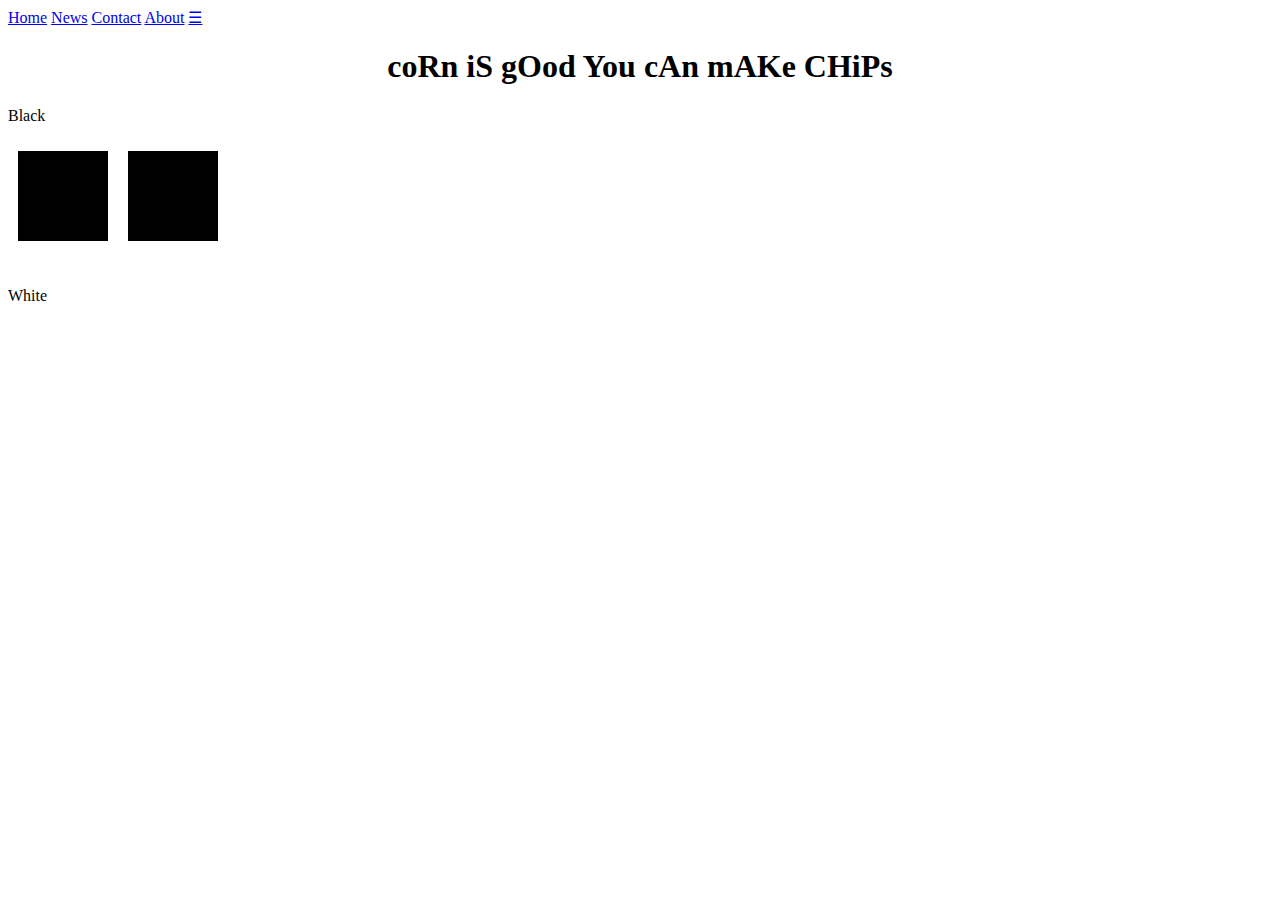
<file: flex/index.html>
<!DOCTYPE html>
<html lang="sv">
   <!-- här börjar html, språket är svenska
      <head> <!-- om sidan, metadata-->
   <link rel="stylesheet" href="stylesheet.css">
   <!-- länk till stilmallen -->
   <!-- sidan skall anpassas efter "viewport", (användarens skärm) -->
   <meta charset="utf-8">
   <!-- utf-8 används för att koda tecken (bokstäver m.fl) -->
   <title> Flex container </title>
   </head>
   <!-- det som syns skriver vi i bodies-->
   <body>
     <div class="topnav" id="myTopnav">
       <a href="#home">Home</a>
       <a href="#news">News</a>
       <a href="#contact">Contact</a>
       <a href="#about">About</a>
       <a href="javascript:void(0);" class="icon" onclick="myFunction()">&#9776;</a>
     </div>

      <center>
         <h1 class="gul" id=stor><span style="text-decoration: blink;">coRn iS gOod You cAn mAKe CHiPs</span></h1>
      </center>
      <p> Black
      <div class="flex-container">
         <div class="flex-item">
            <p></p>
         </div>
         <div class="flex-item">
            <p></p>
         </div>
         </div>
         </div>
      <p> White
         <div class="flex-container1">
         <div class="flex-item1">
            <p></p>
         </div>
         <div class="flex-item1">
            <p></p>
         </div>
         </div>
   </body>
</html>
</file>
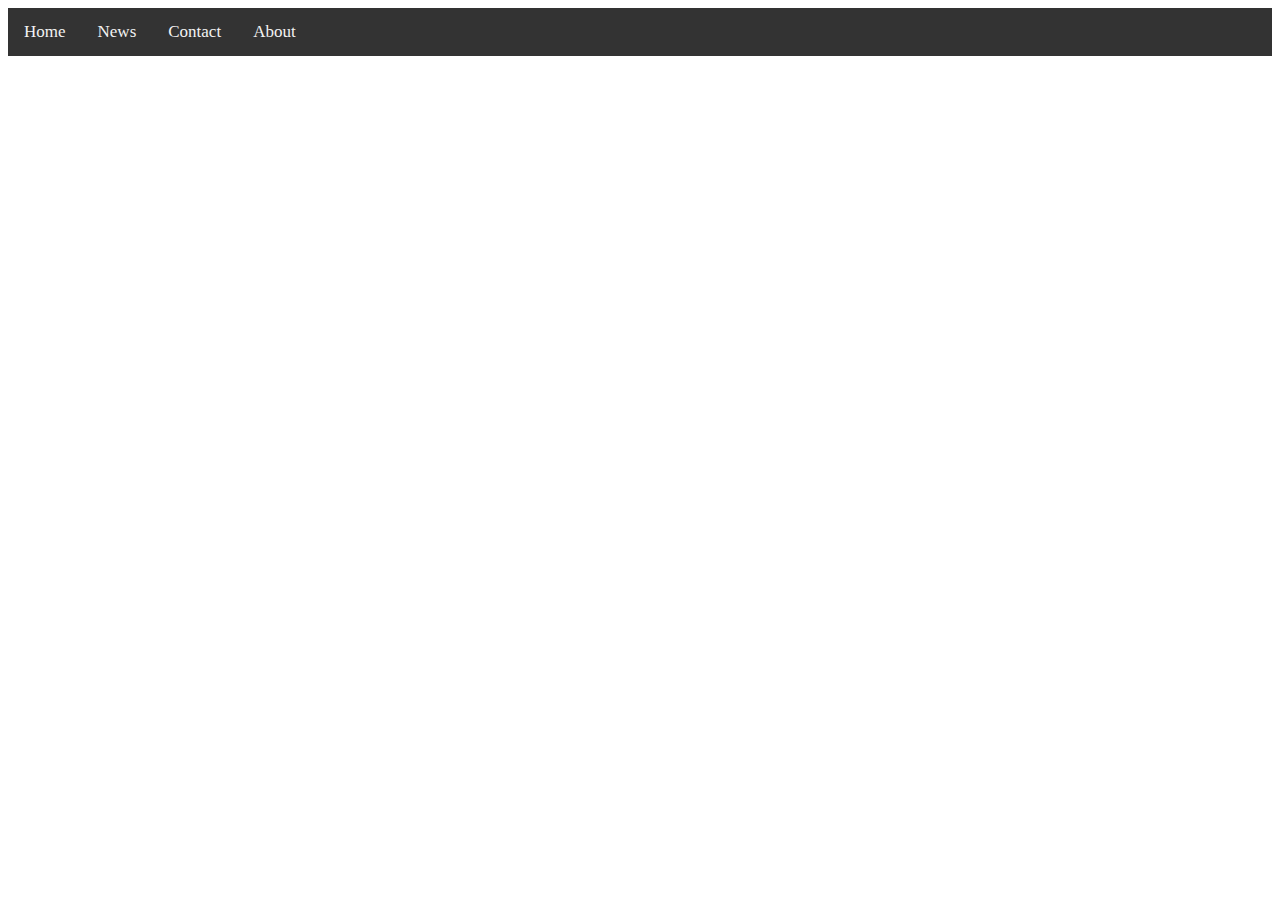
<file: Menu /index.html>
<!DOCTYPE html>
<html lang="sv">
   <!-- här börjar html, språket är svenska
      <head> <!-- om sidan, metadata-->
   <link rel="stylesheet" href="stylesheet.css">
   <!-- länk till stilmallen -->
   <!-- sidan skall anpassas efter "viewport", (användarens skärm) -->
   <meta charset="utf-8">
   <!-- utf-8 används för att koda tecken (bokstäver m.fl) -->
   <title> Flex container </title>
   </head>
   <!-- det som syns skriver vi i bodies-->
   <body>
     <div class="topnav" id="myTopnav">
 <a href="#home">Home</a>
 <a href="#news">News</a>
 <a href="#contact">Contact</a>
 <a href="#about">About</a>
 <a href="javascript:void(0);" class="icon" onclick="myFunction()">&#9776;</a>
     </div>
   </body>
</html>
</file>
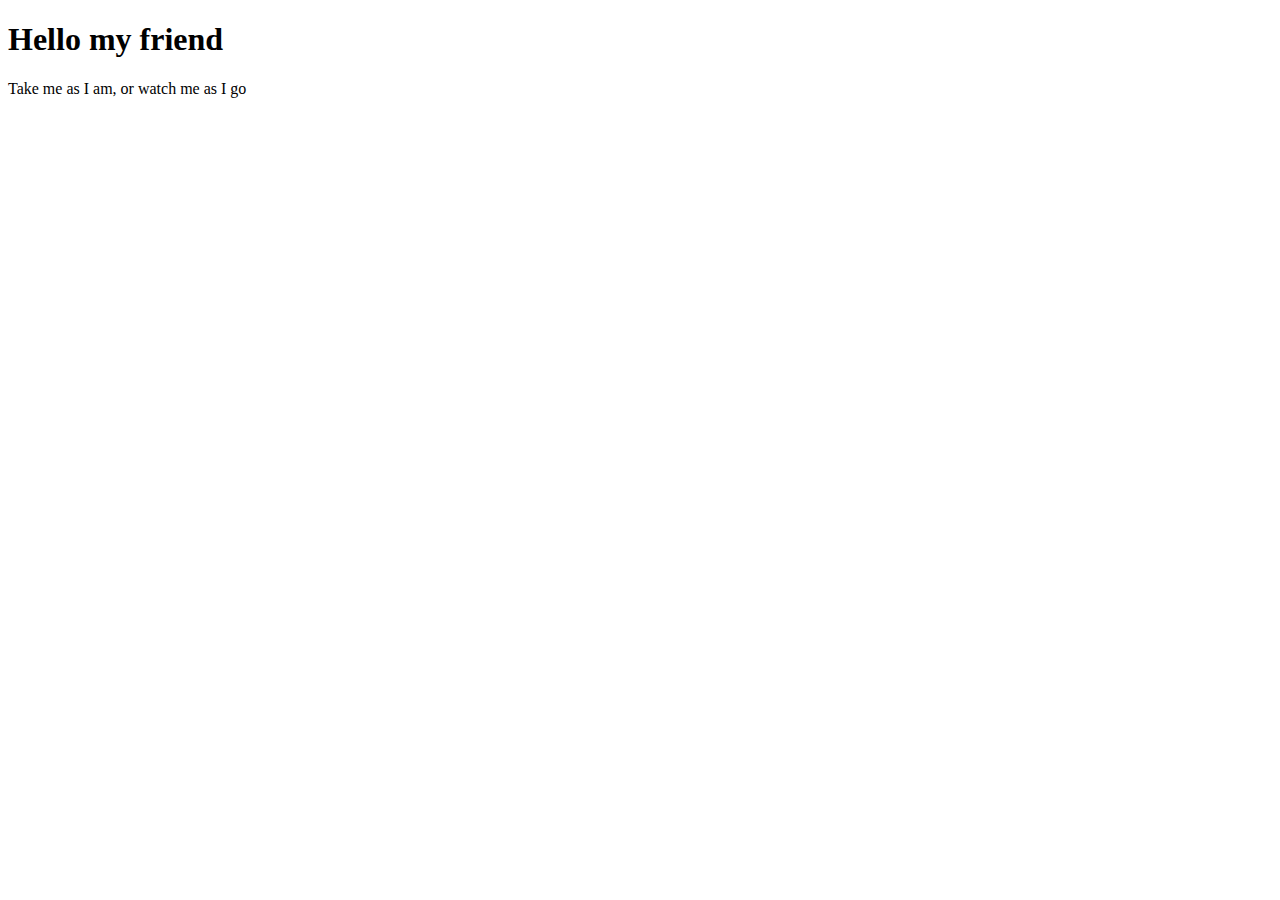
<file: test/index.html>
<!DOCTYPE html>
<html lang="sv">

   <meta charset="utf-8">

   <title> Flex container </title>
   </head>

   <body>
   
   
   <h1>Hello my friend</h1>
   <p>Take me as I am, or watch me as I go</p>
   

   </body>
</html>
</file>
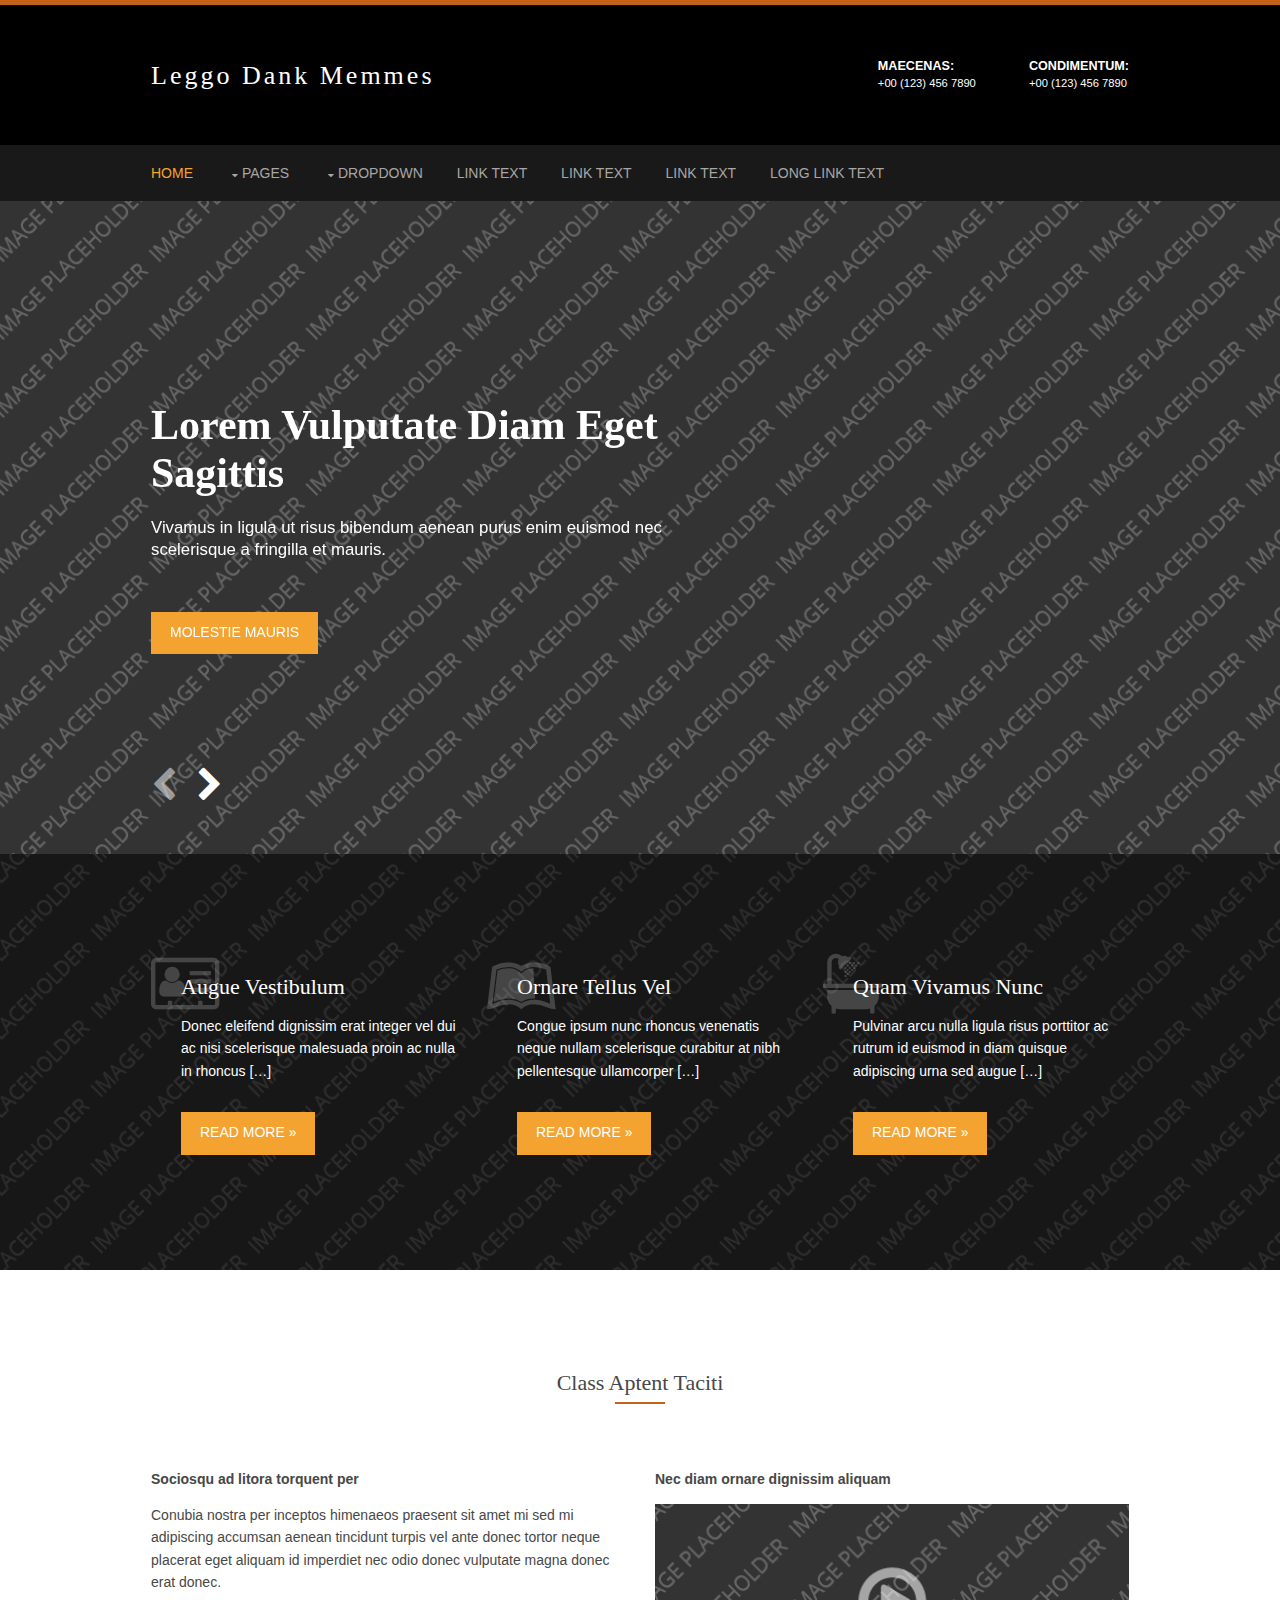
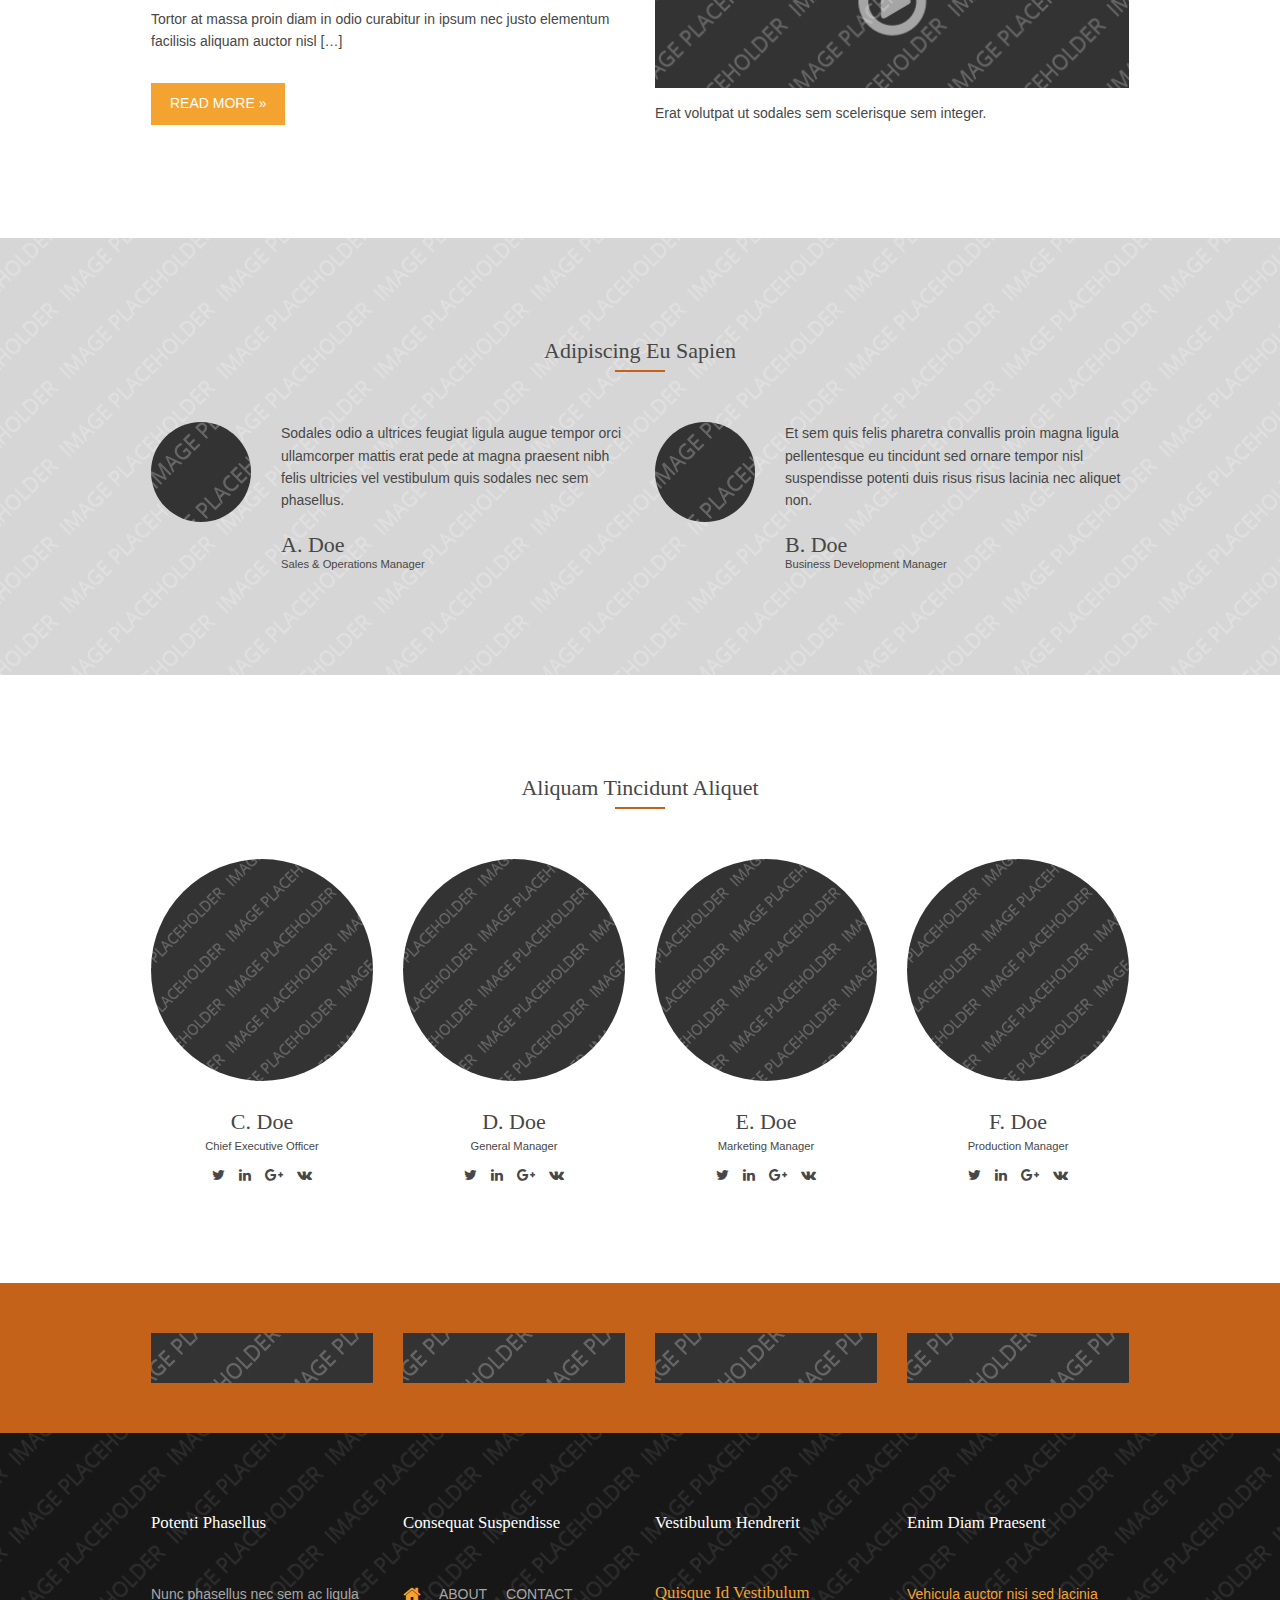
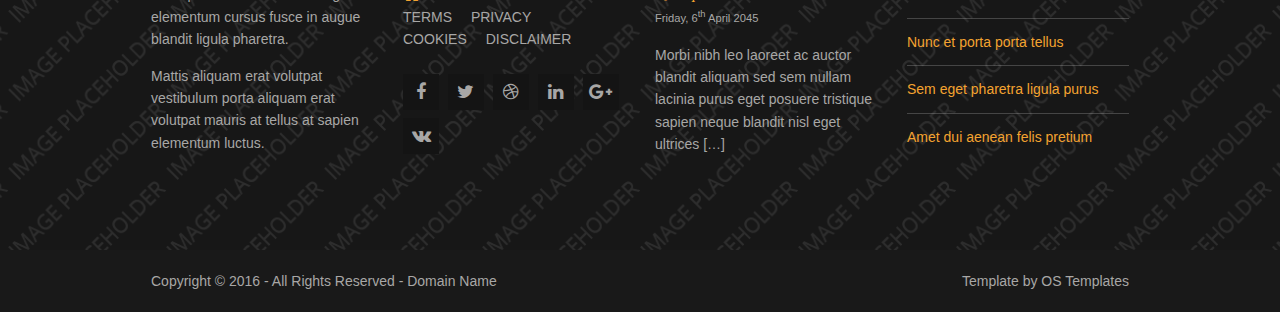
<file: Business page/carinary/index.html>
<!DOCTYPE html>
<!--
Template Name: Carinary
Author: <a href="http://www.os-templates.com/">OS Templates</a>
Author URI: http://www.os-templates.com/
Licence: Free to use under our free template licence terms
Licence URI: http://www.os-templates.com/template-terms
-->
<html lang="">
<head>
<title>Leggo Dank Memmes</title>
<meta charset="utf-8">
<meta name="viewport" content="width=device-width, initial-scale=1.0, maximum-scale=1.0, user-scalable=no">
<link href="layout/styles/layout.css" rel="stylesheet" type="text/css" media="all">
</head>
<body id="top">
<!-- ################################################################################################ -->
<!-- ################################################################################################ -->
<!-- ################################################################################################ -->
<div class="wrapper row1">
  <header id="header" class="hoc clear">
    <!-- ################################################################################################ -->
    <div id="logo" class="fl_left">
      <h1><a href="index.html">Leggo Dank Memmes</a></h1>
    </div>
    <div id="quickinfo" class="fl_right">
      <ul class="nospace inline">
        <li><strong>Maecenas:</strong><br>
          +00 (123) 456 7890</li>
        <li><strong>Condimentum:</strong><br>
          +00 (123) 456 7890</li>
      </ul>
    </div>
    <!-- ################################################################################################ -->
  </header>
</div>
<!-- ################################################################################################ -->
<!-- ################################################################################################ -->
<!-- ################################################################################################ -->
<div class="wrapper row2">
  <nav id="mainav" class="hoc clear">
    <!-- ################################################################################################ -->
    <ul class="clear">
      <li class="active"><a href="index.html">Home</a></li>
      <li><a class="drop" href="#">Pages</a>
        <ul>
          <li><a href="pages/gallery.html">Gallery</a></li>
          <li><a href="pages/full-width.html">Full Width</a></li>
          <li><a href="pages/sidebar-left.html">Sidebar Left</a></li>
          <li><a href="pages/sidebar-right.html">Sidebar Right</a></li>
          <li><a href="pages/basic-grid.html">Basic Grid</a></li>
        </ul>
      </li>
      <li><a class="drop" href="#">Dropdown</a>
        <ul>
          <li><a href="#">Level 2</a></li>
          <li><a class="drop" href="#">Level 2 + Drop</a>
            <ul>
              <li><a href="#">Level 3</a></li>
              <li><a href="#">Level 3</a></li>
              <li><a href="#">Level 3</a></li>
            </ul>
          </li>
          <li><a href="#">Level 2</a></li>
        </ul>
      </li>
      <li><a href="#">Link Text</a></li>
      <li><a href="#">Link Text</a></li>
      <li><a href="#">Link Text</a></li>
      <li><a href="#">Long Link Text</a></li>
    </ul>
    <!-- ################################################################################################ -->
  </nav>
</div>
<!-- ################################################################################################ -->
<!-- ################################################################################################ -->
<!-- ################################################################################################ -->
<div class="wrapper bgded" style="background-image:url('images/demo/backgrounds/01.png');">
  <div id="pageintro" class="hoc clear">
    <!-- ################################################################################################ -->
    <div class="flexslider basicslider">
      <ul class="slides">
        <li>
          <article>
            <h3 class="heading">Lorem vulputate diam eget sagittis</h3>
            <p>Vivamus in ligula ut risus bibendum aenean purus enim euismod nec scelerisque a fringilla et mauris.</p>
            <footer><a class="btn" href="#">Molestie mauris</a></footer>
          </article>
        </li>
        <li>
          <article>
            <h3 class="heading">Vivamus elementum auctor nam augue</h3>
            <p>Sed imperdiet facilisis urna curabitur lectus vestibulum posuere lobortis lorem vivamus quis sapien.</p>
            <footer><a class="btn" href="#">Rhoncus nulla</a></footer>
          </article>
        </li>
        <li>
          <article>
            <h3 class="heading">Sodales euismod tellus vestibulum suscipit</h3>
            <p>Tellus faucibus sit amet placerat sed placerat eu ipsum etiam auctor lectus ut mollis pharetra nisi.</p>
            <footer><a class="btn" href="#">Lacinia vulputate</a></footer>
          </article>
        </li>
      </ul>
    </div>
    <!-- ################################################################################################ -->
  </div>
</div>
<!-- ################################################################################################ -->
<!-- ################################################################################################ -->
<!-- ################################################################################################ -->
<div class="wrapper bgded overlay" style="background-image:url('images/demo/backgrounds/02.png');">
  <main class="hoc container clear">
    <!-- main body -->
    <!-- ################################################################################################ -->
    <ul class="nospace group services">
      <li class="one_third first">
        <article><i class="fa fa-address-card-o"></i>
          <h6 class="heading">Augue vestibulum</h6>
          <p>Donec eleifend dignissim erat integer vel dui ac nisi scelerisque malesuada proin ac nulla in rhoncus [&hellip;]</p>
          <footer><a class="btn" href="#">Read More &raquo;</a></footer>
        </article>
      </li>
      <li class="one_third">
        <article><i class="fa fa-leanpub"></i>
          <h6 class="heading">Ornare tellus vel</h6>
          <p>Congue ipsum nunc rhoncus venenatis neque nullam scelerisque curabitur at nibh pellentesque ullamcorper [&hellip;]</p>
          <footer><a class="btn" href="#">Read More &raquo;</a></footer>
        </article>
      </li>
      <li class="one_third">
        <article><i class="fa fa-bath"></i>
          <h6 class="heading">Quam vivamus nunc</h6>
          <p>Pulvinar arcu nulla ligula risus porttitor ac rutrum id euismod in diam quisque adipiscing urna sed augue [&hellip;]</p>
          <footer><a class="btn" href="#">Read More &raquo;</a></footer>
        </article>
      </li>
    </ul>
    <!-- ################################################################################################ -->
    <!-- / main body -->
    <div class="clear"></div>
  </main>
</div>
<!-- ################################################################################################ -->
<!-- ################################################################################################ -->
<!-- ################################################################################################ -->
<div class="wrapper row3">
  <section class="hoc container clear">
    <!-- ################################################################################################ -->
    <div class="sectiontitle">
      <h6 class="heading">Class aptent taciti</h6>
    </div>
    <div class="group">
      <div class="one_half first">
        <p><strong>Sociosqu ad litora torquent per</strong></p>
        <p>Conubia nostra per inceptos himenaeos praesent sit amet mi sed mi adipiscing accumsan aenean tincidunt turpis vel ante donec tortor neque placerat eget aliquam id imperdiet nec odio donec vulputate magna donec erat donec.</p>
        <p class="btmspace-30">Tortor at massa proin diam in odio curabitur in ipsum nec justo elementum facilisis aliquam auctor nisl [&hellip;]</p>
        <footer><a class="btn" href="#">Read More &raquo;</a></footer>
      </div>
      <div class="one_half">
        <p><strong>Nec diam ornare dignissim aliquam</strong></p>
        <a href="#"><img src="images/demo/480x186-vid.png" alt=""></a>
        <p>Erat volutpat ut sodales sem scelerisque sem integer.</p>
      </div>
    </div>
    <!-- ################################################################################################ -->
  </section>
</div>
<!-- ################################################################################################ -->
<!-- ################################################################################################ -->
<!-- ################################################################################################ -->
<div class="wrapper bgded overlay light" style="background-image:url('images/demo/backgrounds/03.png');">
  <section class="hoc container clear">
    <!-- ################################################################################################ -->
    <div class="sectiontitle">
      <h6 class="heading">Adipiscing eu sapien</h6>
    </div>
    <div class="group testimonials">
      <article class="one_half first"><img src="images/demo/100x100.png" alt="">
        <blockquote>Sodales odio a ultrices feugiat ligula augue tempor orci ullamcorper mattis erat pede at magna praesent nibh felis ultricies vel vestibulum quis sodales nec sem phasellus.</blockquote>
        <h6 class="heading">A. Doe</h6>
        <em>Sales &amp; Operations Manager</em></article>
      <article class="one_half"><img src="images/demo/100x100.png" alt="">
        <blockquote>Et sem quis felis pharetra convallis proin magna ligula pellentesque eu tincidunt sed ornare tempor nisl suspendisse potenti duis risus risus lacinia nec aliquet non.</blockquote>
        <h6 class="heading">B. Doe</h6>
        <em>Business Development Manager</em></article>
    </div>
    <!-- ################################################################################################ -->
  </section>
</div>
<!-- ################################################################################################ -->
<!-- ################################################################################################ -->
<!-- ################################################################################################ -->
<div class="wrapper row3">
  <section class="hoc container clear">
    <!-- ################################################################################################ -->
    <div class="sectiontitle">
      <h6 class="heading">Aliquam tincidunt aliquet</h6>
    </div>
    <div class="group team">
      <figure class="one_quarter first"><a href="#"><img src="images/demo/320x320.png" alt=""></a>
        <figcaption>
          <h6 class="heading">C. Doe</h6>
          <em>Chief Executive Officer</em>
          <footer>
            <ul class="faico clear">
              <li><a class="faicon-twitter" href="#"><i class="fa fa-twitter"></i></a></li>
              <li><a class="faicon-linkedin" href="#"><i class="fa fa-linkedin"></i></a></li>
              <li><a class="faicon-google-plus" href="#"><i class="fa fa-google-plus"></i></a></li>
              <li><a class="faicon-vk" href="#"><i class="fa fa-vk"></i></a></li>
            </ul>
          </footer>
        </figcaption>
      </figure>
      <figure class="one_quarter"><a href="#"><img src="images/demo/320x320.png" alt=""></a>
        <figcaption>
          <h6 class="heading">D. Doe</h6>
          <em>General Manager</em>
          <footer>
            <ul class="faico clear">
              <li><a class="faicon-twitter" href="#"><i class="fa fa-twitter"></i></a></li>
              <li><a class="faicon-linkedin" href="#"><i class="fa fa-linkedin"></i></a></li>
              <li><a class="faicon-google-plus" href="#"><i class="fa fa-google-plus"></i></a></li>
              <li><a class="faicon-vk" href="#"><i class="fa fa-vk"></i></a></li>
            </ul>
          </footer>
        </figcaption>
      </figure>
      <figure class="one_quarter"><a href="#"><img src="images/demo/320x320.png" alt=""></a>
        <figcaption>
          <h6 class="heading">E. Doe</h6>
          <em>Marketing Manager</em>
          <footer>
            <ul class="faico clear">
              <li><a class="faicon-twitter" href="#"><i class="fa fa-twitter"></i></a></li>
              <li><a class="faicon-linkedin" href="#"><i class="fa fa-linkedin"></i></a></li>
              <li><a class="faicon-google-plus" href="#"><i class="fa fa-google-plus"></i></a></li>
              <li><a class="faicon-vk" href="#"><i class="fa fa-vk"></i></a></li>
            </ul>
          </footer>
        </figcaption>
      </figure>
      <figure class="one_quarter"><a href="#"><img src="images/demo/320x320.png" alt=""></a>
        <figcaption>
          <h6 class="heading">F. Doe</h6>
          <em>Production Manager</em>
          <footer>
            <ul class="faico clear">
              <li><a class="faicon-twitter" href="#"><i class="fa fa-twitter"></i></a></li>
              <li><a class="faicon-linkedin" href="#"><i class="fa fa-linkedin"></i></a></li>
              <li><a class="faicon-google-plus" href="#"><i class="fa fa-google-plus"></i></a></li>
              <li><a class="faicon-vk" href="#"><i class="fa fa-vk"></i></a></li>
            </ul>
          </footer>
        </figcaption>
      </figure>
    </div>
    <!-- ################################################################################################ -->
    <div class="clear"></div>
  </section>
</div>
<!-- ################################################################################################ -->
<!-- ################################################################################################ -->
<!-- ################################################################################################ -->
<div class="wrapper overlay coloured">
  <figure class="hoc clear">
    <!-- ################################################################################################ -->
    <ul class="nospace group logos">
      <li class="one_quarter first"><a href="#"><img src="images/demo/222x50.png" alt=""></a></li>
      <li class="one_quarter"><a href="#"><img src="images/demo/222x50.png" alt=""></a></li>
      <li class="one_quarter"><a href="#"><img src="images/demo/222x50.png" alt=""></a></li>
      <li class="one_quarter"><a href="#"><img src="images/demo/222x50.png" alt=""></a></li>
    </ul>
    <!-- ################################################################################################ -->
  </figure>
</div>
<!-- ################################################################################################ -->
<!-- ################################################################################################ -->
<!-- ################################################################################################ -->
<div class="wrapper row4 bgded overlay" style="background-image:url('images/demo/backgrounds/04.png');">
  <footer id="footer" class="hoc clear">
    <!-- ################################################################################################ -->
    <div class="one_quarter first">
      <h6 class="heading">Potenti phasellus</h6>
      <p>Nunc phasellus nec sem ac ligula elementum cursus fusce in augue blandit ligula pharetra.</p>
      <p>Mattis aliquam erat volutpat vestibulum porta aliquam erat volutpat mauris at tellus at sapien elementum luctus.</p>
    </div>
    <div class="one_quarter">
      <h6 class="heading">Consequat suspendisse</h6>
      <nav>
        <ul class="nospace">
          <li><a href="#"><i class="fa fa-lg fa-home"></i></a></li>
          <li><a href="#">About</a></li>
          <li><a href="#">Contact</a></li>
          <li><a href="#">Terms</a></li>
          <li><a href="#">Privacy</a></li>
          <li><a href="#">Cookies</a></li>
          <li><a href="#">Disclaimer</a></li>
        </ul>
      </nav>
      <ul class="faico clear">
        <li><a class="faicon-facebook" href="#"><i class="fa fa-facebook"></i></a></li>
        <li><a class="faicon-twitter" href="#"><i class="fa fa-twitter"></i></a></li>
        <li><a class="faicon-dribble" href="#"><i class="fa fa-dribbble"></i></a></li>
        <li><a class="faicon-linkedin" href="#"><i class="fa fa-linkedin"></i></a></li>
        <li><a class="faicon-google-plus" href="#"><i class="fa fa-google-plus"></i></a></li>
        <li><a class="faicon-vk" href="#"><i class="fa fa-vk"></i></a></li>
      </ul>
    </div>
    <div class="one_quarter">
      <h6 class="heading">Vestibulum hendrerit</h6>
      <article>
        <h2 class="nospace font-x1"><a href="#">Quisque id vestibulum</a></h2>
        <time class="font-xs" datetime="2045-04-06">Friday, 6<sup>th</sup> April 2045</time>
        <p>Morbi nibh leo laoreet ac auctor blandit aliquam sed sem nullam lacinia purus eget posuere tristique sapien neque blandit nisl eget ultrices [&hellip;]</p>
      </article>
    </div>
    <div class="one_quarter">
      <h6 class="heading">Enim diam praesent</h6>
      <ul class="nospace linklist">
        <li><a href="#">Vehicula auctor nisi sed lacinia</a></li>
        <li><a href="#">Nunc et porta porta tellus</a></li>
        <li><a href="#">Sem eget pharetra ligula purus</a></li>
        <li><a href="#">Amet dui aenean felis pretium</a></li>
      </ul>
    </div>
    <!-- ################################################################################################ -->
  </footer>
</div>
<!-- ################################################################################################ -->
<!-- ################################################################################################ -->
<!-- ################################################################################################ -->
<div class="wrapper row5">
  <div id="copyright" class="hoc clear">
    <!-- ################################################################################################ -->
    <p class="fl_left">Copyright &copy; 2016 - All Rights Reserved - <a href="#">Domain Name</a></p>
    <p class="fl_right">Template by <a target="_blank" href="http://www.os-templates.com/" title="Free Website Templates">OS Templates</a></p>
    <!-- ################################################################################################ -->
  </div>
</div>
<!-- ################################################################################################ -->
<!-- ################################################################################################ -->
<!-- ################################################################################################ -->
<a id="backtotop" href="#top"><i class="fa fa-chevron-up"></i></a>
<!-- JAVASCRIPTS -->
<script src="layout/scripts/jquery.min.js"></script>
<script src="layout/scripts/jquery.backtotop.js"></script>
<script src="layout/scripts/jquery.mobilemenu.js"></script>
<script src="layout/scripts/jquery.flexslider-min.js"></script>
</body>
</html>
</file>
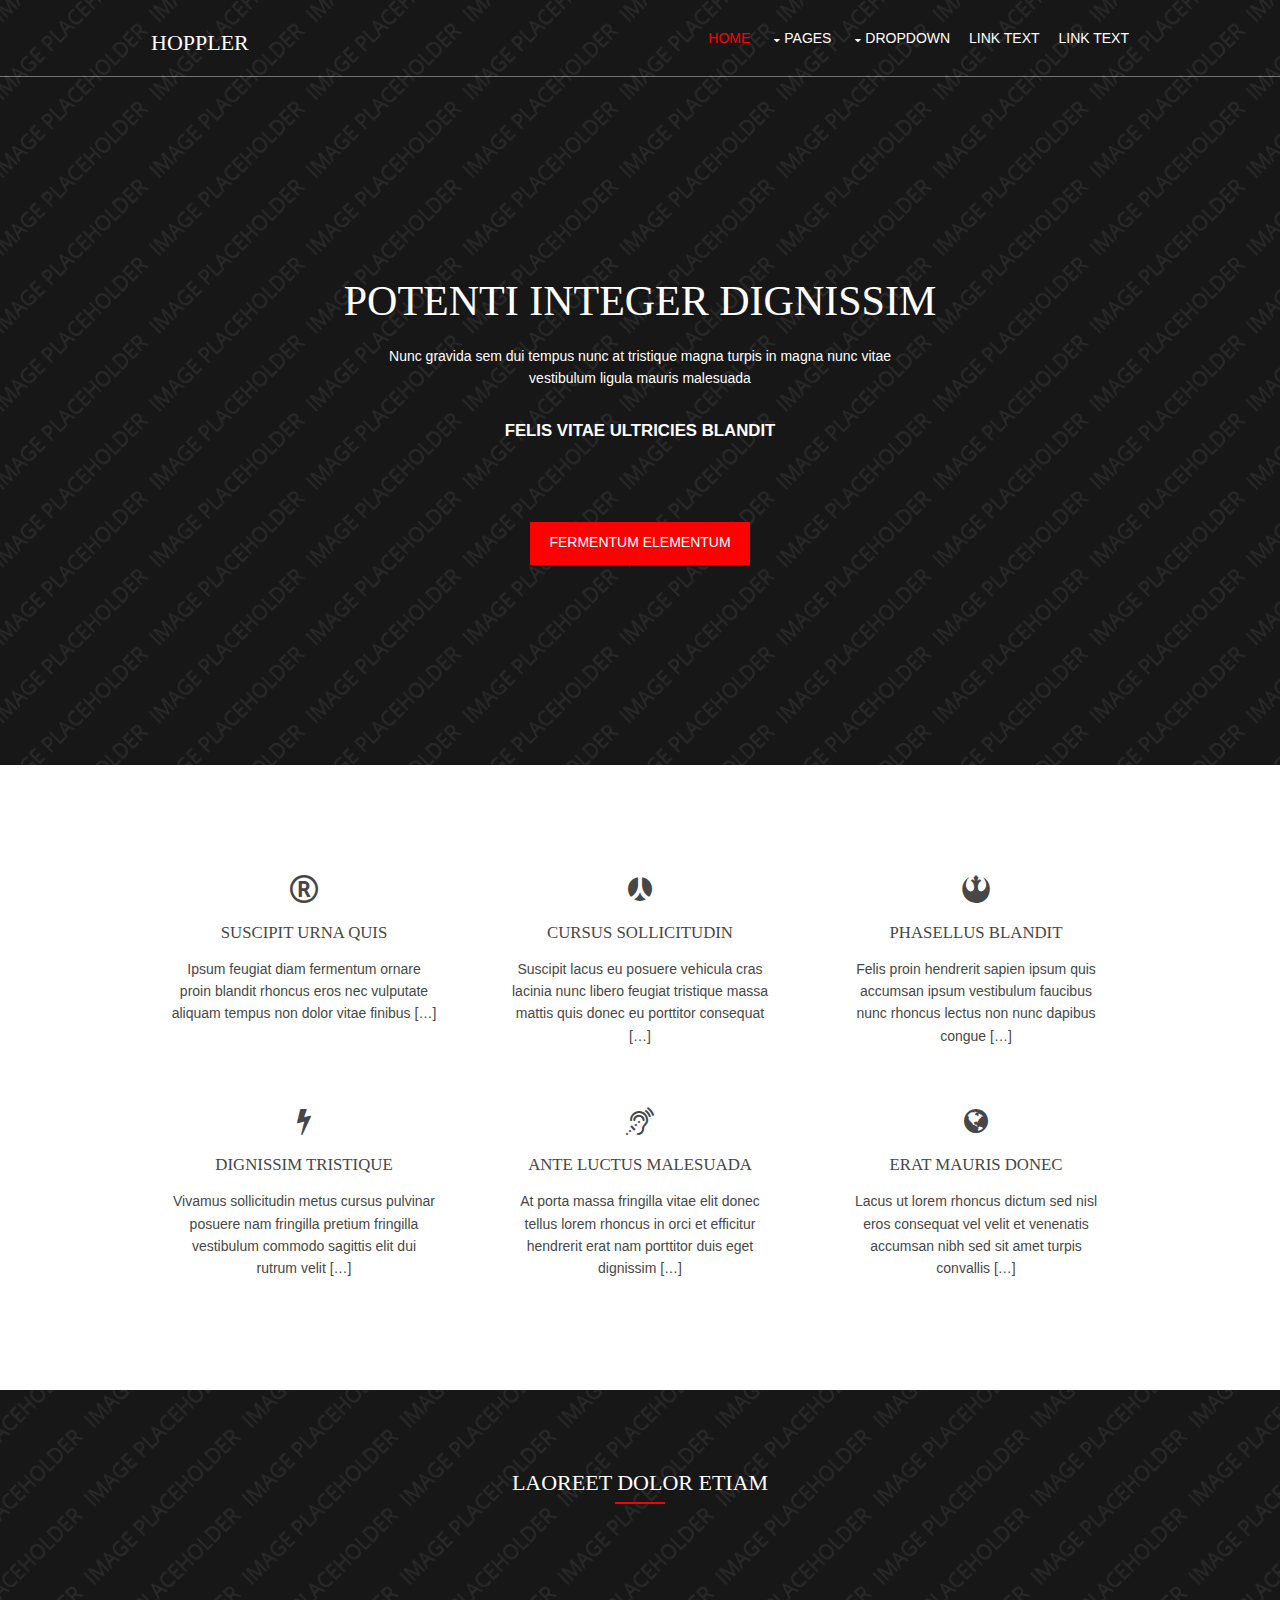
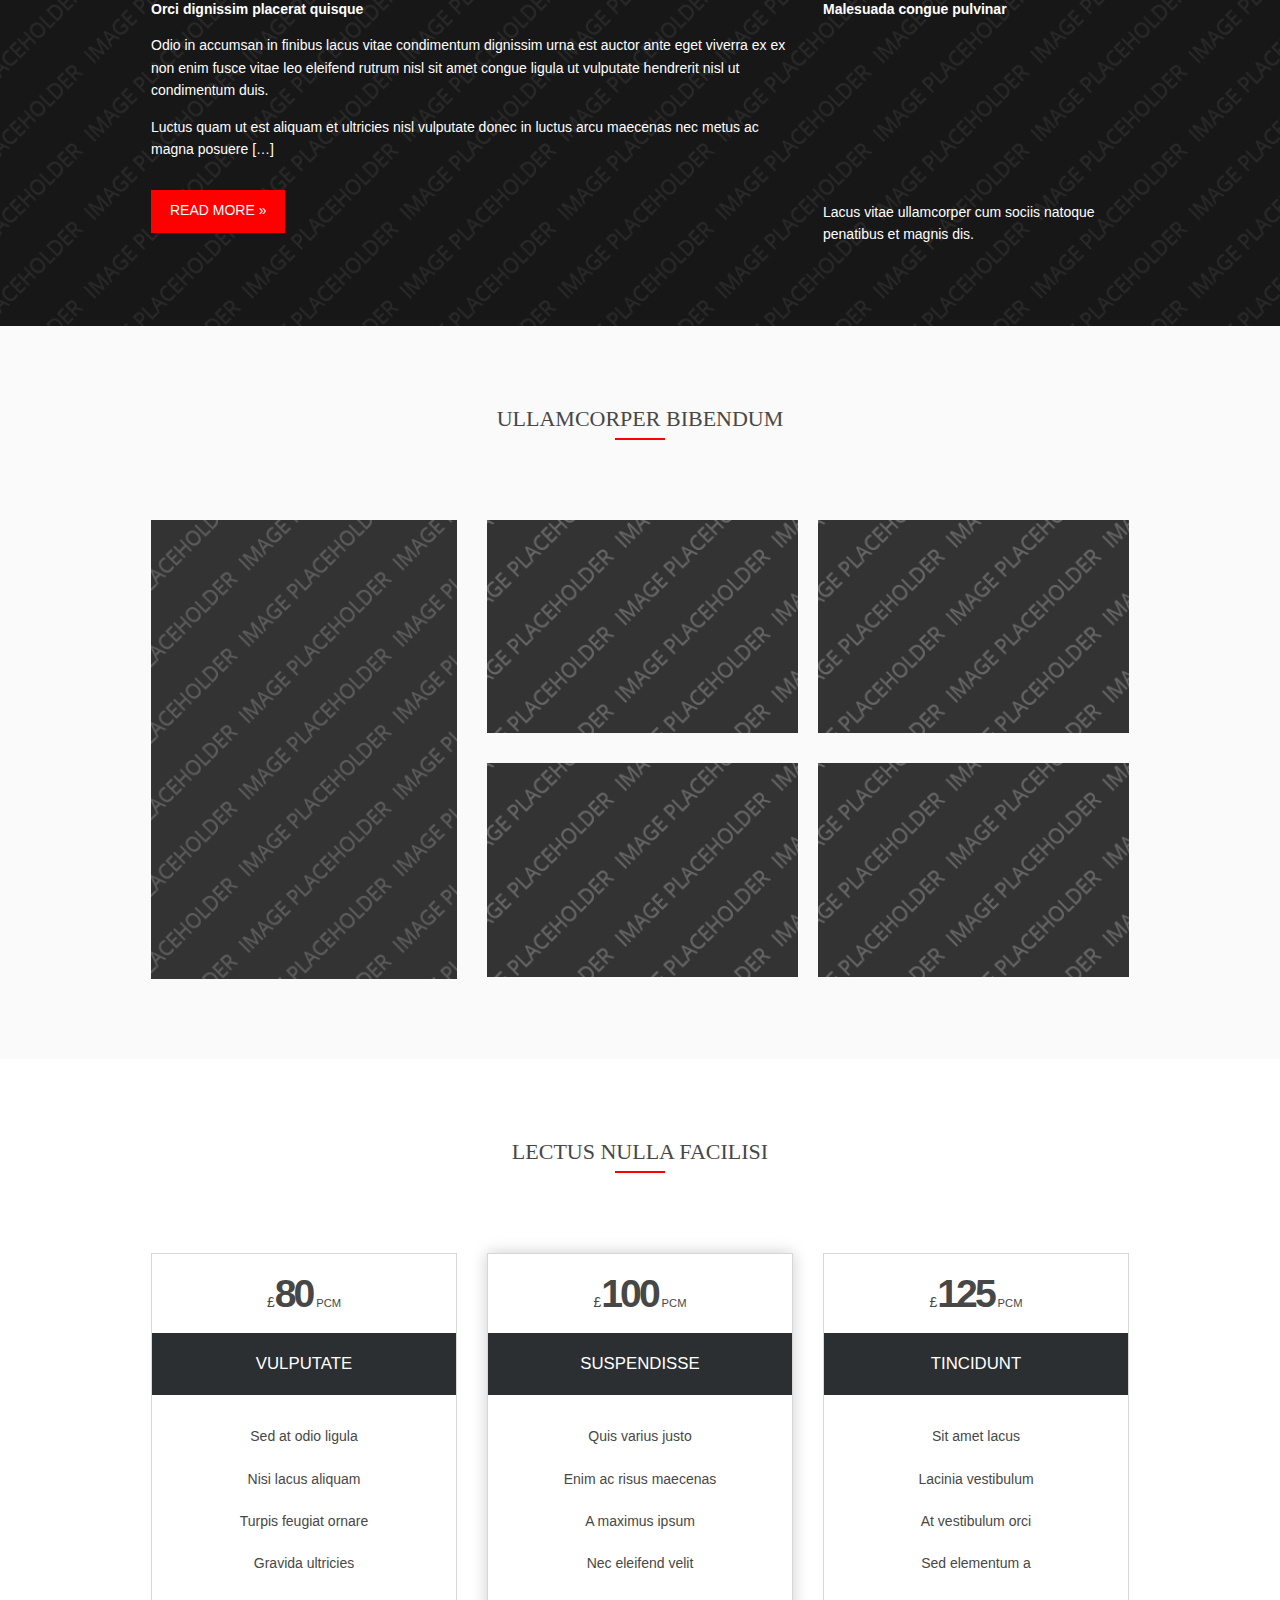
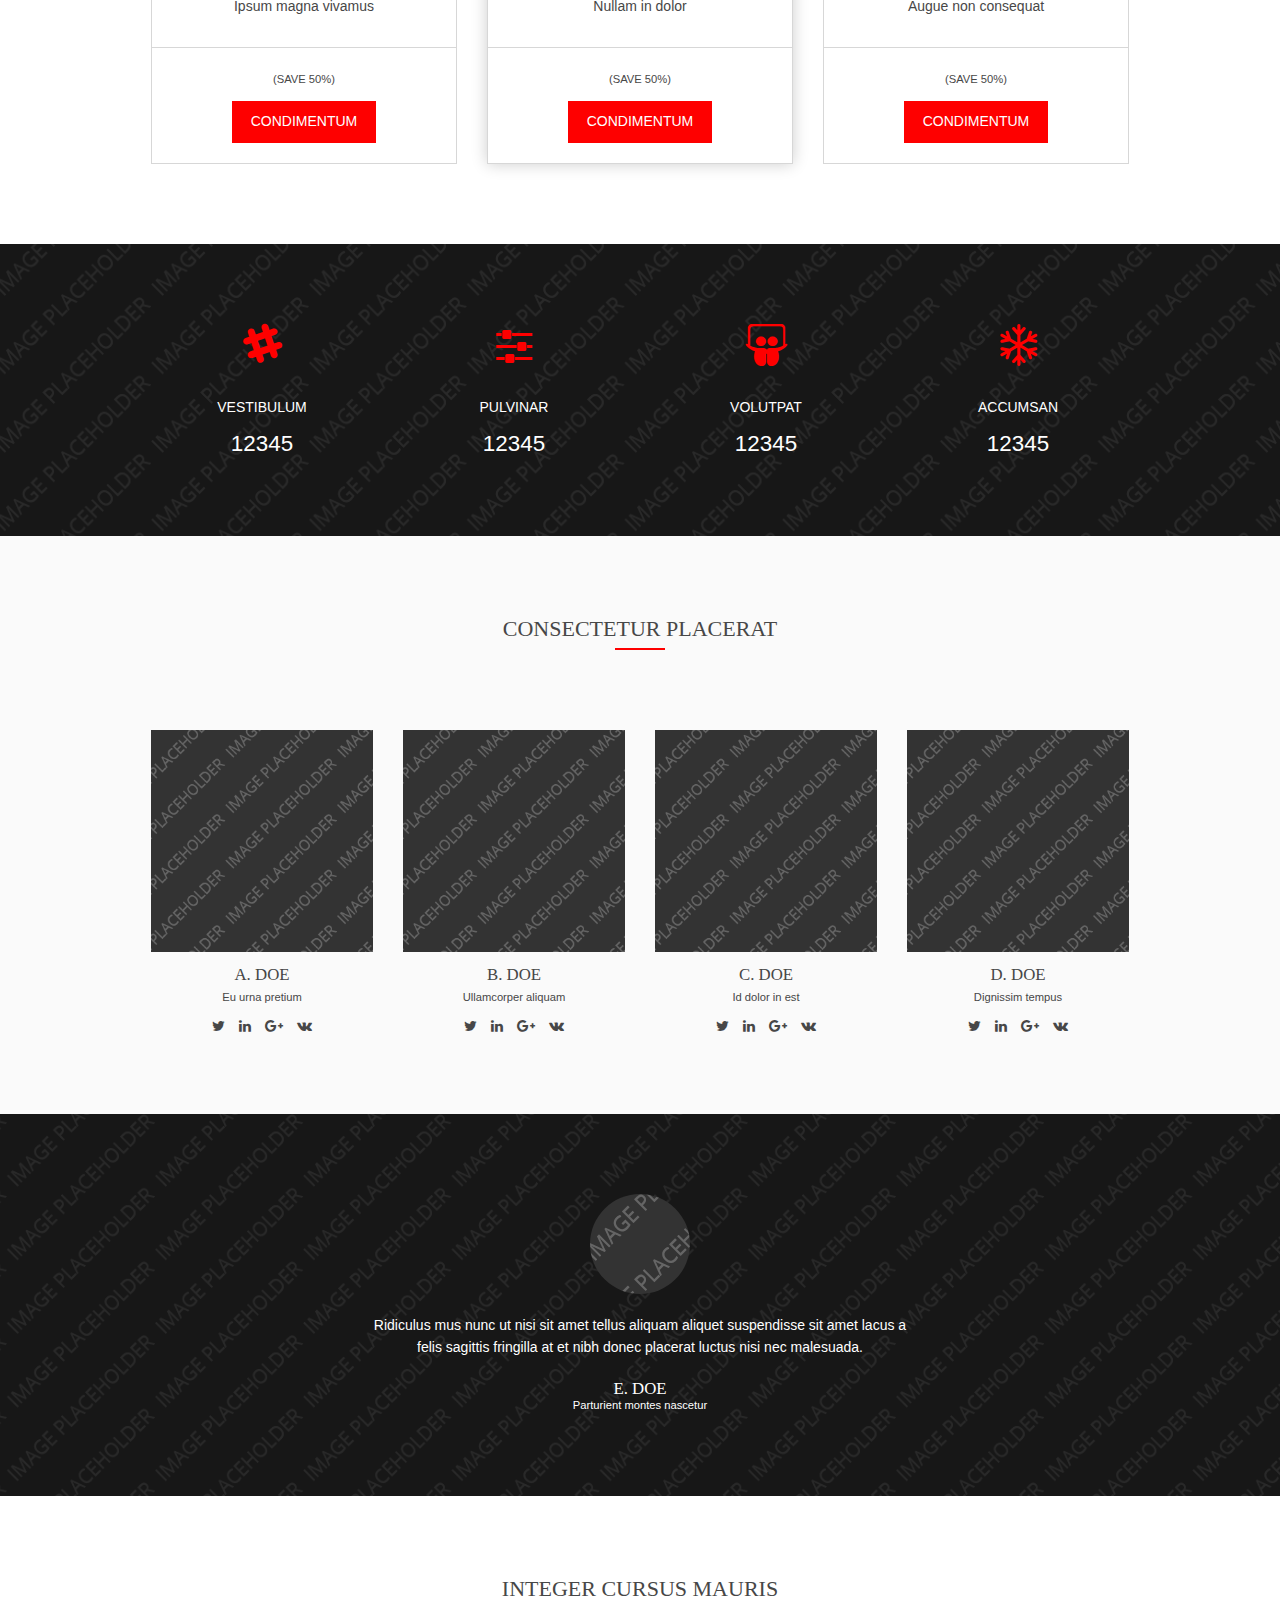
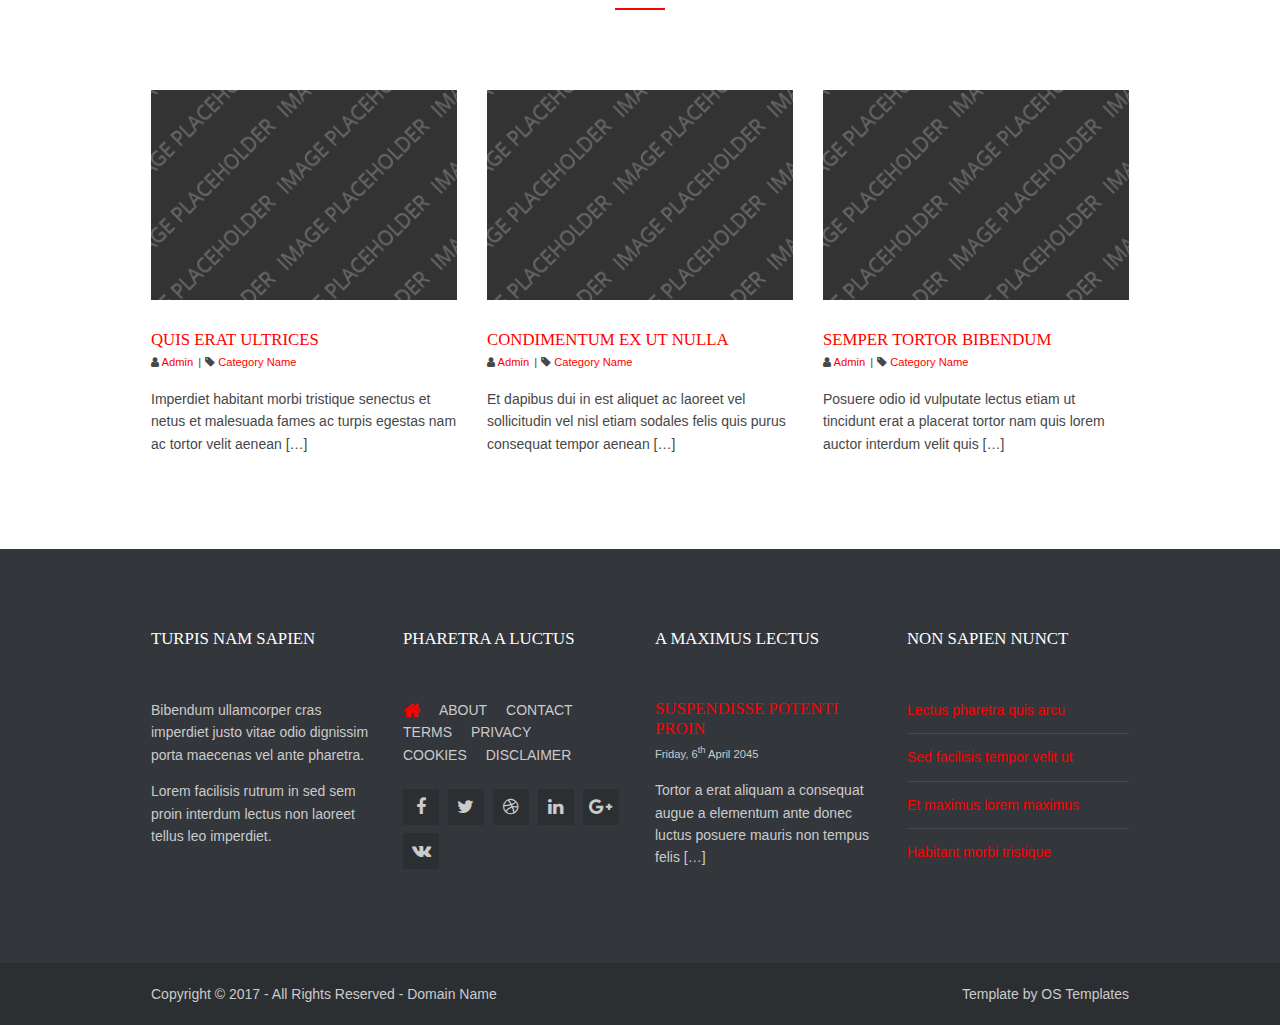
<file: Business page/hoppler/index.html>
<!DOCTYPE html>
<!--
Template Name: Hoppler
Author: <a href="http://www.os-templates.com/">OS Templates</a>
Author URI: http://www.os-templates.com/
Licence: Free to use under our free template licence terms
Licence URI: http://www.os-templates.com/template-terms
-->
<html lang="">
<!-- To declare your language - read more here: https://www.w3.org/International/questions/qa-html-language-declarations -->
<head>
<title>Hoppler</title>
<meta charset="utf-8">
<meta name="viewport" content="width=device-width, initial-scale=1.0, maximum-scale=1.0, user-scalable=no">
<link href="layout/styles/layout.css" rel="stylesheet" type="text/css" media="all">
</head>
<body id="top">
<!-- ################################################################################################ -->
<!-- ################################################################################################ -->
<!-- ################################################################################################ -->
<!-- Top Background Image Wrapper -->
<div class="bgded overlay" style="background-image:url('images/demo/backgrounds/01.png');"> 
  <!-- ################################################################################################ -->
  <div class="wrapper row1">
    <header id="header" class="hoc clear"> 
      <!-- ################################################################################################ -->
      <div id="logo" class="fl_left">
        <h1><a href="index.html">Hoppler</a></h1>
      </div>
      <nav id="mainav" class="fl_right">
        <ul class="clear">
          <li class="active"><a href="index.html">Home</a></li>
          <li><a class="drop" href="#">Pages</a>
            <ul>
              <li><a href="pages/gallery.html">Gallery</a></li>
              <li><a href="pages/full-width.html">Full Width</a></li>
              <li><a href="pages/sidebar-left.html">Sidebar Left</a></li>
              <li><a href="pages/sidebar-right.html">Sidebar Right</a></li>
              <li><a href="pages/basic-grid.html">Basic Grid</a></li>
            </ul>
          </li>
          <li><a class="drop" href="#">Dropdown</a>
            <ul>
              <li><a href="#">Level 2</a></li>
              <li><a class="drop" href="#">Level 2 + Drop</a>
                <ul>
                  <li><a href="#">Level 3</a></li>
                  <li><a href="#">Level 3</a></li>
                  <li><a href="#">Level 3</a></li>
                </ul>
              </li>
              <li><a href="#">Level 2</a></li>
            </ul>
          </li>
          <li><a href="#">Link Text</a></li>
          <li><a href="#">Link Text</a></li>
        </ul>
      </nav>
      <!-- ################################################################################################ -->
    </header>
  </div>
  <!-- ################################################################################################ -->
  <!-- ################################################################################################ -->
  <!-- ################################################################################################ -->
  <div id="pageintro" class="hoc clear">
    <article> 
      <!-- ################################################################################################ -->
      <h3 class="heading">Potenti integer dignissim</h3>
      <p>Nunc gravida sem dui tempus nunc at tristique magna turpis in magna nunc vitae vestibulum ligula mauris malesuada</p>
      <p class="font-x1 uppercase bold">Felis vitae ultricies blandit</p>
      <footer><a class="btn" href="#">Fermentum elementum</a></footer>
      <!-- ################################################################################################ -->
    </article>
  </div>
  <!-- ################################################################################################ -->
</div>
<!-- End Top Background Image Wrapper -->
<!-- ################################################################################################ -->
<!-- ################################################################################################ -->
<!-- ################################################################################################ -->
<div class="wrapper row3">
  <main class="hoc container clear"> 
    <!-- main body -->
    <!-- ################################################################################################ -->
    <ul class="nospace group services">
      <li class="one_third first">
        <article><a href="#"><i class="fa fa-2x fa-registered"></i></a>
          <h6 class="heading font-x1">Suscipit urna quis</h6>
          <p>Ipsum feugiat diam fermentum ornare proin blandit rhoncus eros nec vulputate aliquam tempus non dolor vitae finibus [&hellip;]</p>
        </article>
      </li>
      <li class="one_third">
        <article><a href="#"><i class="fa fa-2x fa-renren"></i></a>
          <h6 class="heading font-x1">Cursus sollicitudin</h6>
          <p>Suscipit lacus eu posuere vehicula cras lacinia nunc libero feugiat tristique massa mattis quis donec eu porttitor consequat [&hellip;]</p>
        </article>
      </li>
      <li class="one_third">
        <article><a href="#"><i class="fa fa-2x fa-resistance"></i></a>
          <h6 class="heading font-x1">Phasellus blandit</h6>
          <p>Felis proin hendrerit sapien ipsum quis accumsan ipsum vestibulum faucibus nunc rhoncus lectus non nunc dapibus congue [&hellip;]</p>
        </article>
      </li>
      <li class="one_third first">
        <article><a href="#"><i class="fa fa-2x fa-flash"></i></a>
          <h6 class="heading font-x1">Dignissim tristique</h6>
          <p>Vivamus sollicitudin metus cursus pulvinar posuere nam fringilla pretium fringilla vestibulum commodo sagittis elit dui rutrum velit [&hellip;]</p>
        </article>
      </li>
      <li class="one_third">
        <article><a href="#"><i class="fa fa-2x fa-assistive-listening-systems"></i></a>
          <h6 class="heading font-x1">Ante luctus malesuada</h6>
          <p>At porta massa fringilla vitae elit donec tellus lorem rhoncus in orci et efficitur hendrerit erat nam porttitor duis eget dignissim [&hellip;]</p>
        </article>
      </li>
      <li class="one_third">
        <article><a href="#"><i class="fa fa-2x fa-globe"></i></a>
          <h6 class="heading font-x1">Erat mauris donec</h6>
          <p>Lacus ut lorem rhoncus dictum sed nisl eros consequat vel velit et venenatis accumsan nibh sed sit amet turpis convallis [&hellip;]</p>
        </article>
      </li>
    </ul>
    <!-- ################################################################################################ -->
    <!-- / main body -->
    <div class="clear"></div>
  </main>
</div>
<!-- ################################################################################################ -->
<!-- ################################################################################################ -->
<!-- ################################################################################################ -->
<div class="wrapper bgded overlay" style="background-image:url('images/demo/backgrounds/02.png');">
  <div class="hoc container clear"> 
    <!-- ################################################################################################ -->
    <div class="sectiontitle">
      <h6 class="heading">Laoreet dolor etiam</h6>
    </div>
    <div class="group">
      <div class="two_third first">
        <p><strong>Orci dignissim placerat quisque</strong></p>
        <p>Odio in accumsan in finibus lacus vitae condimentum dignissim urna est auctor ante eget viverra ex ex non enim fusce vitae leo eleifend rutrum nisl sit amet congue ligula ut vulputate hendrerit nisl ut condimentum duis.</p>
        <p class="btmspace-30">Luctus quam ut est aliquam et ultricies nisl vulputate donec in luctus arcu maecenas nec metus ac magna posuere [&hellip;]</p>
        <footer><a class="btn" href="#">Read More &raquo;</a></footer>
      </div>
      <div class="one_third">
        <p><strong>Malesuada congue pulvinar</strong></p>
        <figure class="videocontainer"> 
          <!-- Important: Any type of video called via "iframe" must be in a container using class="videocontainer" -->
          <iframe src="https://www.youtube-nocookie.com/embed/8Z9089048wk?modestbranding=1&amp;showinfo=0&amp;vq=hd1080&amp;rel=0&amp;wmode=transparent" allowfullscreen style="border:none;"></iframe>
          <figcaption>Lacus vitae ullamcorper cum sociis natoque penatibus et magnis dis.</figcaption>
        </figure>
      </div>
    </div>
    <!-- ################################################################################################ -->
  </div>
</div>
<!-- ################################################################################################ -->
<!-- ################################################################################################ -->
<!-- ################################################################################################ -->
<div class="wrapper row2">
  <section class="hoc container clear"> 
    <!-- ################################################################################################ -->
    <div class="sectiontitle">
      <h6 class="heading">Ullamcorper bibendum</h6>
    </div>
    <div class="group">
      <div class="one_third first"><a class="imgover" href="#"><img src="images/demo/320x480.png" alt=""></a></div>
      <div class="two_third">
        <figure class="group">
          <div class="one_half first btmspace-30"><a class="imgover" href="#"><img src="images/demo/320x220.png" alt=""></a></div>
          <div class="one_half btmspace-30"><a class="imgover" href="#"><img src="images/demo/320x220.png" alt=""></a></div>
          <div class="one_half first"><a class="imgover" href="#"><img src="images/demo/320x220.png" alt=""></a></div>
          <div class="one_half"><a class="imgover" href="#"><img src="images/demo/320x220.png" alt=""></a></div>
        </figure>
      </div>
    </div>
    <!-- ################################################################################################ -->
  </section>
</div>
<!-- ################################################################################################ -->
<!-- ################################################################################################ -->
<!-- ################################################################################################ -->
<div class="wrapper row3">
  <section class="hoc container clear"> 
    <!-- ################################################################################################ -->
    <div class="sectiontitle">
      <h6 class="heading">Lectus nulla facilisi</h6>
    </div>
    <div class="group">
      <figure class="one_third first">
        <ul class="nospace pricelist">
          <li>&pound;<strong>80</strong> <em>pcm</em></li>
          <li>Vulputate</li>
          <li>Sed at odio ligula</li>
          <li>Nisi lacus aliquam</li>
          <li>Turpis feugiat ornare</li>
          <li>Gravida ultricies</li>
          <li class="last">Ipsum magna vivamus</li>
          <li>
            <p>(Save 50%)</p>
            <p><a class="btn" href="#">Condimentum</a></p>
          </li>
        </ul>
      </figure>
      <figure class="one_third">
        <ul class="nospace pricelist bargain">
          <li>&pound;<strong>100</strong> <em>pcm</em></li>
          <li>Suspendisse</li>
          <li>Quis varius justo</li>
          <li>Enim ac risus maecenas</li>
          <li>A maximus ipsum</li>
          <li>Nec eleifend velit</li>
          <li class="last">Nullam in dolor</li>
          <li>
            <p>(Save 50%)</p>
            <p><a class="btn" href="#">Condimentum</a></p>
          </li>
        </ul>
      </figure>
      <figure class="one_third">
        <ul class="nospace pricelist">
          <li>&pound;<strong>125</strong> <em>pcm</em></li>
          <li>Tincidunt</li>
          <li>Sit amet lacus</li>
          <li>Lacinia vestibulum</li>
          <li>At vestibulum orci</li>
          <li>Sed elementum a</li>
          <li class="last">Augue non consequat</li>
          <li>
            <p>(Save 50%)</p>
            <p><a class="btn" href="#">Condimentum</a></p>
          </li>
        </ul>
      </figure>
    </div>
    <!-- ################################################################################################ -->
  </section>
</div>
<!-- ################################################################################################ -->
<!-- ################################################################################################ -->
<!-- ################################################################################################ -->
<div class="wrapper bgded overlay" style="background-image:url('images/demo/backgrounds/03.png');">
  <div class="hoc container clear"> 
    <!-- ################################################################################################ -->
    <ul id="stats" class="nospace group">
      <li class="one_quarter first"><a href="#"><i class="fa fa-3x fa-slack"></i></a>
        <p>Vestibulum</p>
        <p>12345</p>
      </li>
      <li class="one_quarter"><a href="#"><i class="fa fa-3x fa-sliders"></i></a>
        <p>Pulvinar</p>
        <p>12345</p>
      </li>
      <li class="one_quarter"><a href="#"><i class="fa fa-3x fa-slideshare"></i></a>
        <p>Volutpat</p>
        <p>12345</p>
      </li>
      <li class="one_quarter"><a href="#"><i class="fa fa-3x fa-snowflake-o"></i></a>
        <p>Accumsan</p>
        <p>12345</p>
      </li>
    </ul>
    <!-- ################################################################################################ -->
  </div>
</div>
<!-- ################################################################################################ -->
<!-- ################################################################################################ -->
<!-- ################################################################################################ -->
<div class="wrapper row2">
  <section class="hoc container clear"> 
    <!-- ################################################################################################ -->
    <div class="sectiontitle">
      <h6 class="heading">Consectetur placerat</h6>
    </div>
    <div class="group team">
      <figure class="one_quarter first"><a class="imgover" href="#"><img src="images/demo/320x320.png" alt=""></a>
        <figcaption>
          <h6 class="heading">A. Doe</h6>
          <em>Eu urna pretium</em>
          <footer>
            <ul class="faico clear">
              <li><a class="faicon-twitter" href="#"><i class="fa fa-twitter"></i></a></li>
              <li><a class="faicon-linkedin" href="#"><i class="fa fa-linkedin"></i></a></li>
              <li><a class="faicon-google-plus" href="#"><i class="fa fa-google-plus"></i></a></li>
              <li><a class="faicon-vk" href="#"><i class="fa fa-vk"></i></a></li>
            </ul>
          </footer>
        </figcaption>
      </figure>
      <figure class="one_quarter"><a class="imgover" href="#"><img src="images/demo/320x320.png" alt=""></a>
        <figcaption>
          <h6 class="heading">B. Doe</h6>
          <em>Ullamcorper aliquam</em>
          <footer>
            <ul class="faico clear">
              <li><a class="faicon-twitter" href="#"><i class="fa fa-twitter"></i></a></li>
              <li><a class="faicon-linkedin" href="#"><i class="fa fa-linkedin"></i></a></li>
              <li><a class="faicon-google-plus" href="#"><i class="fa fa-google-plus"></i></a></li>
              <li><a class="faicon-vk" href="#"><i class="fa fa-vk"></i></a></li>
            </ul>
          </footer>
        </figcaption>
      </figure>
      <figure class="one_quarter"><a class="imgover" href="#"><img src="images/demo/320x320.png" alt=""></a>
        <figcaption>
          <h6 class="heading">C. Doe</h6>
          <em>Id dolor in est</em>
          <footer>
            <ul class="faico clear">
              <li><a class="faicon-twitter" href="#"><i class="fa fa-twitter"></i></a></li>
              <li><a class="faicon-linkedin" href="#"><i class="fa fa-linkedin"></i></a></li>
              <li><a class="faicon-google-plus" href="#"><i class="fa fa-google-plus"></i></a></li>
              <li><a class="faicon-vk" href="#"><i class="fa fa-vk"></i></a></li>
            </ul>
          </footer>
        </figcaption>
      </figure>
      <figure class="one_quarter"><a class="imgover" href="#"><img src="images/demo/320x320.png" alt=""></a>
        <figcaption>
          <h6 class="heading">D. Doe</h6>
          <em>Dignissim tempus</em>
          <footer>
            <ul class="faico clear">
              <li><a class="faicon-twitter" href="#"><i class="fa fa-twitter"></i></a></li>
              <li><a class="faicon-linkedin" href="#"><i class="fa fa-linkedin"></i></a></li>
              <li><a class="faicon-google-plus" href="#"><i class="fa fa-google-plus"></i></a></li>
              <li><a class="faicon-vk" href="#"><i class="fa fa-vk"></i></a></li>
            </ul>
          </footer>
        </figcaption>
      </figure>
    </div>
    <!-- ################################################################################################ -->
  </section>
</div>
<!-- ################################################################################################ -->
<!-- ################################################################################################ -->
<!-- ################################################################################################ -->
<div class="wrapper bgded overlay" style="background-image:url('images/demo/backgrounds/04.png');">
  <div class="hoc container testimonials clear"> 
    <!-- ################################################################################################ -->
    <article><img src="images/demo/100x100.png" alt="">
      <blockquote>Ridiculus mus nunc ut nisi sit amet tellus aliquam aliquet suspendisse sit amet lacus a felis sagittis fringilla at et nibh donec placerat luctus nisi nec malesuada.</blockquote>
      <h6 class="heading font-x1">E. Doe</h6>
      <em>Parturient montes nascetur</em></article>
    <!-- ################################################################################################ -->
  </div>
</div>
<!-- ################################################################################################ -->
<!-- ################################################################################################ -->
<!-- ################################################################################################ -->
<div class="wrapper row3">
  <div class="hoc container clear"> 
    <!-- ################################################################################################ -->
    <div class="sectiontitle">
      <h6 class="heading">Integer cursus mauris</h6>
    </div>
    <ul class="nospace group latest">
      <li class="one_third first">
        <article>
          <figure><a class="imgover" href="#"><img src="images/demo/320x220.png" alt=""></a></figure>
          <div class="txtwrap">
            <h4 class="heading"><a href="#">Quis erat ultrices</a></h4>
            <ul class="nospace meta">
              <li><i class="fa fa-user"></i> <a href="#">Admin</a></li>
              <li><i class="fa fa-tag"></i> <a href="#">Category Name</a></li>
            </ul>
            <p>Imperdiet habitant morbi tristique senectus et netus et malesuada fames ac turpis egestas nam ac tortor velit aenean [&hellip;]</p>
          </div>
        </article>
      </li>
      <li class="one_third">
        <article>
          <figure><a class="imgover" href="#"><img src="images/demo/320x220.png" alt=""></a></figure>
          <div class="txtwrap">
            <h4 class="heading"><a href="#">Condimentum ex ut nulla</a></h4>
            <ul class="nospace meta">
              <li><i class="fa fa-user"></i> <a href="#">Admin</a></li>
              <li><i class="fa fa-tag"></i> <a href="#">Category Name</a></li>
            </ul>
            <p>Et dapibus dui in est aliquet ac laoreet vel sollicitudin vel nisl etiam sodales felis quis purus consequat tempor aenean [&hellip;]</p>
          </div>
        </article>
      </li>
      <li class="one_third">
        <article>
          <figure><a class="imgover" href="#"><img src="images/demo/320x220.png" alt=""></a></figure>
          <div class="txtwrap">
            <h4 class="heading"><a href="#">Semper tortor bibendum</a></h4>
            <ul class="nospace meta">
              <li><i class="fa fa-user"></i> <a href="#">Admin</a></li>
              <li><i class="fa fa-tag"></i> <a href="#">Category Name</a></li>
            </ul>
            <p>Posuere odio id vulputate lectus etiam ut tincidunt erat a placerat tortor nam quis lorem auctor interdum velit quis [&hellip;]</p>
          </div>
        </article>
      </li>
    </ul>
    <!-- ################################################################################################ -->
  </div>
</div>
<!-- ################################################################################################ -->
<!-- ################################################################################################ -->
<!-- ################################################################################################ -->
<div class="wrapper row4">
  <footer id="footer" class="hoc clear"> 
    <!-- ################################################################################################ -->
    <div class="one_quarter first">
      <h6 class="heading">Turpis nam sapien</h6>
      <p>Bibendum ullamcorper cras imperdiet justo vitae odio dignissim porta maecenas vel ante pharetra.</p>
      <p>Lorem facilisis rutrum in sed sem proin interdum lectus non laoreet tellus leo imperdiet.</p>
    </div>
    <div class="one_quarter">
      <h6 class="heading">Pharetra a luctus</h6>
      <nav>
        <ul class="nospace">
          <li><a href="index.html"><i class="fa fa-lg fa-home"></i></a></li>
          <li><a href="#">About</a></li>
          <li><a href="#">Contact</a></li>
          <li><a href="#">Terms</a></li>
          <li><a href="#">Privacy</a></li>
          <li><a href="#">Cookies</a></li>
          <li><a href="#">Disclaimer</a></li>
        </ul>
      </nav>
      <ul class="faico clear">
        <li><a class="faicon-facebook" href="#"><i class="fa fa-facebook"></i></a></li>
        <li><a class="faicon-twitter" href="#"><i class="fa fa-twitter"></i></a></li>
        <li><a class="faicon-dribble" href="#"><i class="fa fa-dribbble"></i></a></li>
        <li><a class="faicon-linkedin" href="#"><i class="fa fa-linkedin"></i></a></li>
        <li><a class="faicon-google-plus" href="#"><i class="fa fa-google-plus"></i></a></li>
        <li><a class="faicon-vk" href="#"><i class="fa fa-vk"></i></a></li>
      </ul>
    </div>
    <div class="one_quarter">
      <h6 class="heading">A maximus lectus</h6>
      <article>
        <h2 class="nospace font-x1"><a href="#">Suspendisse potenti proin</a></h2>
        <time class="font-xs" datetime="2045-04-06">Friday, 6<sup>th</sup> April 2045</time>
        <p>Tortor a erat aliquam a consequat augue a elementum ante donec luctus posuere mauris non tempus felis [&hellip;]</p>
      </article>
    </div>
    <div class="one_quarter">
      <h6 class="heading">Non sapien nunct</h6>
      <ul class="nospace linklist">
        <li><a href="#">Lectus pharetra quis arcu</a></li>
        <li><a href="#">Sed facilisis tempor velit ut</a></li>
        <li><a href="#">Et maximus lorem maximus</a></li>
        <li><a href="#">Habitant morbi tristique</a></li>
      </ul>
    </div>
    <!-- ################################################################################################ -->
  </footer>
</div>
<!-- ################################################################################################ -->
<!-- ################################################################################################ -->
<!-- ################################################################################################ -->
<div class="wrapper row5">
  <div id="copyright" class="hoc clear"> 
    <!-- ################################################################################################ -->
    <p class="fl_left">Copyright &copy; 2017 - All Rights Reserved - <a href="#">Domain Name</a></p>
    <p class="fl_right">Template by <a target="_blank" href="http://www.os-templates.com/" title="Free Website Templates">OS Templates</a></p>
    <!-- ################################################################################################ -->
  </div>
</div>
<!-- ################################################################################################ -->
<!-- ################################################################################################ -->
<!-- ################################################################################################ -->
<a id="backtotop" href="#top"><i class="fa fa-chevron-up"></i></a>
<!-- JAVASCRIPTS -->
<script src="layout/scripts/jquery.min.js"></script>
<script src="layout/scripts/jquery.backtotop.js"></script>
<script src="layout/scripts/jquery.mobilemenu.js"></script>
</body>
</html>
</file>
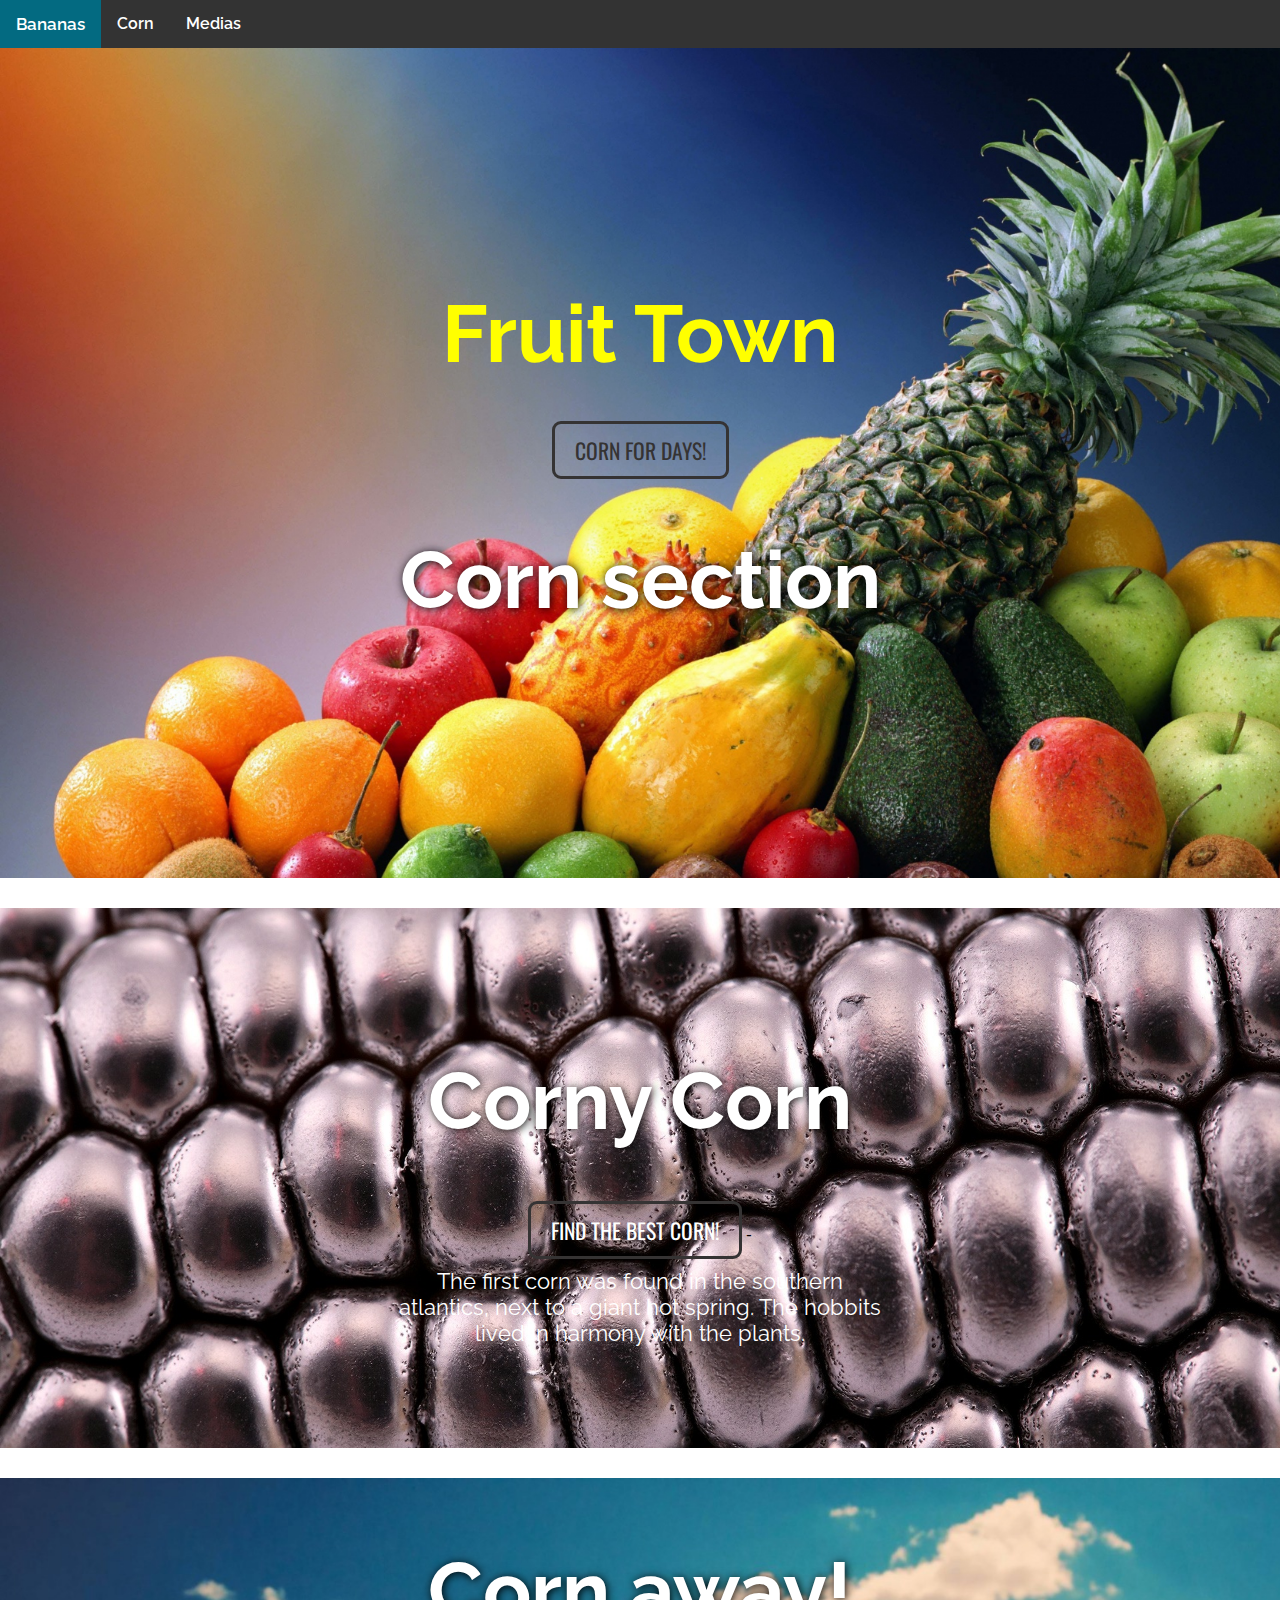
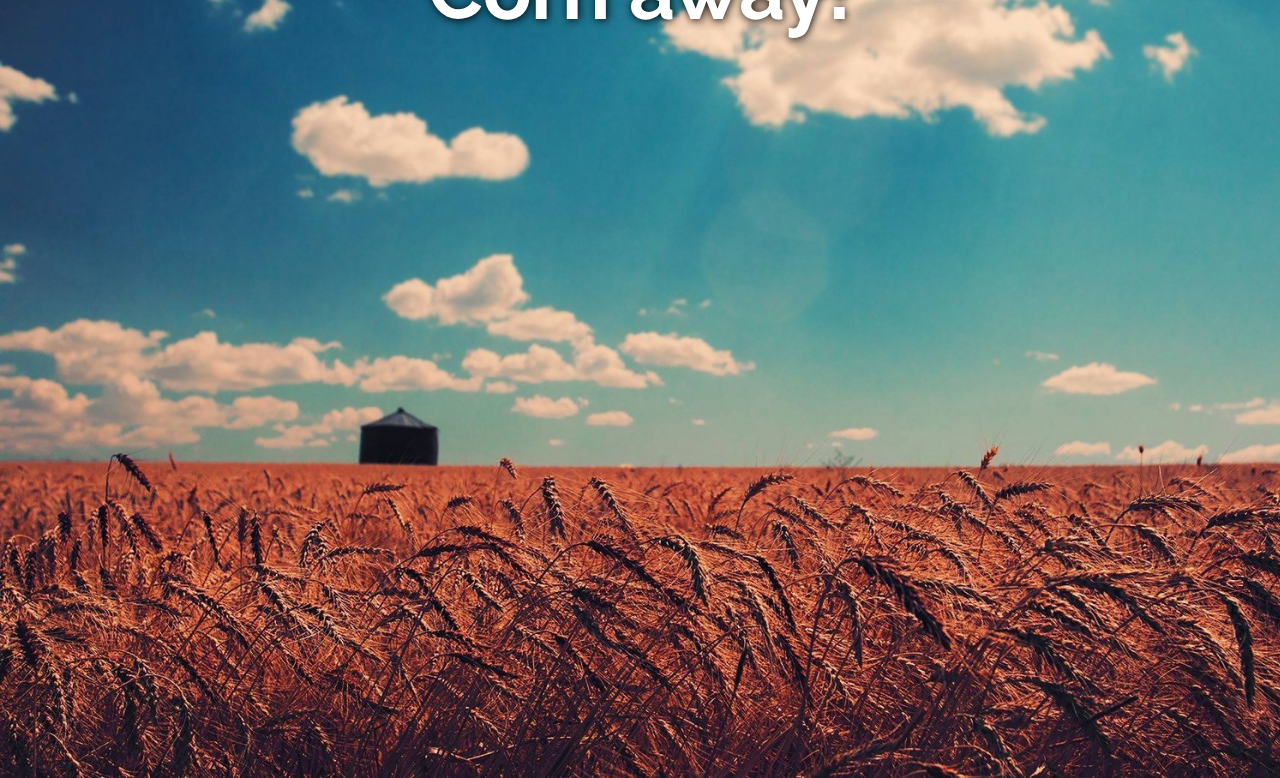
<file: Fruittown/Corn section/index.html>
<!DOCTYPE html>
  <head>
    <title>Corny Corn</title>
    <link rel="stylesheet" type="text/css" href="stilmall.css">
    <meta charset="utf-8">
  </head>
  <body>

    <ul>
  <li><a href="file:///home/linusmvp/public_html/Fruittown/Banana%20section/index.html">Bananas</a></li>
  <li><a href="file:///home/linusmvp/public_html/Fruittown/Corn%20section/index.html">Corn</a></li>
  <li class="dropdown">
    <a href="javascript:void(0)" class="dropbtn">Medias</a>
    <div class="dropdown-content">
      <a href="https://www.youtube.com/channel/UC-lHJZR3Gqxm24_Vd_AJ5Yw">Youtube</a>
      <a href="#">Facebook</a>
      <a href="#">Twitter</a>
    </div>
  </li>
</ul>

    <section class="intro">
      <div class="inner">
          <div class="content">
            <h1>Fruit Town</h1>
            <a class="button" href="https://www.google.se/search?q=corn&source=lnms&tbm=isch&sa=X&ved=0ahUKEwiAmKfa1cjaAhVByKQKHXXmBCEQ_AUICigB&biw=1400&bih=725">Corn for days!</a>
          </div>
          <div class="content">
            <h2>Corn section</h2>
          </div>
      </div>
    </section>

    <section class="spacing">
    </section>

    <section class="intro2">
   <div class="inner2">
        <div class="content">
          <h2>Corny Corn</h2>
          <a class="button2" href="https://alpha.wallhaven.cc/search?q=corn&search_image=&page=2">Find the best corn!</a>
        -</div>
                 <div class="content">
                 <p>The first corn was found in the southern atlantics, next to a giant hot spring. The hobbits lived in harmony with the plants.</p>
                 </div>
    </div>
</section>

<section class="spacing">
</section>

    <section class="intro3">
      <div class="inner">
        <div class="content">
          <h2>Corn away!</h2>

          <div></div>


        </div>
      </div>


    </section>


  </body>
</html>
</file>
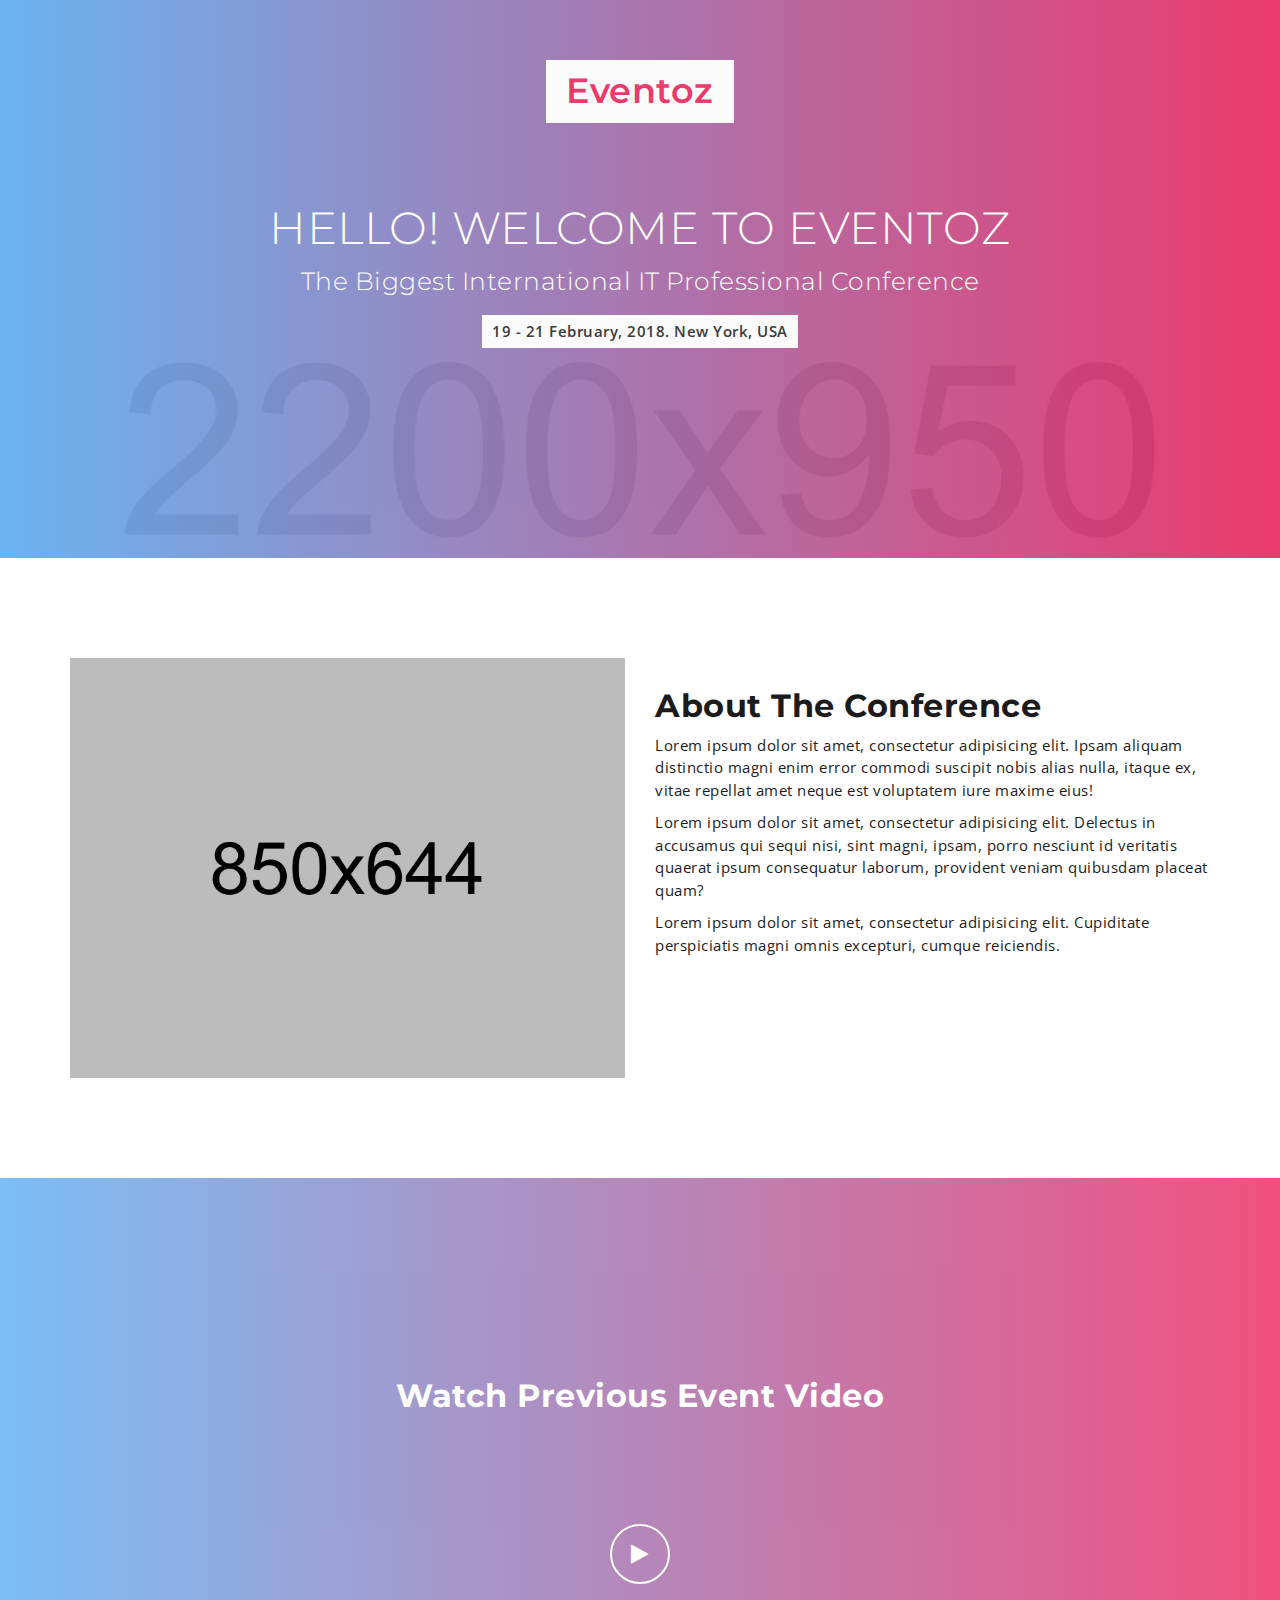
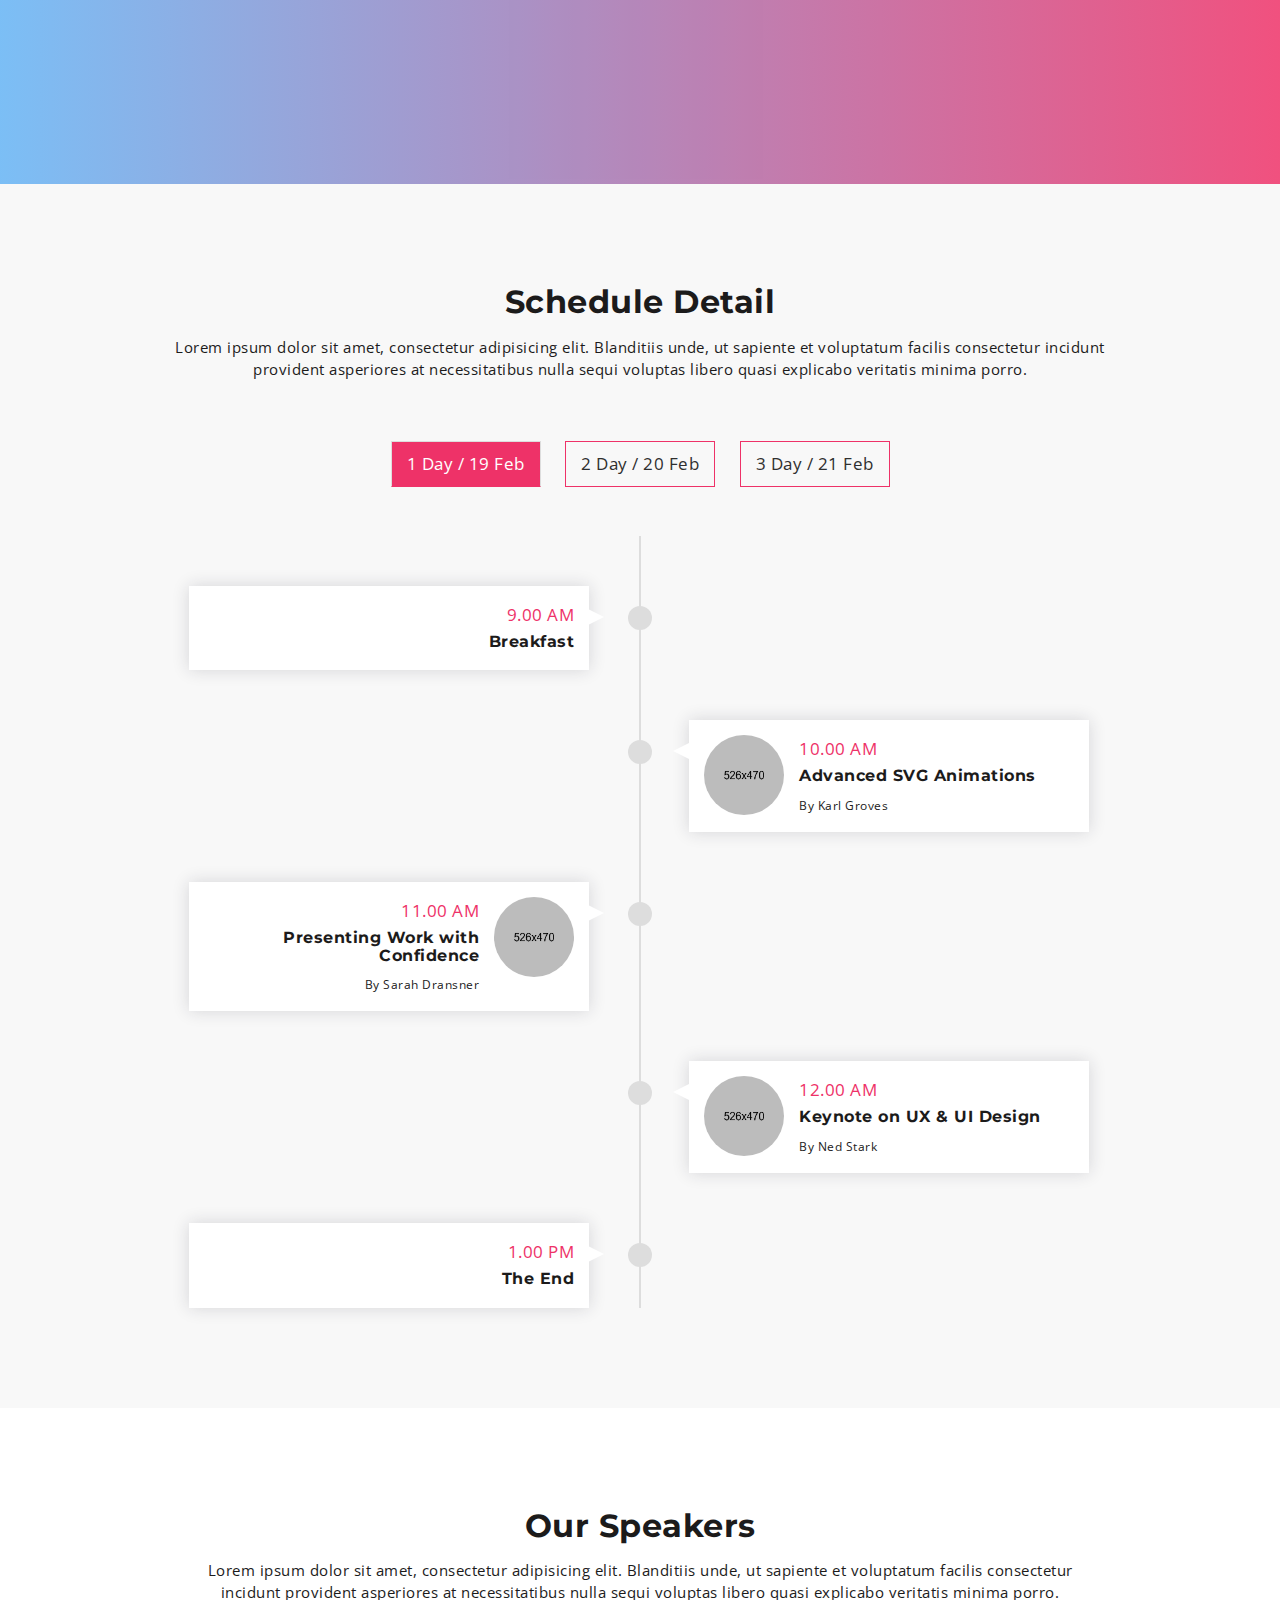
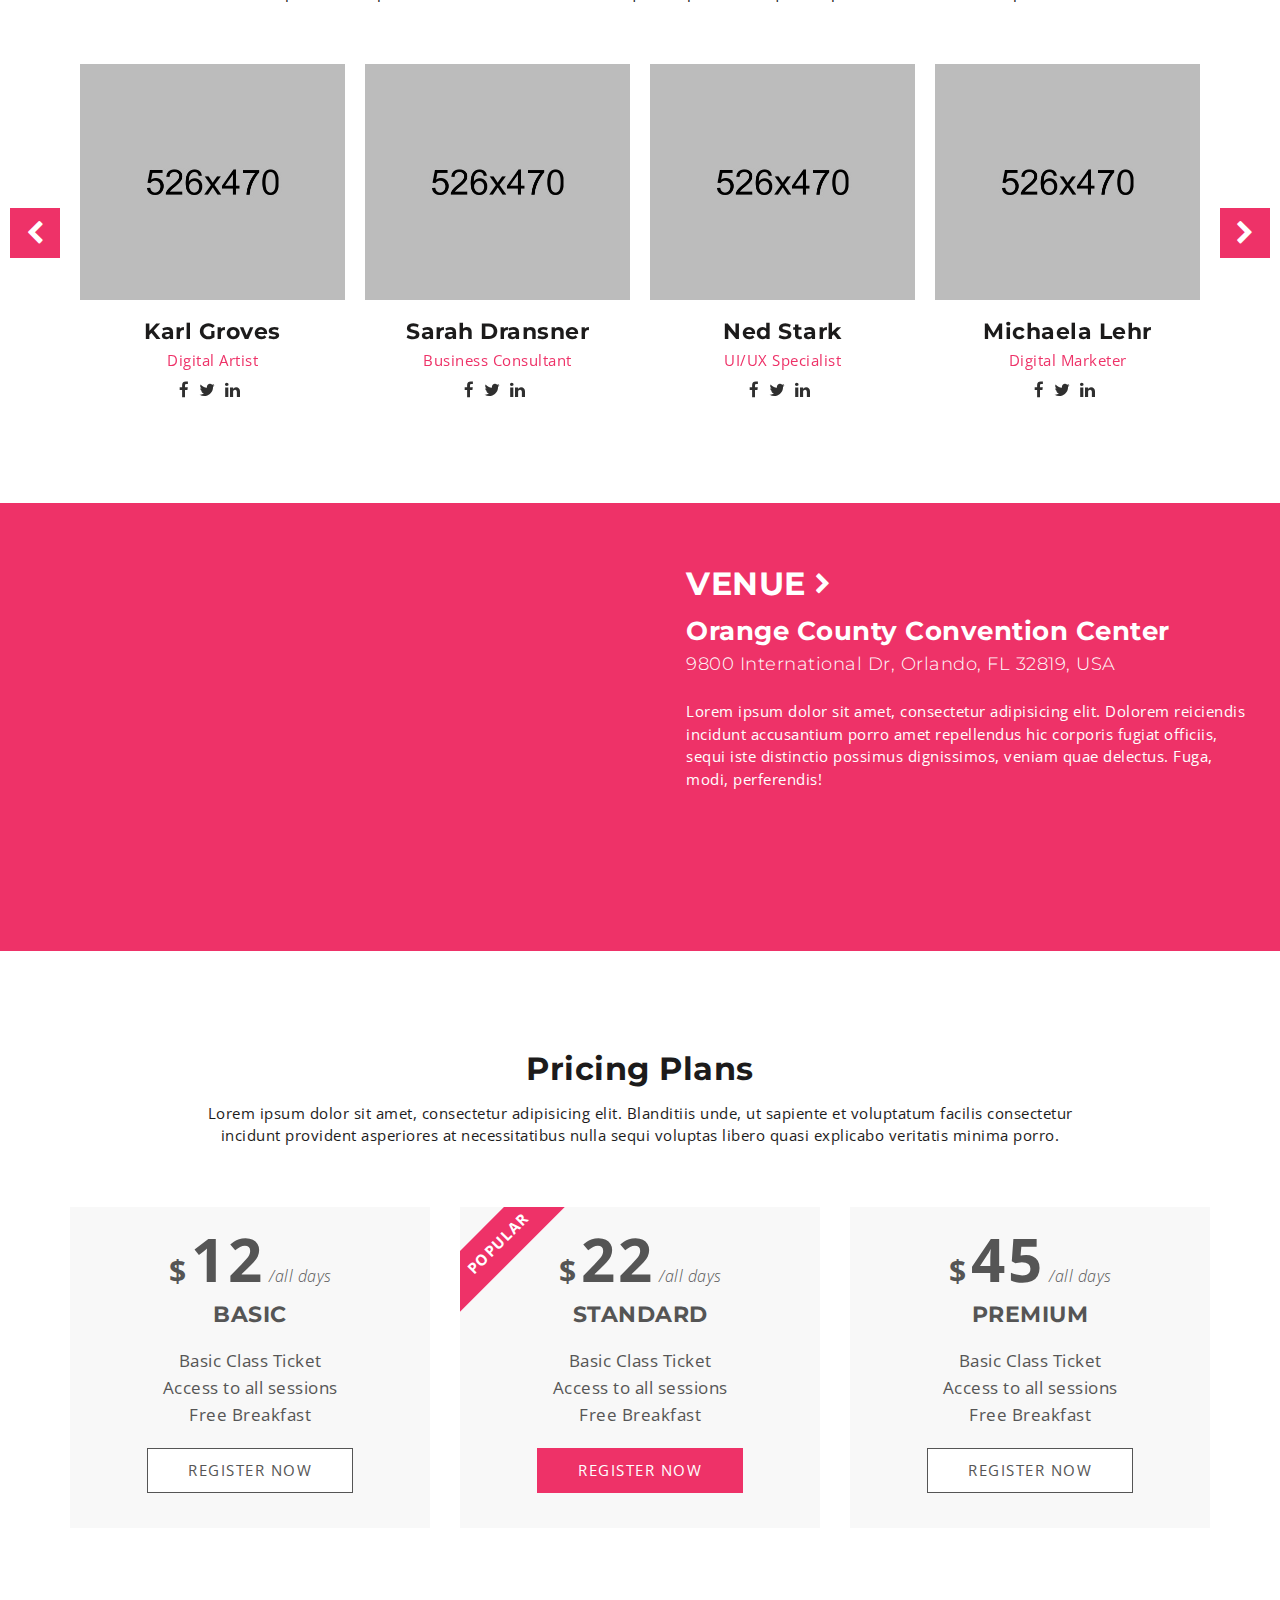
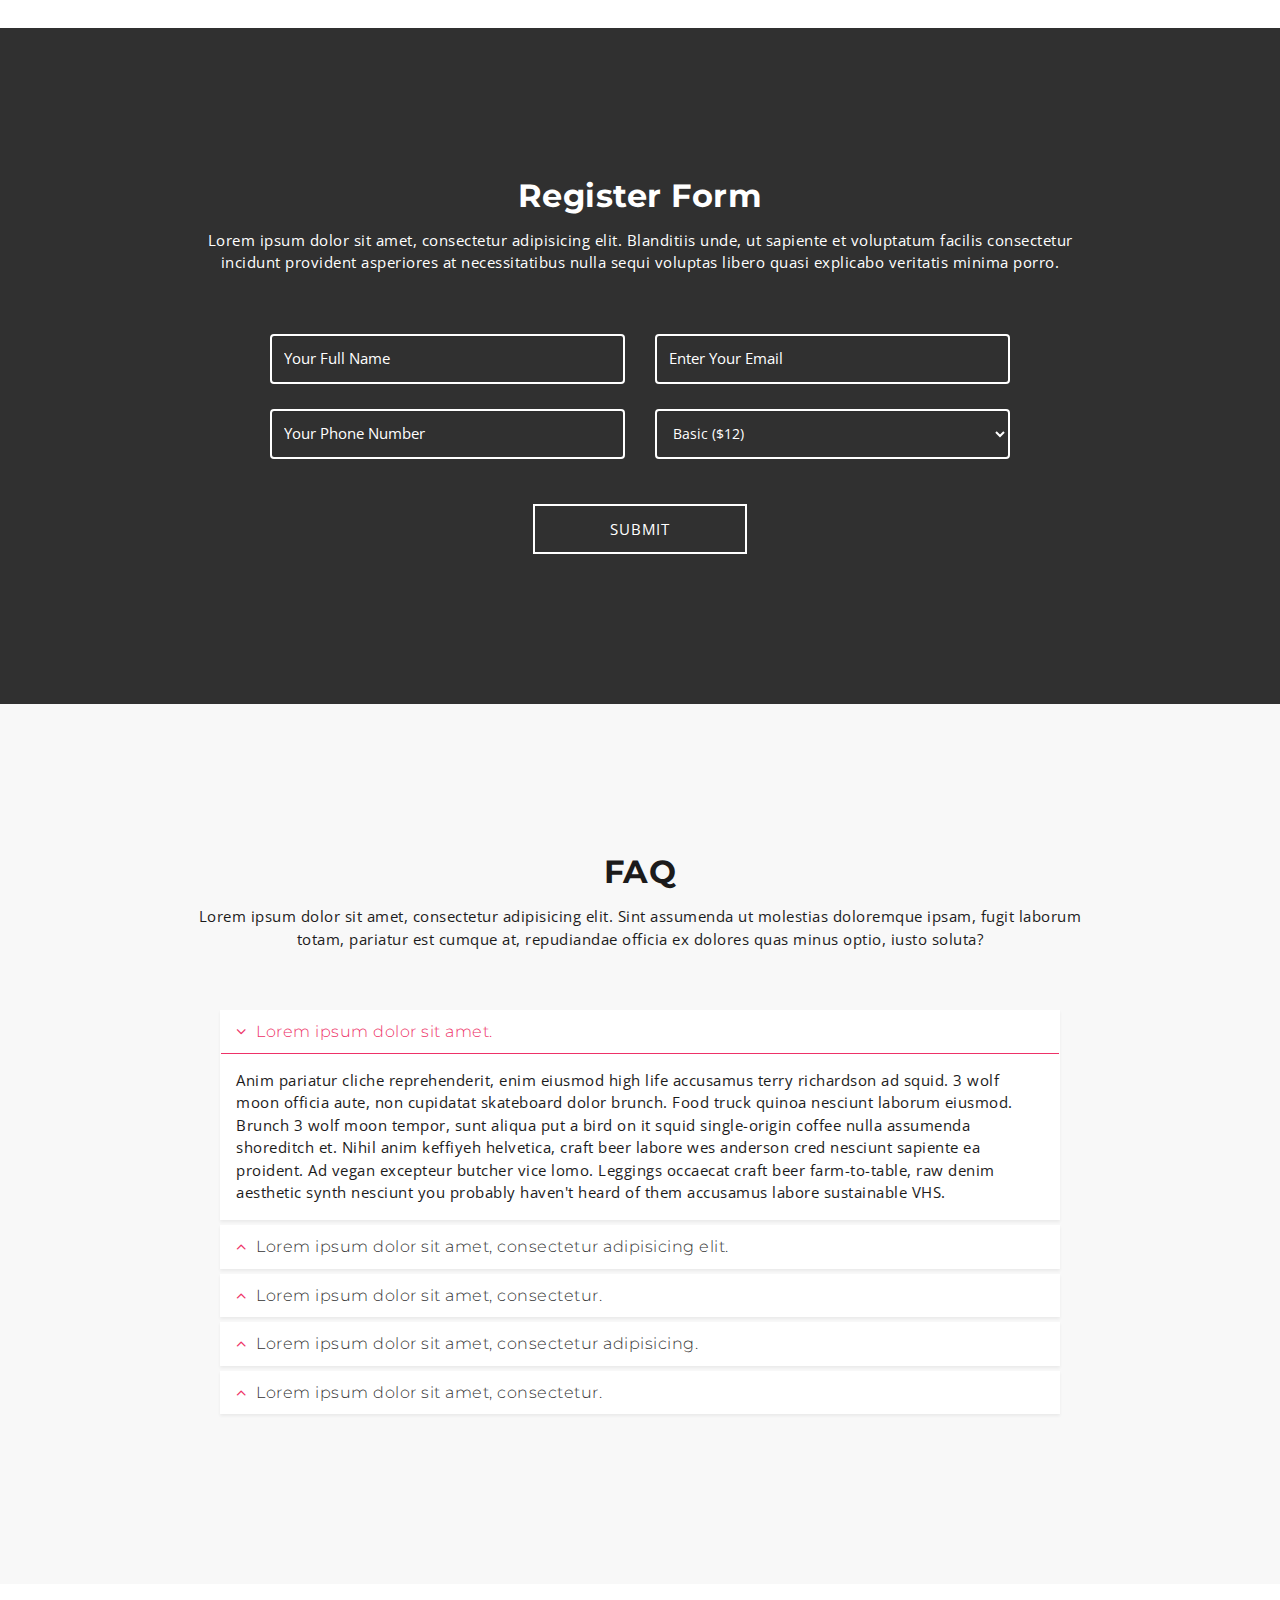
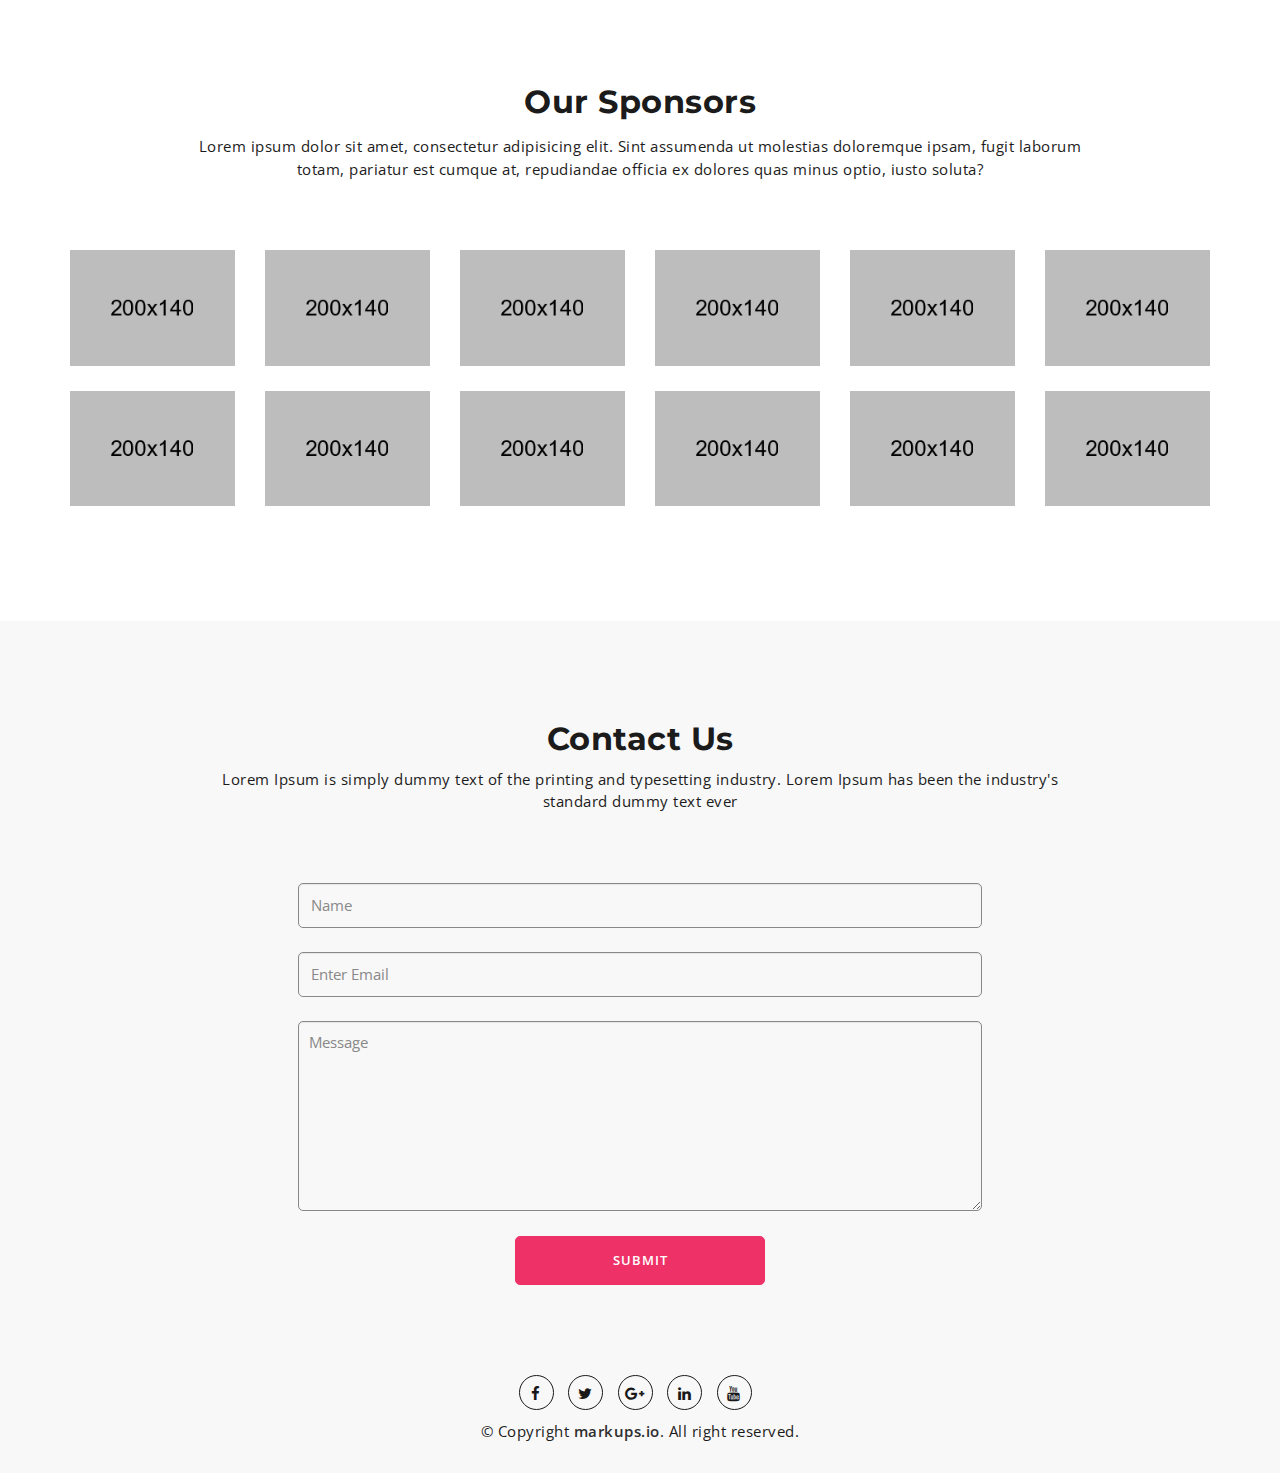
<file: flex/pingdrop/markups-eventoz/markups-eventoz/index.html>
<!DOCTYPE html>
<html lang="en">
  <head>
    <meta charset="utf-8">
    <meta http-equiv="X-UA-Compatible" content="IE=edge">
    <meta name="viewport" content="width=device-width, initial-scale=1">
    <!-- The above 3 meta tags *must* come first in the head; any other head content must come *after* these tags -->
    <title>Eventoz : Home</title>
    <!-- Favicon -->
    <link rel="shortcut icon" type="image/icon" href="assets/images/favicon.ico"/>
    <!-- Font Awesome -->
    <link href="https://maxcdn.bootstrapcdn.com/font-awesome/4.6.3/css/font-awesome.min.css" rel="stylesheet">
    <!-- Bootstrap -->
    <link href="assets/css/bootstrap.min.css" rel="stylesheet">
    <!-- Slick slider -->
    <link href="assets/css/slick.css" rel="stylesheet">
    <!-- Theme color -->
    <link id="switcher" href="assets/css/theme-color/default-theme.css" rel="stylesheet">

    <!-- Main Style -->
    <link href="style.css" rel="stylesheet">

    <!-- Fonts -->

    <!-- Open Sans for body font -->
	<link href="https://fonts.googleapis.com/css?family=Open+Sans:300,400,400i,600,700,800" rel="stylesheet">
	<!-- Montserrat for title -->
	<link href="https://fonts.googleapis.com/css?family=Montserrat" rel="stylesheet">
 
 
	
    <!-- HTML5 shim and Respond.js for IE8 support of HTML5 elements and media queries -->
    <!-- WARNING: Respond.js doesn't work if you view the page via file:// -->
    <!--[if lt IE 9]>
      <script src="https://oss.maxcdn.com/html5shiv/3.7.2/html5shiv.min.js"></script>
      <script src="https://oss.maxcdn.com/respond/1.4.2/respond.min.js"></script>
    <![endif]-->
  </head>
  <body>
  	
  	<!-- Start Header -->
	<header id="mu-hero" class="" role="banner">
		<!-- Start menu  -->
		<nav class="navbar navbar-fixed-top navbar-default mu-navbar">
		  	<div class="container">
			    <!-- Brand and toggle get grouped for better mobile display -->
			    <div class="navbar-header">
			      <button type="button" class="navbar-toggle collapsed" data-toggle="collapse" data-target="#bs-example-navbar-collapse-1" aria-expanded="false">
			        <span class="sr-only">Toggle navigation</span>
			        <span class="icon-bar"></span>
			        <span class="icon-bar"></span>
			        <span class="icon-bar"></span>
			      </button>

			      <!-- Logo -->
			      <a class="navbar-brand" href="index.html">Eventoz</a>

			    </div>

			    <!-- Collect the nav links, forms, and other content for toggling -->
			    <div class="collapse navbar-collapse" id="bs-example-navbar-collapse-1">
			      	<ul class="nav navbar-nav mu-menu navbar-right">
			      		<li><a href="#mu-hero">Home</a></li>
				        <li><a href="#mu-about">About Us</a></li>
				        <li><a href="#mu-schedule">Schedule</a></li>
			            <li><a href="#mu-speakers">Speakers</a></li>
			            <li><a href="#mu-pricing">Price</a></li>
			            <li><a href="#mu-register">Register</a></li>
			            <li><a href="#mu-sponsors">Sponsors</a></li>
			            <li><a href="#mu-contact">Contact</a></li>
			      	</ul>
			    </div><!-- /.navbar-collapse -->
		  	</div><!-- /.container-fluid -->
		</nav>
		<!-- End menu -->

		<div class="mu-hero-overlay">
			<div class="container">
				<div class="mu-hero-area">

					<!-- Start hero featured area -->
					<div class="mu-hero-featured-area">
						<!-- Start center Logo -->
						<div class="mu-logo-area">
							<!-- text based logo -->
							<a class="mu-logo" href="#">Eventoz</a>
							<!-- image based logo -->
							<!-- <a class="mu-logo" href="#"><img src="assets/images/logo.jpg" alt="logo img"></a> -->
						</div>
						<!-- End center Logo -->

						<div class="mu-hero-featured-content">

							<h1>HELLO! WELCOME TO EVENTOZ</h1>
							<h2>The Biggest International IT Professional Conference</h2>
							<p class="mu-event-date-line">19 - 21 February, 2018. New York, USA</p>

							<div class="mu-event-counter-area">
								<div id="mu-event-counter">
									
								</div>
							</div>

						</div>
					</div>
					<!-- End hero featured area -->

				</div>
			</div>
		</div>
	</header>
	<!-- End Header -->
	
	<!-- Start main content -->
	<main role="main">
		<!-- Start About -->
		<section id="mu-about">
			<div class="container">
				<div class="row">
					<div class="col-md-12">
						<div class="mu-about-area">
							<!-- Start Feature Content -->
							<div class="row">
								<div class="col-md-6">
									<div class="mu-about-left">
										<img class="" src="assets/images/about.jpg" alt="Men Speaker">
									</div>
								</div>
								<div class="col-md-6">
									<div class="mu-about-right">
										<h2>About The Conference</h2>
										<p>Lorem ipsum dolor sit amet, consectetur adipisicing elit. Ipsam aliquam distinctio magni enim error commodi suscipit nobis alias nulla, itaque ex, vitae repellat amet neque est voluptatem iure maxime eius!</p>

										<p>Lorem ipsum dolor sit amet, consectetur adipisicing elit. Delectus in accusamus qui sequi nisi, sint magni, ipsam, porro nesciunt id veritatis quaerat ipsum consequatur laborum, provident veniam quibusdam placeat quam?</p>

										<p>Lorem ipsum dolor sit amet, consectetur adipisicing elit. Cupiditate perspiciatis magni omnis excepturi, cumque reiciendis.</p>
									</div>
								</div>
							</div>
							<!-- End Feature Content -->

						</div>
					</div>
				</div>
			</div>
		</section>
		<!-- End About -->

		<!-- Start Video -->
		<section id="mu-video">
			<div class="mu-video-overlay">
				<div class="container">
					<div class="row">
						<div class="col-md-12">
							<div class="mu-video-area">
								<h2>Watch Previous Event Video</h2>
								<a class="mu-video-play-btn" href="#"><i class="fa fa-play" aria-hidden="true"></i></a>
							</div>
						</div>
					</div>
				</div>
			</div>

			<!-- Start Video content -->
			<div class="mu-video-content">
				<div class="mu-video-iframe-area">
					<a class="mu-video-close-btn" href="#"><i class="fa fa-times" aria-hidden="true"></i></a>
					<iframe width="854" height="480" src="https://www.youtube.com/embed/n9AVEl9764s" frameborder="0" allowfullscreen></iframe>
				</div>
			</div>
			<!-- End Video content -->

		</section>
		<!-- End Video -->

		<!-- Start Schedule  -->
		<section id="mu-schedule">
			<div class="container">
				<div class="row">
					<div class="colo-md-12">
						<div class="mu-schedule-area">

							<div class="mu-title-area">
								<h2 class="mu-title">Schedule Detail</h2>
								<p>Lorem ipsum dolor sit amet, consectetur adipisicing elit. Blanditiis unde, ut sapiente et voluptatum facilis consectetur incidunt provident asperiores at necessitatibus nulla sequi voluptas libero quasi explicabo veritatis minima porro.</p>
							</div>

							<div class="mu-schedule-content-area">
								<!-- Nav tabs -->
								<ul class="nav nav-tabs mu-schedule-menu" role="tablist">
								    <li role="presentation" class="active"><a href="#first-day" aria-controls="first-day" role="tab" data-toggle="tab">1 Day / 19 Feb</a></li>
								    <li role="presentation"><a href="#second-day" aria-controls="second-day" role="tab" data-toggle="tab">2 Day / 20 Feb</a></li>
								    <li role="presentation"><a href="#third-day" aria-controls="third-day" role="tab" data-toggle="tab">3 Day / 21 Feb</a></li>
								    
								</ul>

								<!-- Tab panes -->
								<div class="tab-content mu-schedule-content">
								    <div role="tabpanel" class="tab-pane fade mu-event-timeline in active" id="first-day">
								    	<ul>
								    		<li>
								    			<div class="mu-single-event">
								    				<p class="mu-event-time">9.00 AM</p>
								    				<h3>Breakfast</h3>
								    			</div>
								    		</li>
								    		<li>
								    			<div class="mu-single-event">
								    				<img src="assets/images/speaker-1.jpg" alt="event speaker">
								    				<p class="mu-event-time">10.00 AM</p>
								    				<h3>Advanced SVG Animations</h3>
								    				<span>By Karl Groves</span>
								    			</div>
								    		</li>
								    		<li>
								    			<div class="mu-single-event">
								    				<img src="assets/images/speaker-2.jpg" alt="event speaker">
								    				<p class="mu-event-time">11.00 AM</p>
								    				<h3>Presenting Work with Confidence</h3>
								    				<span>By Sarah Dransner</span>
								    			</div>
								    		</li>
								    		<li>
								    			<div class="mu-single-event">
								    				<img src="assets/images/speaker-3.jpg" alt="event speaker">
								    				<p class="mu-event-time">12.00 AM</p>
								    				<h3>Keynote on UX & UI Design</h3>
								    				<span>By Ned Stark</span>
								    			</div>
								    		</li>
								    		<li>
								    			<div class="mu-single-event">
								    				<p class="mu-event-time">1.00 PM</p>
								    				<h3>The End</h3>
								    			</div>
								    		</li>
								    	</ul>
								    </div>
								    <div role="tabpanel" class="tab-pane fade mu-event-timeline" id="second-day">
								    	<ul>
								    		<li>
								    			<div class="mu-single-event">
								    				<p class="mu-event-time">9.00 AM</p>
								    				<h3>Breakfast</h3>
								    			</div>
								    		</li>
								    		<li>
								    			<div class="mu-single-event">
								    				<img src="assets/images/speaker-1.jpg" alt="event speaker">
								    				<p class="mu-event-time">10.00 AM</p>
								    				<h3>Advanced SVG Animations</h3>
								    				<span>By Karl Groves</span>
								    			</div>
								    		</li>
								    		<li>
								    			<div class="mu-single-event">
								    				<img src="assets/images/speaker-2.jpg" alt="event speaker">
								    				<p class="mu-event-time">11.00 AM</p>
								    				<h3>Presenting Work with Confidence</h3>
								    				<span>By Sarah Dransner</span>
								    			</div>
								    		</li>
								    		<li>
								    			<div class="mu-single-event">
								    				<img src="assets/images/speaker-3.jpg" alt="event speaker">
								    				<p class="mu-event-time">12.00 AM</p>
								    				<h3>Keynote on UX & UI Design</h3>
								    				<span>By Ned Stark</span>
								    			</div>
								    		</li>
								    		<li>
								    			<div class="mu-single-event">
								    				<p class="mu-event-time">1.00 PM</p>
								    				<h3>The End</h3>
								    			</div>
								    		</li>
								    	</ul>
								    </div>
								    <div role="tabpanel" class="tab-pane fade mu-event-timeline" id="third-day">
								    	<ul>
								    		<li>
								    			<div class="mu-single-event">
								    				<p class="mu-event-time">9.00 AM</p>
								    				<h3>Breakfast</h3>
								    			</div>
								    		</li>
								    		<li>
								    			<div class="mu-single-event">
								    				<img src="assets/images/speaker-1.jpg" alt="event speaker">
								    				<p class="mu-event-time">10.00 AM</p>
								    				<h3>Advanced SVG Animations</h3>
								    				<span>By Karl Groves</span>
								    			</div>
								    		</li>
								    		<li>
								    			<div class="mu-single-event">
								    				<img src="assets/images/speaker-2.jpg" alt="event speaker">
								    				<p class="mu-event-time">11.00 AM</p>
								    				<h3>Presenting Work with Confidence</h3>
								    				<span>By Sarah Dransner</span>
								    			</div>
								    		</li>
								    		<li>
								    			<div class="mu-single-event">
								    				<img src="assets/images/speaker-3.jpg" alt="event speaker">
								    				<p class="mu-event-time">12.00 AM</p>
								    				<h3>Keynote on UX & UI Design</h3>
								    				<span>By Ned Stark</span>
								    			</div>
								    		</li>
								    		<li>
								    			<div class="mu-single-event">
								    				<p class="mu-event-time">1.00 PM</p>
								    				<h3>The End</h3>
								    			</div>
								    		</li>
								    	</ul>
								    </div>
								    
								</div>

							</div>
							
						</div>
					</div>
				</div>
			</div>
		</section>
		<!-- End Schedule -->

		<!-- Start Speakers -->
		<section id="mu-speakers">
			<div class="container">
				<div class="row">
					<div class="col-md-12">
						<div class="mu-speakers-area">

							<div class="mu-title-area">
								<h2 class="mu-title">Our Speakers</h2>
								<p>Lorem ipsum dolor sit amet, consectetur adipisicing elit. Blanditiis unde, ut sapiente et voluptatum facilis consectetur incidunt provident asperiores at necessitatibus nulla sequi voluptas libero quasi explicabo veritatis minima porro.</p>
							</div>

							<!-- Start Speakers Content -->
							<div class="mu-speakers-content">

								<div class="mu-speakers-slider">

									<!-- Start single speaker -->
									<div class="mu-single-speakers">
										<img src="assets/images/speaker-1.jpg" alt="speaker img">
										<div class="mu-single-speakers-info">
											<h3>Karl Groves</h3>
											<p>Digital Artist</p>
											<ul class="mu-single-speakers-social">
												<li><a href="#"><i class="fa fa-facebook"></i></a></li>
												<li><a href="#"><i class="fa fa-twitter"></i></a></li>
												<li><a href="#"><i class="fa fa-linkedin"></i></a></li>
											</ul>
										</div>
									</div>
									<!-- End single speaker -->

									<!-- Start single speaker -->
									<div class="mu-single-speakers">
										<img src="assets/images/speaker-2.jpg" alt="speaker img">
										<div class="mu-single-speakers-info">
											<h3>Sarah Dransner</h3>
											<p>Business Consultant</p>
											<ul class="mu-single-speakers-social">
												<li><a href="#"><i class="fa fa-facebook"></i></a></li>
												<li><a href="#"><i class="fa fa-twitter"></i></a></li>
												<li><a href="#"><i class="fa fa-linkedin"></i></a></li>
											</ul>
										</div>
									</div>
									<!-- End single speaker -->


									<!-- Start single speaker -->
									<div class="mu-single-speakers">
										<img src="assets/images/speaker-3.jpg" alt="speaker img">
										<div class="mu-single-speakers-info">
											<h3>Ned Stark</h3>
											<p>UI/UX Specialist</p>
											<ul class="mu-single-speakers-social">
												<li><a href="#"><i class="fa fa-facebook"></i></a></li>
												<li><a href="#"><i class="fa fa-twitter"></i></a></li>
												<li><a href="#"><i class="fa fa-linkedin"></i></a></li>
											</ul>
										</div>
									</div>
									<!-- End single speaker -->


									<!-- Start single speaker -->
									<div class="mu-single-speakers">
										<img src="assets/images/speaker-4.jpg" alt="speaker img">
										<div class="mu-single-speakers-info">
											<h3>Michaela Lehr </h3>
											<p>Digital Marketer</p>
											<ul class="mu-single-speakers-social">
												<li><a href="#"><i class="fa fa-facebook"></i></a></li>
												<li><a href="#"><i class="fa fa-twitter"></i></a></li>
												<li><a href="#"><i class="fa fa-linkedin"></i></a></li>
											</ul>
										</div>
									</div>
									<!-- End single speaker -->

									<!-- Start single speaker -->
									<div class="mu-single-speakers">
										<img src="assets/images/speaker-1.jpg" alt="speaker img">
										<div class="mu-single-speakers-info">
											<h3>Karl Groves</h3>
											<p>Digital Artist</p>
											<ul class="mu-single-speakers-social">
												<li><a href="#"><i class="fa fa-facebook"></i></a></li>
												<li><a href="#"><i class="fa fa-twitter"></i></a></li>
												<li><a href="#"><i class="fa fa-linkedin"></i></a></li>
											</ul>
										</div>
									</div>
									<!-- End single speaker -->

									<!-- Start single speaker -->
									<div class="mu-single-speakers">
										<img src="assets/images/speaker-2.jpg" alt="speaker img">
										<div class="mu-single-speakers-info">
											<h3>Sarah Dransner</h3>
											<p>Business Consultant</p>
											<ul class="mu-single-speakers-social">
												<li><a href="#"><i class="fa fa-facebook"></i></a></li>
												<li><a href="#"><i class="fa fa-twitter"></i></a></li>
												<li><a href="#"><i class="fa fa-linkedin"></i></a></li>
											</ul>
										</div>
									</div>
									<!-- End single speaker -->


									<!-- Start single speaker -->
									<div class="mu-single-speakers">
										<img src="assets/images/speaker-3.jpg" alt="speaker img">
										<div class="mu-single-speakers-info">
											<h3>Ned Stark</h3>
											<p>UI/UX Specialist</p>
											<ul class="mu-single-speakers-social">
												<li><a href="#"><i class="fa fa-facebook"></i></a></li>
												<li><a href="#"><i class="fa fa-twitter"></i></a></li>
												<li><a href="#"><i class="fa fa-linkedin"></i></a></li>
											</ul>
										</div>
									</div>
									<!-- End single speaker -->


									<!-- Start single speaker -->
									<div class="mu-single-speakers">
										<img src="assets/images/speaker-4.jpg" alt="speaker img">
										<div class="mu-single-speakers-info">
											<h3>Michaela Lehr </h3>
											<p>Digital Marketer</p>
											<ul class="mu-single-speakers-social">
												<li><a href="#"><i class="fa fa-facebook"></i></a></li>
												<li><a href="#"><i class="fa fa-twitter"></i></a></li>
												<li><a href="#"><i class="fa fa-linkedin"></i></a></li>
											</ul>
										</div>
									</div>
									<!-- End single speaker -->
								</div>
							</div>
							<!-- End Speakers Content -->

						</div>
					</div>
				</div>
			</div>
		</section>
		<!-- End Speakers -->

		<!-- Start Venue -->
		<section id="mu-venue">
			<div class="mu-venue-area">
				<div class="row">

					<div class="col-md-6">
						<div class="mu-venue-map">
							<iframe src="https://www.google.com/maps/embed?pb=!1m18!1m12!1m3!1d3508.8176744277202!2d-81.47150788457147!3d28.424757900613237!2m3!1f0!2f0!3f0!3m2!1i1024!2i768!4f13.1!3m3!1m2!1s0x88e77e378ec5a9a9%3A0x2feec9271ed22c5b!2sOrange+County+Convention+Center!5e0!3m2!1sen!2sbd!4v1503833952781" width="100%" height="450" frameborder="0" style="border:0" allowfullscreen></iframe>
						</div>
					</div>

					<div class="col-md-6">
						<div class="mu-venue-address">
							<h2>VENUE <i class="fa fa-chevron-right" aria-hidden="true"></i></h2>
							<h3>Orange County Convention Center</h3>
							<h4>9800 International Dr, Orlando, FL 32819, USA</h4>
							<p>Lorem ipsum dolor sit amet, consectetur adipisicing elit. Dolorem reiciendis incidunt accusantium porro amet repellendus hic corporis fugiat officiis, sequi iste distinctio possimus dignissimos, veniam quae delectus. Fuga, modi, perferendis!</p>
						</div>
					</div>

				</div>
			</div>
		</section>
		<!-- End Venue -->

		<!-- Start Pricing  -->
		<section id="mu-pricing">
			<div class="container">
				<div class="row">
					<div class="col-md-12">
						<div class="mu-pricing-area">
							
							<div class="mu-title-area">
								<h2 class="mu-title">Pricing plans</h2>
								<p>Lorem ipsum dolor sit amet, consectetur adipisicing elit. Blanditiis unde, ut sapiente et voluptatum facilis consectetur incidunt provident asperiores at necessitatibus nulla sequi voluptas libero quasi explicabo veritatis minima porro.</p>
							</div>
							
							<div class="mu-pricing-conten">
								<div class="row">
									
									<!-- single price item -->
									<div class="col-md-4">
										<div class="mu-single-price">

											<div class="mu-single-price-head">
												<span class="mu-currency">$</span>
												<span class="mu-rate">12</span>
												<span class="mu-time">/all days</span>
											</div>
											<h3 class="mu-price-title">BASIC</h3>
											<ul>
												<li>Basic Class Ticket</li>
												<li>Access to all sessions</li>
												<li>Free Breakfast</li>
											</ul>
											<a class="mu-register-btn" href="#"> Register Now</a>
										</div>
									</div>
									<!-- / single price item -->

									<!-- single price item -->
									<div class="col-md-4">
										<div class="mu-single-price mu-popular-price">
											<span class="mu-price-tag">Popular</span>
											<div class="mu-single-price-head">
												<span class="mu-currency">$</span>
												<span class="mu-rate">22</span>
												<span class="mu-time">/all days</span>
											</div>
											<h3 class="mu-price-title">STANDARD</h3>
											<ul>
												<li>Basic Class Ticket</li>
												<li>Access to all sessions</li>
												<li>Free Breakfast</li>
											</ul>
											<a class="mu-register-btn" href="#"> Register Now</a>
										</div>
									</div>
									<!-- / single price item -->

									<!-- single price item -->
									<div class="col-md-4">
										<div class="mu-single-price">

											<div class="mu-single-price-head">
												<span class="mu-currency">$</span>
												<span class="mu-rate">45</span>
												<span class="mu-time">/all days</span>
											</div>
											<h3 class="mu-price-title">PREMIUM</h3>
											<ul>
												<li>Basic Class Ticket</li>
												<li>Access to all sessions</li>
												<li>Free Breakfast</li>
											</ul>
											<a class="mu-register-btn" href="#"> Register Now</a>
										</div>
									</div>
									<!-- / single price item -->

								</div>
							</div>

						</div>
					</div>
				</div>
			</div>
		</section>
		<!-- End Pricing -->

		<!-- Start Register  -->
		<section id="mu-register">
			<div class="container">
				<div class="row">
					<div class="col-md-12">
						<div class="mu-register-area">

							<div class="mu-title-area">
								<h2 class="mu-title">Register Form</h2>
								<p>Lorem ipsum dolor sit amet, consectetur adipisicing elit. Blanditiis unde, ut sapiente et voluptatum facilis consectetur incidunt provident asperiores at necessitatibus nulla sequi voluptas libero quasi explicabo veritatis minima porro.</p>
							</div>

							<div class="mu-register-content">
								<form class="mu-register-form">

									<div class="row">
										<div class="col-md-6">
											<div class="form-group">                
												<input type="text" class="form-control" placeholder="Your Full Name" id="name" name="name" required="">
											</div>
										</div>

										<div class="col-md-6">
											<div class="form-group">                
												<input type="email" class="form-control" placeholder="Enter Your Email" id="email" name="email" required="">
											</div>     
										</div>
									</div>

									<div class="row">
										<div class="col-md-6">
											<div class="form-group">                
												<input type="text" class="form-control" placeholder="Your Phone Number" id="telephone" name="telephone" required="">
											</div>
										</div>
										<div class="col-md-6">
											
										<div class="form-group"> 
											<select class="form-control" name="ticket" id="ticket">
												<option value="0">Basic ($12)</option>
												<option value="1">Standard ($22)</option>
												<option value="2">Premium ($45)</option>
											</select>
										</div>      
										</div>
									</div>

									<button type="submit" class="mu-reg-submit-btn">SUBMIT</button>

					            </form>
							</div>

						</div>
					</div>
				</div>
			</div>
		</section>
		<!-- End Register -->

		<!-- Start FAQ -->
		<section id="mu-faq">
			<div class="container">
				<div class="row">
					<div class="col-md-12">
						<div class="mu-faq-area">

							<div class="mu-title-area">
								<h2 class="mu-title">FAQ</h2>
								<p>Lorem ipsum dolor sit amet, consectetur adipisicing elit. Sint assumenda ut molestias doloremque ipsam, fugit laborum totam, pariatur est cumque at, repudiandae officia ex dolores quas minus optio, iusto soluta?</p>
							</div>

							<div class="mu-faq-content">

								<div class="panel-group" id="accordion">

							        <div class="panel panel-default">
							          <div class="panel-heading">
							            <h4 class="panel-title">
							              <a data-toggle="collapse" data-parent="#accordion" href="#collapseOne" aria-expanded="true">
							                <span class="fa fa-angle-down"></span> Lorem ipsum dolor sit amet.
							              </a>
							            </h4>
							          </div>
							          <div id="collapseOne" class="panel-collapse collapse in">
							            <div class="panel-body">
							              Anim pariatur cliche reprehenderit, enim eiusmod high life accusamus terry richardson ad squid. 3 wolf moon officia aute, non cupidatat skateboard dolor brunch. Food truck quinoa nesciunt laborum eiusmod. Brunch 3 wolf moon tempor, sunt aliqua put a bird on it squid single-origin coffee nulla assumenda shoreditch et. Nihil anim keffiyeh helvetica, craft beer labore wes anderson cred nesciunt sapiente ea proident. Ad vegan excepteur butcher vice lomo. Leggings occaecat craft beer farm-to-table, raw denim aesthetic synth nesciunt you probably haven't heard of them accusamus labore sustainable VHS.
							            </div>
							          </div>
							        </div>

							        <div class="panel panel-default">
							          <div class="panel-heading">
							            <h4 class="panel-title">
							              <a data-toggle="collapse" data-parent="#accordion" href="#collapseTwo">
							                <span class="fa fa-angle-up"></span> Lorem ipsum dolor sit amet, consectetur adipisicing elit.
							              </a>
							            </h4>
							          </div>
							          <div id="collapseTwo" class="panel-collapse collapse">
							            <div class="panel-body">
							              Anim pariatur cliche reprehenderit, enim eiusmod high life accusamus terry richardson ad squid. 3 wolf moon officia aute, non cupidatat skateboard dolor brunch. Food truck quinoa nesciunt laborum eiusmod. Brunch 3 wolf moon tempor, sunt aliqua put a bird on it squid single-origin coffee nulla assumenda shoreditch et. Nihil anim keffiyeh helvetica, craft beer labore wes anderson cred nesciunt sapiente ea proident. Ad vegan excepteur butcher vice lomo. Leggings occaecat craft beer farm-to-table, raw denim aesthetic synth nesciunt you probably haven't heard of them accusamus labore sustainable VHS.
							            </div>
							          </div>
							        </div>

							        <div class="panel panel-default">
							          <div class="panel-heading">
							            <h4 class="panel-title">
							              <a data-toggle="collapse" data-parent="#accordion" href="#collapseThree">
							                <span class="fa fa-angle-up"></span> Lorem ipsum dolor sit amet, consectetur. 
							              </a>
							            </h4>
							          </div>
							          <div id="collapseThree" class="panel-collapse collapse">
							            <div class="panel-body">
							              Anim pariatur cliche reprehenderit, enim eiusmod high life accusamus terry richardson ad squid. 3 wolf moon officia aute, non cupidatat skateboard dolor brunch. Food truck quinoa nesciunt laborum eiusmod. Brunch 3 wolf moon tempor, sunt aliqua put a bird on it squid single-origin coffee nulla assumenda shoreditch et. Nihil anim keffiyeh helvetica, craft beer labore wes anderson cred nesciunt sapiente ea proident. Ad vegan excepteur butcher vice lomo. Leggings occaecat craft beer farm-to-table, raw denim aesthetic synth nesciunt you probably haven't heard of them accusamus labore sustainable VHS.
							            </div>
							          </div>
							        </div>

							        <div class="panel panel-default">
							          <div class="panel-heading">
							            <h4 class="panel-title">
							              <a data-toggle="collapse" data-parent="#accordion" href="#collapseFour">
							                <span class="fa fa-angle-up"></span> Lorem ipsum dolor sit amet, consectetur adipisicing. 
							              </a>
							            </h4>
							          </div>
							          <div id="collapseFour" class="panel-collapse collapse">
							            <div class="panel-body">
							              Anim pariatur cliche reprehenderit, enim eiusmod high life accusamus terry richardson ad squid. 3 wolf moon officia aute, non cupidatat skateboard dolor brunch. Food truck quinoa nesciunt laborum eiusmod. Brunch 3 wolf moon tempor, sunt aliqua put a bird on it squid single-origin coffee nulla assumenda shoreditch et. Nihil anim keffiyeh helvetica, craft beer labore wes anderson cred nesciunt sapiente ea proident. Ad vegan excepteur butcher vice lomo. Leggings occaecat craft beer farm-to-table, raw denim aesthetic synth nesciunt you probably haven't heard of them accusamus labore sustainable VHS.
							            </div>
							          </div>
							        </div>

							        <div class="panel panel-default">
							          <div class="panel-heading">
							            <h4 class="panel-title">
							              <a data-toggle="collapse" data-parent="#accordion" href="#collapseFive">
							                <span class="fa fa-angle-up"></span> Lorem ipsum dolor sit amet, consectetur. 
							              </a>
							            </h4>
							          </div>
							          <div id="collapseFive" class="panel-collapse collapse">
							            <div class="panel-body">
							              Anim pariatur cliche reprehenderit, enim eiusmod high life accusamus terry richardson ad squid. 3 wolf moon officia aute, non cupidatat skateboard dolor brunch. Food truck quinoa nesciunt laborum eiusmod. Brunch 3 wolf moon tempor, sunt aliqua put a bird on it squid single-origin coffee nulla assumenda shoreditch et. Nihil anim keffiyeh helvetica, craft beer labore wes anderson cred nesciunt sapiente ea proident. Ad vegan excepteur butcher vice lomo. Leggings occaecat craft beer farm-to-table, raw denim aesthetic synth nesciunt you probably haven't heard of them accusamus labore sustainable VHS.
							            </div>
							          </div>
							        </div>


							    </div>
							</div>

						</div>
					</div>
				</div>
			</div>
		</section>
		<!-- End FAQ -->

		<!-- Start Sponsors -->
		<section id="mu-sponsors">
			<div class="container">
				<div class="row">
					<div class="col-md-12">
						<div class="mu-sponsors-area">
							
							<div class="mu-title-area">
								<h2 class="mu-title">Our Sponsors</h2>
								<p>Lorem ipsum dolor sit amet, consectetur adipisicing elit. Sint assumenda ut molestias doloremque ipsam, fugit laborum totam, pariatur est cumque at, repudiandae officia ex dolores quas minus optio, iusto soluta?</p>
							</div>
							
							<!-- Start spnonsors brand logo -->
							<div class="mu-sponsors-content">
								<div class="row">
								
									<div class="col-md-2 col-sm-4 col-xs-4">
										<div class="mu-sponsors-single">
											<img src="assets/images/sponsor-logo-1.png" alt="Brand Logo">
										</div>
									</div>

									<div class="col-md-2 col-sm-4 col-xs-4">
										<div class="mu-sponsors-single">
											<img src="assets/images/sponsor-logo-2.png" alt="Brand Logo">
										</div>
									</div>

									<div class="col-md-2 col-sm-4 col-xs-4">
										<div class="mu-sponsors-single">
											<img src="assets/images/sponsor-logo-3.png" alt="Brand Logo">
										</div>
									</div>

									<div class="col-md-2 col-sm-4 col-xs-4">
										<div class="mu-sponsors-single">
											<img src="assets/images/sponsor-logo-4.png" alt="Brand Logo">
										</div>
									</div>

										<div class="col-md-2 col-sm-4 col-xs-4">
										<div class="mu-sponsors-single">
											<img src="assets/images/sponsor-logo-5.png" alt="Brand Logo">
										</div>
									</div>

									<div class="col-md-2 col-sm-4 col-xs-4">
										<div class="mu-sponsors-single">
											<img src="assets/images/sponsor-logo-6.png" alt="Brand Logo">
										</div>
									</div>

									<div class="col-md-2 col-sm-4 col-xs-4">
										<div class="mu-sponsors-single">
											<img src="assets/images/sponsor-logo-7.png" alt="Brand Logo">
										</div>
									</div>

									<div class="col-md-2 col-sm-4 col-xs-4">
										<div class="mu-sponsors-single">
											<img src="assets/images/sponsor-logo-8.png" alt="Brand Logo">
										</div>
									</div>

									<div class="col-md-2 col-sm-4 col-xs-4">
										<div class="mu-sponsors-single">
											<img src="assets/images/sponsor-logo-9.png" alt="Brand Logo">
										</div>
									</div>

										<div class="col-md-2 col-sm-4 col-xs-4">
										<div class="mu-sponsors-single">
											<img src="assets/images/sponsor-logo-1.png" alt="Brand Logo">
										</div>
									</div>

									<div class="col-md-2 col-sm-4 col-xs-4">
										<div class="mu-sponsors-single">
											<img src="assets/images/sponsor-logo-2.png" alt="Brand Logo">
										</div>
									</div>

									<div class="col-md-2 col-sm-4 col-xs-4">
										<div class="mu-sponsors-single">
											<img src="assets/images/sponsor-logo-3.png" alt="Brand Logo">
										</div>
									</div>

								</div>
							</div>
							<!-- End spnonsors brand logo -->

						</div>
					</div>
				</div>
			</div>
		</section>
		<!-- End Sponsors -->


		<!-- Start Contact -->
		<section id="mu-contact">
			<div class="container">
				<div class="row">
					<div class="col-md-12">
						<div class="mu-contact-area">

							<div class="mu-title-area">
								<h2 class="mu-heading-title">Contact Us</h2>
								<p>Lorem Ipsum is simply dummy text of the printing and typesetting industry. Lorem Ipsum has been the industry's standard dummy text ever</p>
							</div>

							<!-- Start Contact Content -->
							<div class="mu-contact-content">
								<div class="row">

								<div class="col-md-12">
									<div class="mu-contact-form-area">
										<div id="form-messages"></div>
											<form id="ajax-contact" method="post" action="mailer.php" class="mu-contact-form">
												<div class="form-group">                
													<input type="text" class="form-control" placeholder="Name" id="name" name="name" required>
												</div>
												<div class="form-group">                
													<input type="email" class="form-control" placeholder="Enter Email" id="email" name="email" required>
												</div>              
												<div class="form-group">
													<textarea class="form-control" placeholder="Message" id="message" name="message" required></textarea>
												</div>
												<button type="submit" class="mu-send-msg-btn"><span>SUBMIT</span></button>
								            </form>
										</div>
									</div>
								</div>
							</div>
							<!-- End Contact Content -->
						</div>
					</div>
				</div>
			</div>
		</section>
		<!-- End Contact -->

	</main>
	
	<!-- End main content -->	
			
			
	<!-- Start footer -->
	<footer id="mu-footer" role="contentinfo">
			<div class="container">
				<div class="mu-footer-area">
					<div class="mu-footer-top">
						<div class="mu-social-media">
							<a href="#"><i class="fa fa-facebook"></i></a>
							<a href="#"><i class="fa fa-twitter"></i></a>
							<a href="#"><i class="fa fa-google-plus"></i></a>
							<a href="#"><i class="fa fa-linkedin"></i></a>
							<a href="#"><i class="fa fa-youtube"></i></a>
						</div>
					</div>
					<div class="mu-footer-bottom">
						<p class="mu-copy-right">&copy; Copyright <a rel="nofollow" href="http://markups.io">markups.io</a>. All right reserved.</p>
					</div>
				</div>
			</div>

	</footer>
	<!-- End footer -->

	
	
    <!-- jQuery library -->
    <script src="https://ajax.googleapis.com/ajax/libs/jquery/1.11.3/jquery.min.js"></script>
    <!-- Include all compiled plugins (below), or include individual files as needed -->
    <!-- Bootstrap -->
    <script src="assets/js/bootstrap.min.js"></script>
	<!-- Slick slider -->
    <script type="text/javascript" src="assets/js/slick.min.js"></script>
    <!-- Event Counter -->
    <script type="text/javascript" src="assets/js/jquery.countdown.min.js"></script>
    <!-- Ajax contact form  -->
    <script type="text/javascript" src="assets/js/app.js"></script>
  
       
	
    <!-- Custom js -->
	<script type="text/javascript" src="assets/js/custom.js"></script>

	
	
    
  </body>
</html>
</file>
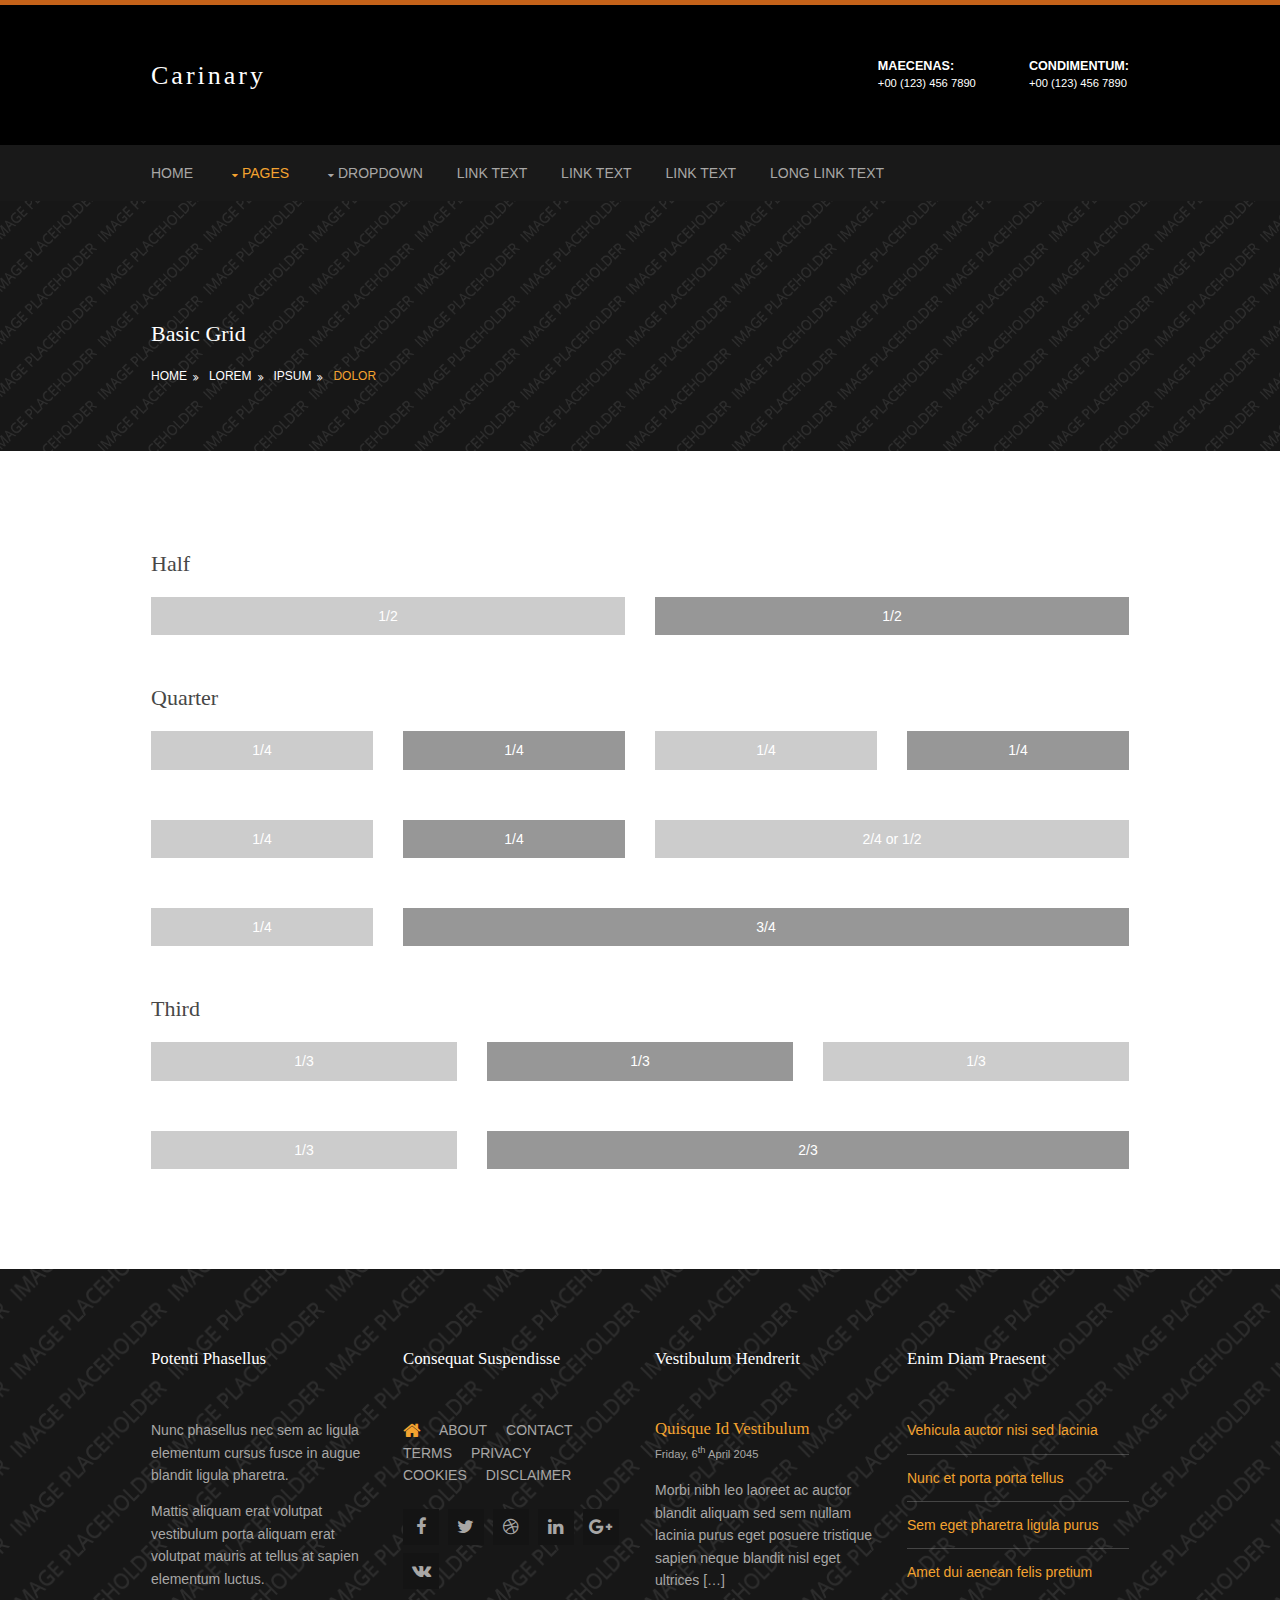
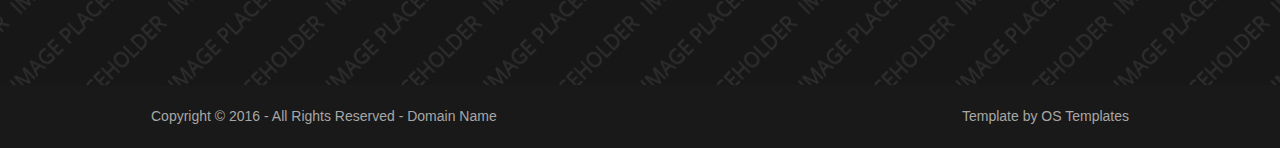
<file: Business page/carinary/pages/basic-grid.html>
<!DOCTYPE html>
<!--
Template Name: Carinary
Author: <a href="http://www.os-templates.com/">OS Templates</a>
Author URI: http://www.os-templates.com/
Licence: Free to use under our free template licence terms
Licence URI: http://www.os-templates.com/template-terms
-->
<html lang="">
<head>
<title>Carinary | Pages | Basic Grid</title>
<meta charset="utf-8">
<meta name="viewport" content="width=device-width, initial-scale=1.0, maximum-scale=1.0, user-scalable=no">
<link href="../layout/styles/layout.css" rel="stylesheet" type="text/css" media="all">
<style type="text/css">
/* DEMO ONLY */
.container .demo{text-align:center;}
.container .demo div{padding:8px 0;}
.container .demo div:nth-child(odd){color:#FFFFFF; background:#CCCCCC;}
.container .demo div:nth-child(even){color:#FFFFFF; background:#979797;}
@media screen and (max-width:900px){.container .demo div{margin-bottom:0;}}
/* DEMO ONLY */
</style>
</head>
<body id="top">
<!-- ################################################################################################ -->
<!-- ################################################################################################ -->
<!-- ################################################################################################ -->
<div class="wrapper row1">
  <header id="header" class="hoc clear"> 
    <!-- ################################################################################################ -->
    <div id="logo" class="fl_left">
      <h1><a href="../index.html">Carinary</a></h1>
    </div>
    <div id="quickinfo" class="fl_right">
      <ul class="nospace inline">
        <li><strong>Maecenas:</strong><br>
          +00 (123) 456 7890</li>
        <li><strong>Condimentum:</strong><br>
          +00 (123) 456 7890</li>
      </ul>
    </div>
    <!-- ################################################################################################ -->
  </header>
</div>
<!-- ################################################################################################ -->
<!-- ################################################################################################ -->
<!-- ################################################################################################ -->
<div class="wrapper row2">
  <nav id="mainav" class="hoc clear"> 
    <!-- ################################################################################################ -->
    <ul class="clear">
      <li><a href="../index.html">Home</a></li>
      <li class="active"><a class="drop" href="#">Pages</a>
        <ul>
          <li><a href="gallery.html">Gallery</a></li>
          <li><a href="full-width.html">Full Width</a></li>
          <li><a href="sidebar-left.html">Sidebar Left</a></li>
          <li><a href="sidebar-right.html">Sidebar Right</a></li>
          <li class="active"><a href="basic-grid.html">Basic Grid</a></li>
        </ul>
      </li>
      <li><a class="drop" href="#">Dropdown</a>
        <ul>
          <li><a href="#">Level 2</a></li>
          <li><a class="drop" href="#">Level 2 + Drop</a>
            <ul>
              <li><a href="#">Level 3</a></li>
              <li><a href="#">Level 3</a></li>
              <li><a href="#">Level 3</a></li>
            </ul>
          </li>
          <li><a href="#">Level 2</a></li>
        </ul>
      </li>
      <li><a href="#">Link Text</a></li>
      <li><a href="#">Link Text</a></li>
      <li><a href="#">Link Text</a></li>
      <li><a href="#">Long Link Text</a></li>
    </ul>
    <!-- ################################################################################################ -->
  </nav>
</div>
<!-- ################################################################################################ -->
<!-- ################################################################################################ -->
<!-- ################################################################################################ -->
<div class="wrapper bgded overlay" style="background-image:url('../images/demo/backgrounds/01.png');">
  <section id="breadcrumb" class="hoc clear"> 
    <!-- ################################################################################################ -->
    <h6 class="heading">Basic Grid</h6>
    <!-- ################################################################################################ -->
    <ul>
      <li><a href="#">Home</a></li>
      <li><a href="#">Lorem</a></li>
      <li><a href="#">Ipsum</a></li>
      <li><a href="#">Dolor</a></li>
    </ul>
    <!-- ################################################################################################ -->
  </section>
</div>
<!-- ################################################################################################ -->
<!-- ################################################################################################ -->
<!-- ################################################################################################ -->
<div class="wrapper row3">
  <main class="hoc container clear"> 
    <!-- main body -->
    <!-- ################################################################################################ -->
    <div class="content"> 
      <!-- ################################################################################################ -->
      <h2>Half</h2>
      <!-- ################################################################################################ -->
      <div class="group btmspace-50 demo">
        <div class="one_half first">1/2</div>
        <div class="one_half">1/2</div>
      </div>
      <!-- ################################################################################################ -->
      <h2>Quarter</h2>
      <!-- ################################################################################################ -->
      <div class="group btmspace-50 demo">
        <div class="one_quarter first">1/4</div>
        <div class="one_quarter">1/4</div>
        <div class="one_quarter">1/4</div>
        <div class="one_quarter">1/4</div>
      </div>
      <div class="group btmspace-50 demo">
        <div class="one_quarter first">1/4</div>
        <div class="one_quarter">1/4</div>
        <div class="two_quarter">2/4 or 1/2</div>
      </div>
      <div class="group btmspace-50 demo">
        <div class="one_quarter first">1/4</div>
        <div class="three_quarter">3/4</div>
      </div>
      <!-- ################################################################################################ -->
      <h2>Third</h2>
      <!-- ################################################################################################ -->
      <div class="group btmspace-50 demo">
        <div class="one_third first">1/3</div>
        <div class="one_third">1/3</div>
        <div class="one_third">1/3</div>
      </div>
      <div class="group demo">
        <div class="one_third first">1/3</div>
        <div class="two_third">2/3</div>
      </div>
      <!-- ################################################################################################ -->
    </div>
    <!-- ################################################################################################ -->
    <!-- / main body -->
    <div class="clear"></div>
  </main>
</div>
<!-- ################################################################################################ -->
<!-- ################################################################################################ -->
<!-- ################################################################################################ -->
<div class="wrapper row4 bgded overlay" style="background-image:url('../images/demo/backgrounds/04.png');">
  <footer id="footer" class="hoc clear"> 
    <!-- ################################################################################################ -->
    <div class="one_quarter first">
      <h6 class="heading">Potenti phasellus</h6>
      <p>Nunc phasellus nec sem ac ligula elementum cursus fusce in augue blandit ligula pharetra.</p>
      <p>Mattis aliquam erat volutpat vestibulum porta aliquam erat volutpat mauris at tellus at sapien elementum luctus.</p>
    </div>
    <div class="one_quarter">
      <h6 class="heading">Consequat suspendisse</h6>
      <nav>
        <ul class="nospace">
          <li><a href="#"><i class="fa fa-lg fa-home"></i></a></li>
          <li><a href="#">About</a></li>
          <li><a href="#">Contact</a></li>
          <li><a href="#">Terms</a></li>
          <li><a href="#">Privacy</a></li>
          <li><a href="#">Cookies</a></li>
          <li><a href="#">Disclaimer</a></li>
        </ul>
      </nav>
      <ul class="faico clear">
        <li><a class="faicon-facebook" href="#"><i class="fa fa-facebook"></i></a></li>
        <li><a class="faicon-twitter" href="#"><i class="fa fa-twitter"></i></a></li>
        <li><a class="faicon-dribble" href="#"><i class="fa fa-dribbble"></i></a></li>
        <li><a class="faicon-linkedin" href="#"><i class="fa fa-linkedin"></i></a></li>
        <li><a class="faicon-google-plus" href="#"><i class="fa fa-google-plus"></i></a></li>
        <li><a class="faicon-vk" href="#"><i class="fa fa-vk"></i></a></li>
      </ul>
    </div>
    <div class="one_quarter">
      <h6 class="heading">Vestibulum hendrerit</h6>
      <article>
        <h2 class="nospace font-x1"><a href="#">Quisque id vestibulum</a></h2>
        <time class="font-xs" datetime="2045-04-06">Friday, 6<sup>th</sup> April 2045</time>
        <p>Morbi nibh leo laoreet ac auctor blandit aliquam sed sem nullam lacinia purus eget posuere tristique sapien neque blandit nisl eget ultrices [&hellip;]</p>
      </article>
    </div>
    <div class="one_quarter">
      <h6 class="heading">Enim diam praesent</h6>
      <ul class="nospace linklist">
        <li><a href="#">Vehicula auctor nisi sed lacinia</a></li>
        <li><a href="#">Nunc et porta porta tellus</a></li>
        <li><a href="#">Sem eget pharetra ligula purus</a></li>
        <li><a href="#">Amet dui aenean felis pretium</a></li>
      </ul>
    </div>
    <!-- ################################################################################################ -->
  </footer>
</div>
<!-- ################################################################################################ -->
<!-- ################################################################################################ -->
<!-- ################################################################################################ -->
<div class="wrapper row5">
  <div id="copyright" class="hoc clear"> 
    <!-- ################################################################################################ -->
    <p class="fl_left">Copyright &copy; 2016 - All Rights Reserved - <a href="#">Domain Name</a></p>
    <p class="fl_right">Template by <a target="_blank" href="http://www.os-templates.com/" title="Free Website Templates">OS Templates</a></p>
    <!-- ################################################################################################ -->
  </div>
</div>
<!-- ################################################################################################ -->
<!-- ################################################################################################ -->
<!-- ################################################################################################ -->
<a id="backtotop" href="#top"><i class="fa fa-chevron-up"></i></a>
<!-- JAVASCRIPTS -->
<script src="../layout/scripts/jquery.min.js"></script>
<script src="../layout/scripts/jquery.backtotop.js"></script>
<script src="../layout/scripts/jquery.mobilemenu.js"></script>
</body>
</html>
</file>
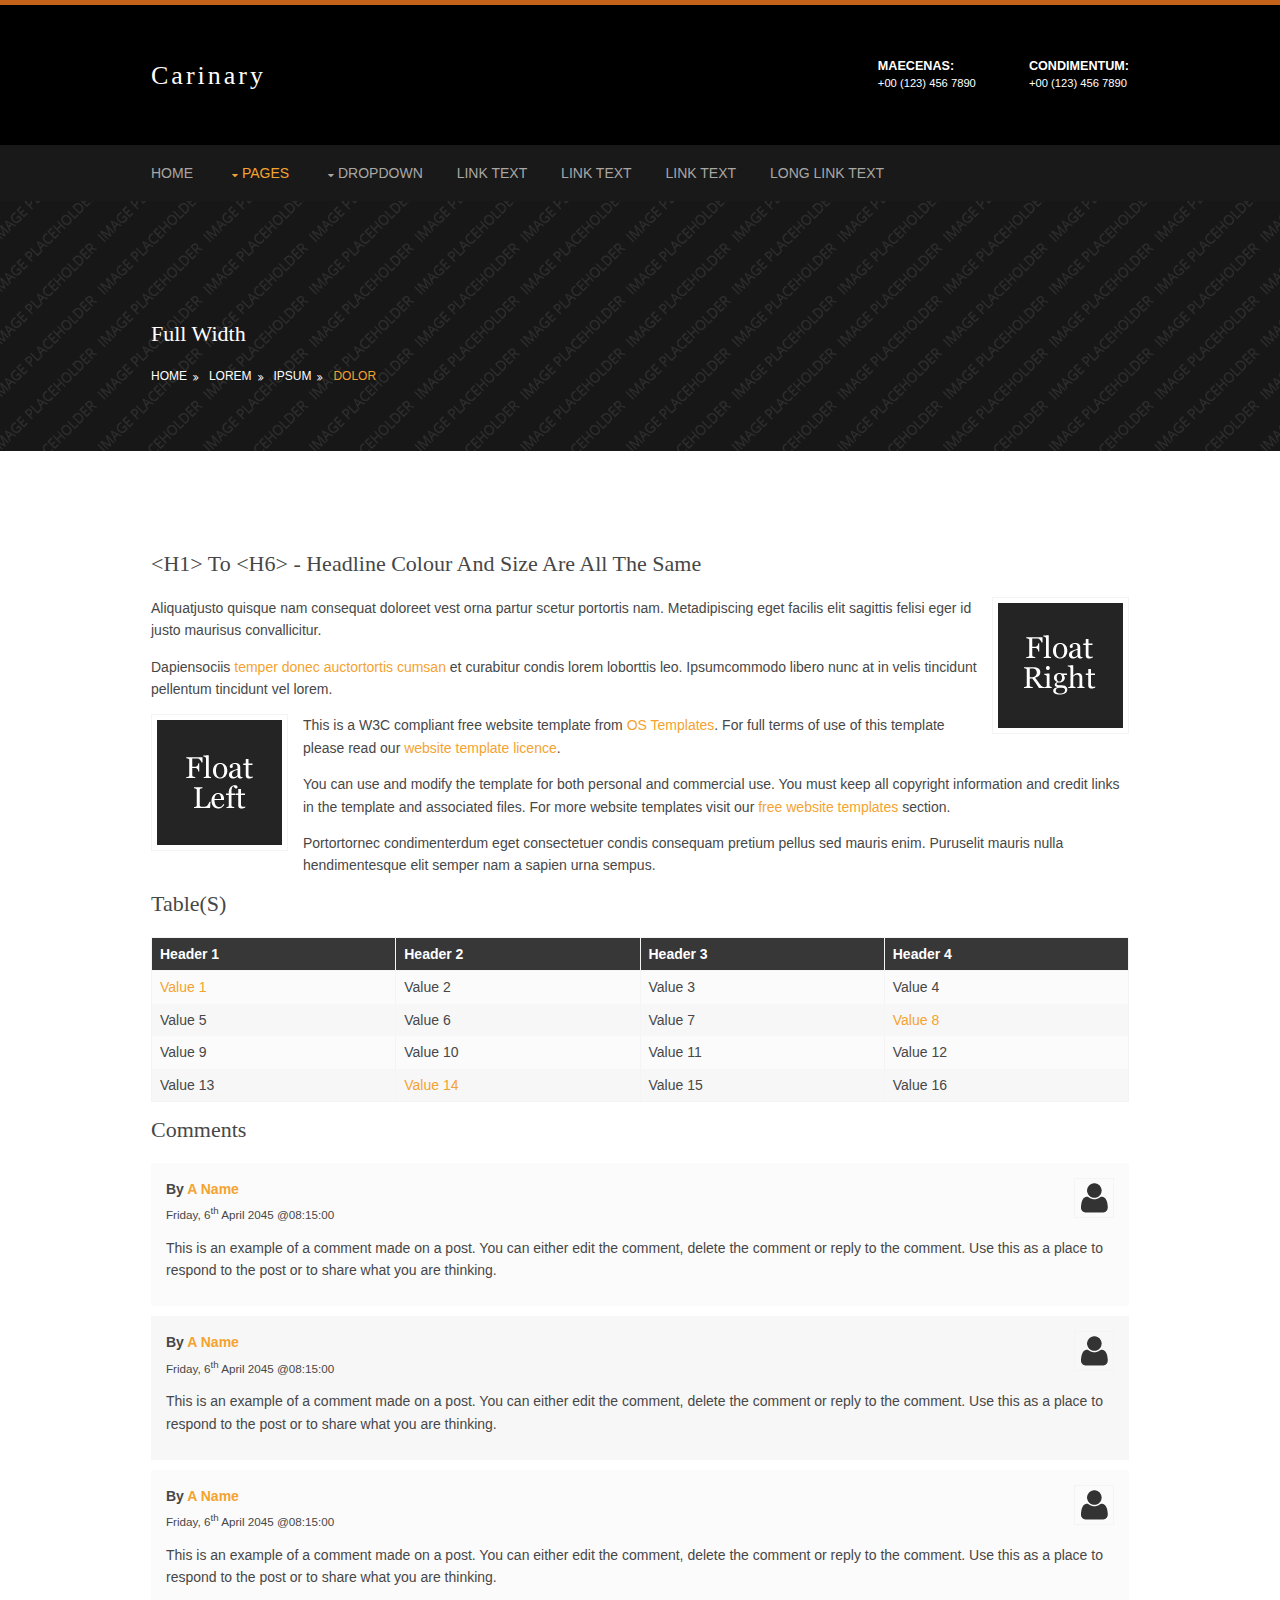
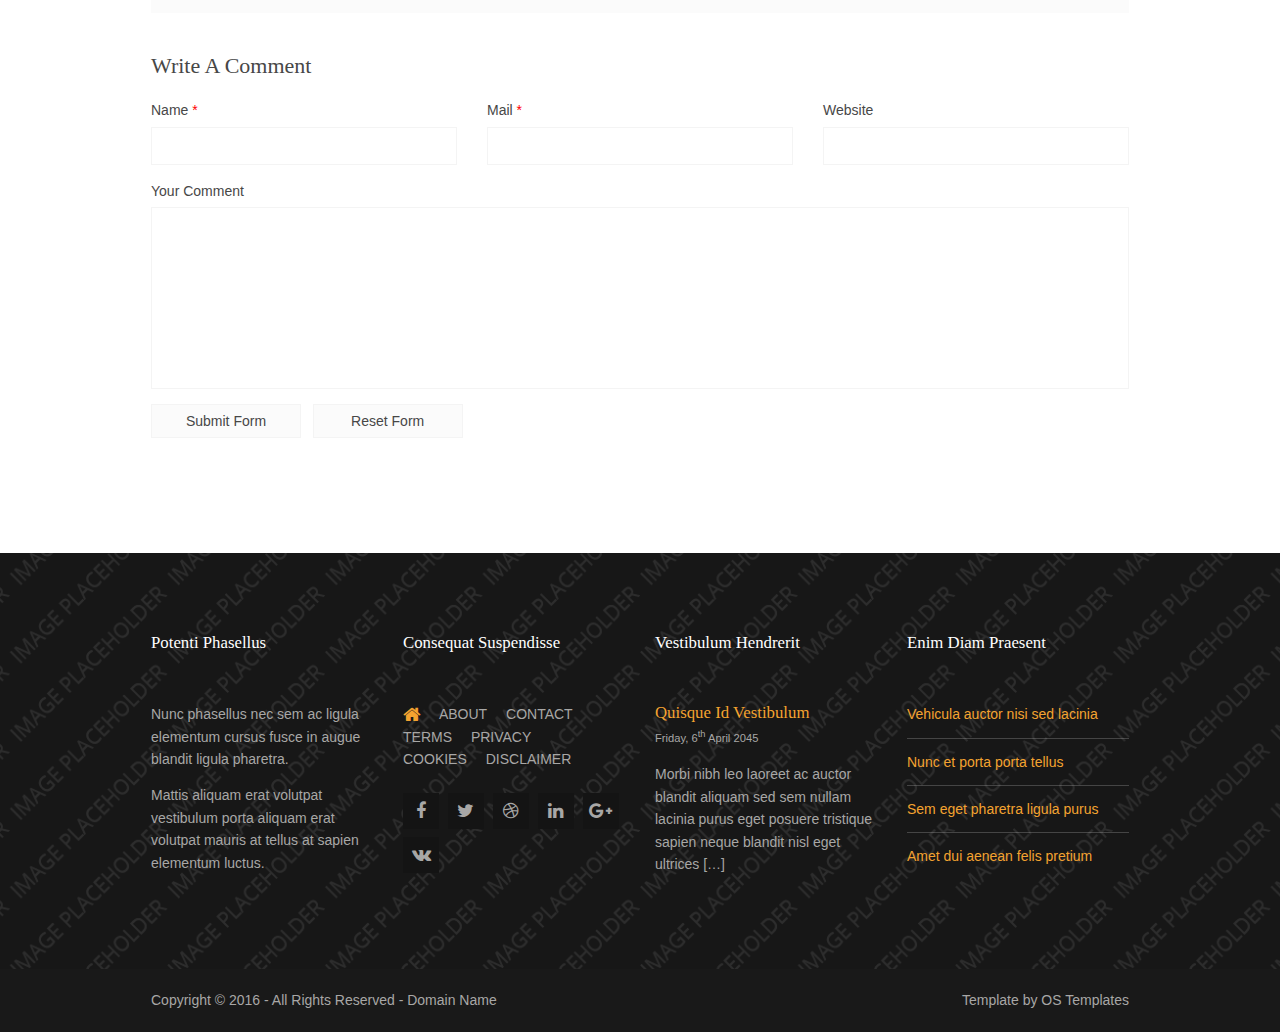
<file: Business page/carinary/pages/full-width.html>
<!DOCTYPE html>
<!--
Template Name: Carinary
Author: <a href="http://www.os-templates.com/">OS Templates</a>
Author URI: http://www.os-templates.com/
Licence: Free to use under our free template licence terms
Licence URI: http://www.os-templates.com/template-terms
-->
<html lang="">
<head>
<title>Carinary | Pages | Full Width</title>
<meta charset="utf-8">
<meta name="viewport" content="width=device-width, initial-scale=1.0, maximum-scale=1.0, user-scalable=no">
<link href="../layout/styles/layout.css" rel="stylesheet" type="text/css" media="all">
</head>
<body id="top">
<!-- ################################################################################################ -->
<!-- ################################################################################################ -->
<!-- ################################################################################################ -->
<div class="wrapper row1">
  <header id="header" class="hoc clear"> 
    <!-- ################################################################################################ -->
    <div id="logo" class="fl_left">
      <h1><a href="../index.html">Carinary</a></h1>
    </div>
    <div id="quickinfo" class="fl_right">
      <ul class="nospace inline">
        <li><strong>Maecenas:</strong><br>
          +00 (123) 456 7890</li>
        <li><strong>Condimentum:</strong><br>
          +00 (123) 456 7890</li>
      </ul>
    </div>
    <!-- ################################################################################################ -->
  </header>
</div>
<!-- ################################################################################################ -->
<!-- ################################################################################################ -->
<!-- ################################################################################################ -->
<div class="wrapper row2">
  <nav id="mainav" class="hoc clear"> 
    <!-- ################################################################################################ -->
    <ul class="clear">
      <li><a href="../index.html">Home</a></li>
      <li class="active"><a class="drop" href="#">Pages</a>
        <ul>
          <li><a href="gallery.html">Gallery</a></li>
          <li class="active"><a href="full-width.html">Full Width</a></li>
          <li><a href="sidebar-left.html">Sidebar Left</a></li>
          <li><a href="sidebar-right.html">Sidebar Right</a></li>
          <li><a href="basic-grid.html">Basic Grid</a></li>
        </ul>
      </li>
      <li><a class="drop" href="#">Dropdown</a>
        <ul>
          <li><a href="#">Level 2</a></li>
          <li><a class="drop" href="#">Level 2 + Drop</a>
            <ul>
              <li><a href="#">Level 3</a></li>
              <li><a href="#">Level 3</a></li>
              <li><a href="#">Level 3</a></li>
            </ul>
          </li>
          <li><a href="#">Level 2</a></li>
        </ul>
      </li>
      <li><a href="#">Link Text</a></li>
      <li><a href="#">Link Text</a></li>
      <li><a href="#">Link Text</a></li>
      <li><a href="#">Long Link Text</a></li>
    </ul>
    <!-- ################################################################################################ -->
  </nav>
</div>
<!-- ################################################################################################ -->
<!-- ################################################################################################ -->
<!-- ################################################################################################ -->
<div class="wrapper bgded overlay" style="background-image:url('../images/demo/backgrounds/01.png');">
  <section id="breadcrumb" class="hoc clear"> 
    <!-- ################################################################################################ -->
    <h6 class="heading">Full Width</h6>
    <!-- ################################################################################################ -->
    <ul>
      <li><a href="#">Home</a></li>
      <li><a href="#">Lorem</a></li>
      <li><a href="#">Ipsum</a></li>
      <li><a href="#">Dolor</a></li>
    </ul>
    <!-- ################################################################################################ -->
  </section>
</div>
<!-- ################################################################################################ -->
<!-- ################################################################################################ -->
<!-- ################################################################################################ -->
<div class="wrapper row3">
  <main class="hoc container clear"> 
    <!-- main body -->
    <!-- ################################################################################################ -->
    <div class="content"> 
      <!-- ################################################################################################ -->
      <h1>&lt;h1&gt; to &lt;h6&gt; - Headline Colour and Size Are All The Same</h1>
      <img class="imgr borderedbox inspace-5" src="../images/demo/imgr.gif" alt="">
      <p>Aliquatjusto quisque nam consequat doloreet vest orna partur scetur portortis nam. Metadipiscing eget facilis elit sagittis felisi eger id justo maurisus convallicitur.</p>
      <p>Dapiensociis <a href="#">temper donec auctortortis cumsan</a> et curabitur condis lorem loborttis leo. Ipsumcommodo libero nunc at in velis tincidunt pellentum tincidunt vel lorem.</p>
      <img class="imgl borderedbox inspace-5" src="../images/demo/imgl.gif" alt="">
      <p>This is a W3C compliant free website template from <a href="http://www.os-templates.com/" title="Free Website Templates">OS Templates</a>. For full terms of use of this template please read our <a href="http://www.os-templates.com/template-terms">website template licence</a>.</p>
      <p>You can use and modify the template for both personal and commercial use. You must keep all copyright information and credit links in the template and associated files. For more website templates visit our <a href="http://www.os-templates.com/">free website templates</a> section.</p>
      <p>Portortornec condimenterdum eget consectetuer condis consequam pretium pellus sed mauris enim. Puruselit mauris nulla hendimentesque elit semper nam a sapien urna sempus.</p>
      <h1>Table(s)</h1>
      <div class="scrollable">
        <table>
          <thead>
            <tr>
              <th>Header 1</th>
              <th>Header 2</th>
              <th>Header 3</th>
              <th>Header 4</th>
            </tr>
          </thead>
          <tbody>
            <tr>
              <td><a href="#">Value 1</a></td>
              <td>Value 2</td>
              <td>Value 3</td>
              <td>Value 4</td>
            </tr>
            <tr>
              <td>Value 5</td>
              <td>Value 6</td>
              <td>Value 7</td>
              <td><a href="#">Value 8</a></td>
            </tr>
            <tr>
              <td>Value 9</td>
              <td>Value 10</td>
              <td>Value 11</td>
              <td>Value 12</td>
            </tr>
            <tr>
              <td>Value 13</td>
              <td><a href="#">Value 14</a></td>
              <td>Value 15</td>
              <td>Value 16</td>
            </tr>
          </tbody>
        </table>
      </div>
      <div id="comments">
        <h2>Comments</h2>
        <ul>
          <li>
            <article>
              <header>
                <figure class="avatar"><img src="../images/demo/avatar.png" alt=""></figure>
                <address>
                By <a href="#">A Name</a>
                </address>
                <time datetime="2045-04-06T08:15+00:00">Friday, 6<sup>th</sup> April 2045 @08:15:00</time>
              </header>
              <div class="comcont">
                <p>This is an example of a comment made on a post. You can either edit the comment, delete the comment or reply to the comment. Use this as a place to respond to the post or to share what you are thinking.</p>
              </div>
            </article>
          </li>
          <li>
            <article>
              <header>
                <figure class="avatar"><img src="../images/demo/avatar.png" alt=""></figure>
                <address>
                By <a href="#">A Name</a>
                </address>
                <time datetime="2045-04-06T08:15+00:00">Friday, 6<sup>th</sup> April 2045 @08:15:00</time>
              </header>
              <div class="comcont">
                <p>This is an example of a comment made on a post. You can either edit the comment, delete the comment or reply to the comment. Use this as a place to respond to the post or to share what you are thinking.</p>
              </div>
            </article>
          </li>
          <li>
            <article>
              <header>
                <figure class="avatar"><img src="../images/demo/avatar.png" alt=""></figure>
                <address>
                By <a href="#">A Name</a>
                </address>
                <time datetime="2045-04-06T08:15+00:00">Friday, 6<sup>th</sup> April 2045 @08:15:00</time>
              </header>
              <div class="comcont">
                <p>This is an example of a comment made on a post. You can either edit the comment, delete the comment or reply to the comment. Use this as a place to respond to the post or to share what you are thinking.</p>
              </div>
            </article>
          </li>
        </ul>
        <h2>Write A Comment</h2>
        <form action="#" method="post">
          <div class="one_third first">
            <label for="name">Name <span>*</span></label>
            <input type="text" name="name" id="name" value="" size="22" required>
          </div>
          <div class="one_third">
            <label for="email">Mail <span>*</span></label>
            <input type="email" name="email" id="email" value="" size="22" required>
          </div>
          <div class="one_third">
            <label for="url">Website</label>
            <input type="url" name="url" id="url" value="" size="22">
          </div>
          <div class="block clear">
            <label for="comment">Your Comment</label>
            <textarea name="comment" id="comment" cols="25" rows="10"></textarea>
          </div>
          <div>
            <input type="submit" name="submit" value="Submit Form">
            &nbsp;
            <input type="reset" name="reset" value="Reset Form">
          </div>
        </form>
      </div>
      <!-- ################################################################################################ -->
    </div>
    <!-- ################################################################################################ -->
    <!-- / main body -->
    <div class="clear"></div>
  </main>
</div>
<!-- ################################################################################################ -->
<!-- ################################################################################################ -->
<!-- ################################################################################################ -->
<div class="wrapper row4 bgded overlay" style="background-image:url('../images/demo/backgrounds/04.png');">
  <footer id="footer" class="hoc clear"> 
    <!-- ################################################################################################ -->
    <div class="one_quarter first">
      <h6 class="heading">Potenti phasellus</h6>
      <p>Nunc phasellus nec sem ac ligula elementum cursus fusce in augue blandit ligula pharetra.</p>
      <p>Mattis aliquam erat volutpat vestibulum porta aliquam erat volutpat mauris at tellus at sapien elementum luctus.</p>
    </div>
    <div class="one_quarter">
      <h6 class="heading">Consequat suspendisse</h6>
      <nav>
        <ul class="nospace">
          <li><a href="#"><i class="fa fa-lg fa-home"></i></a></li>
          <li><a href="#">About</a></li>
          <li><a href="#">Contact</a></li>
          <li><a href="#">Terms</a></li>
          <li><a href="#">Privacy</a></li>
          <li><a href="#">Cookies</a></li>
          <li><a href="#">Disclaimer</a></li>
        </ul>
      </nav>
      <ul class="faico clear">
        <li><a class="faicon-facebook" href="#"><i class="fa fa-facebook"></i></a></li>
        <li><a class="faicon-twitter" href="#"><i class="fa fa-twitter"></i></a></li>
        <li><a class="faicon-dribble" href="#"><i class="fa fa-dribbble"></i></a></li>
        <li><a class="faicon-linkedin" href="#"><i class="fa fa-linkedin"></i></a></li>
        <li><a class="faicon-google-plus" href="#"><i class="fa fa-google-plus"></i></a></li>
        <li><a class="faicon-vk" href="#"><i class="fa fa-vk"></i></a></li>
      </ul>
    </div>
    <div class="one_quarter">
      <h6 class="heading">Vestibulum hendrerit</h6>
      <article>
        <h2 class="nospace font-x1"><a href="#">Quisque id vestibulum</a></h2>
        <time class="font-xs" datetime="2045-04-06">Friday, 6<sup>th</sup> April 2045</time>
        <p>Morbi nibh leo laoreet ac auctor blandit aliquam sed sem nullam lacinia purus eget posuere tristique sapien neque blandit nisl eget ultrices [&hellip;]</p>
      </article>
    </div>
    <div class="one_quarter">
      <h6 class="heading">Enim diam praesent</h6>
      <ul class="nospace linklist">
        <li><a href="#">Vehicula auctor nisi sed lacinia</a></li>
        <li><a href="#">Nunc et porta porta tellus</a></li>
        <li><a href="#">Sem eget pharetra ligula purus</a></li>
        <li><a href="#">Amet dui aenean felis pretium</a></li>
      </ul>
    </div>
    <!-- ################################################################################################ -->
  </footer>
</div>
<!-- ################################################################################################ -->
<!-- ################################################################################################ -->
<!-- ################################################################################################ -->
<div class="wrapper row5">
  <div id="copyright" class="hoc clear"> 
    <!-- ################################################################################################ -->
    <p class="fl_left">Copyright &copy; 2016 - All Rights Reserved - <a href="#">Domain Name</a></p>
    <p class="fl_right">Template by <a target="_blank" href="http://www.os-templates.com/" title="Free Website Templates">OS Templates</a></p>
    <!-- ################################################################################################ -->
  </div>
</div>
<!-- ################################################################################################ -->
<!-- ################################################################################################ -->
<!-- ################################################################################################ -->
<a id="backtotop" href="#top"><i class="fa fa-chevron-up"></i></a>
<!-- JAVASCRIPTS -->
<script src="../layout/scripts/jquery.min.js"></script>
<script src="../layout/scripts/jquery.backtotop.js"></script>
<script src="../layout/scripts/jquery.mobilemenu.js"></script>
</body>
</html>
</file>
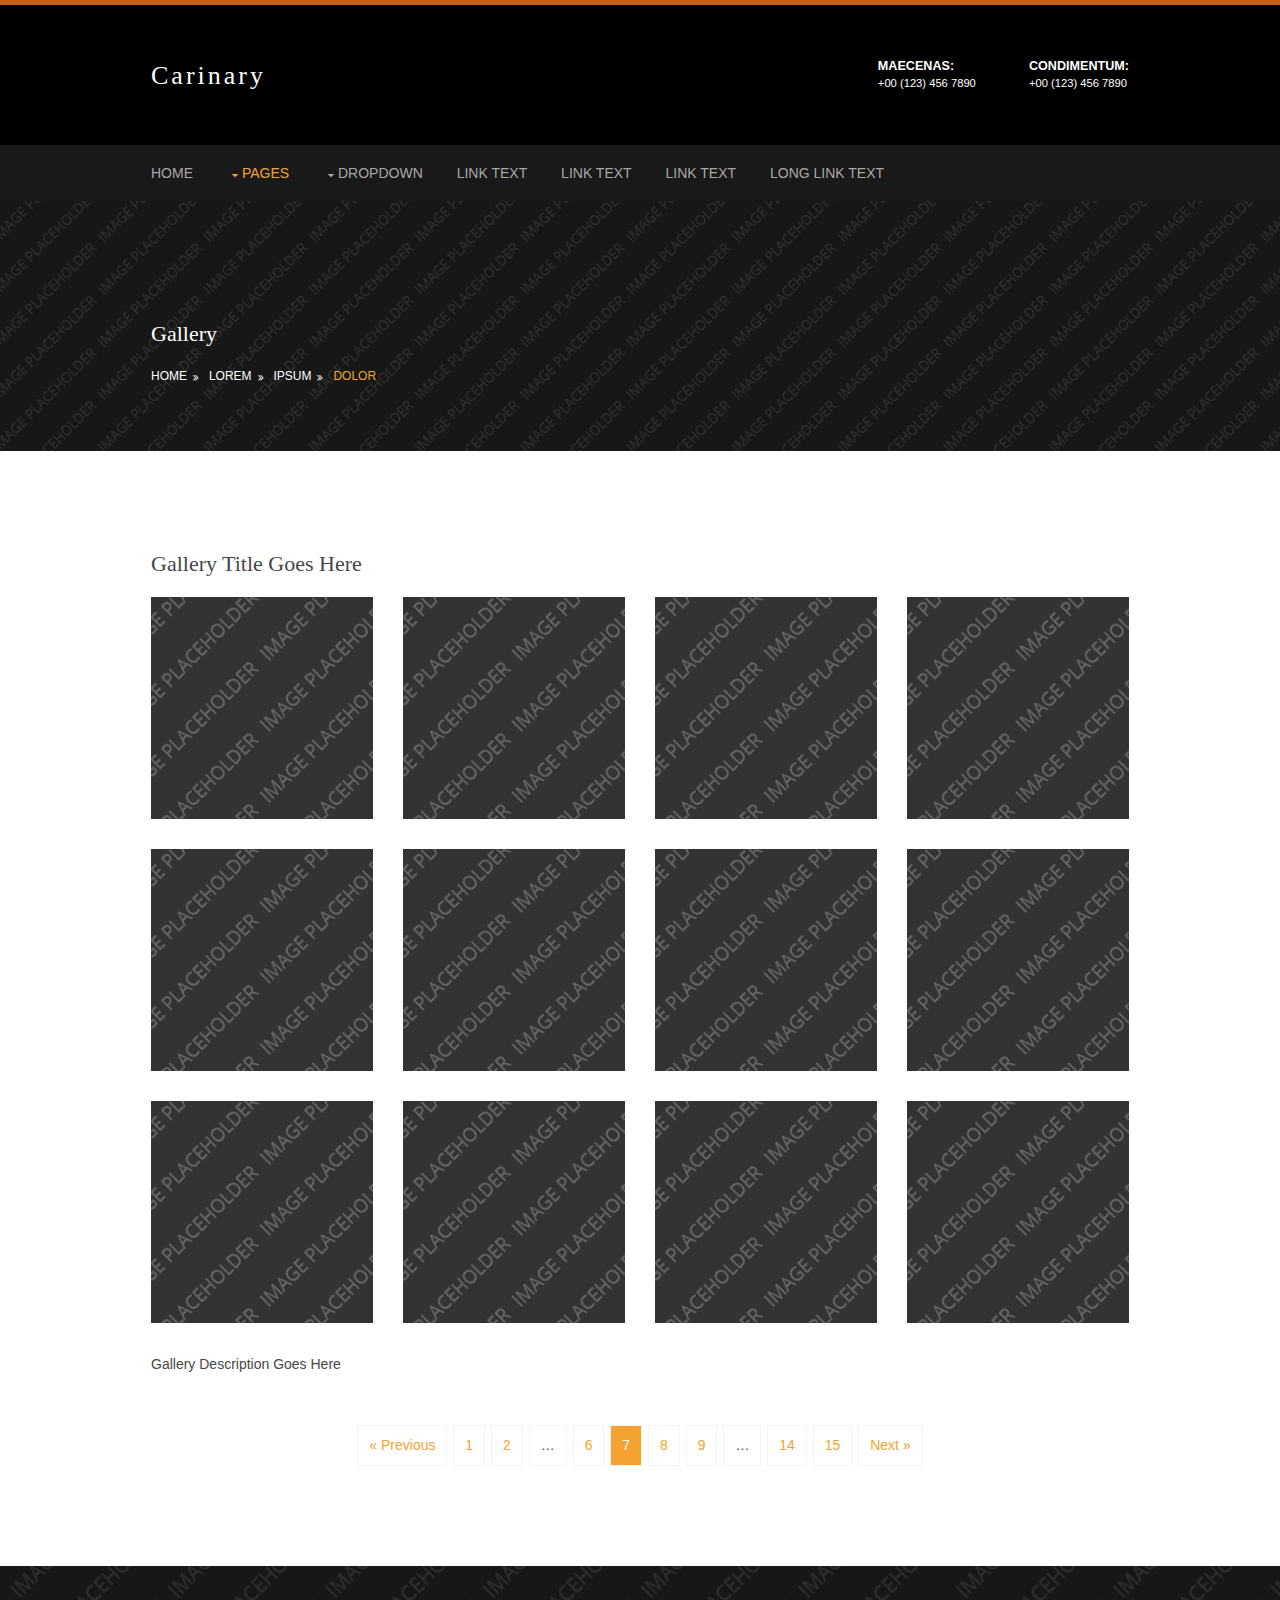
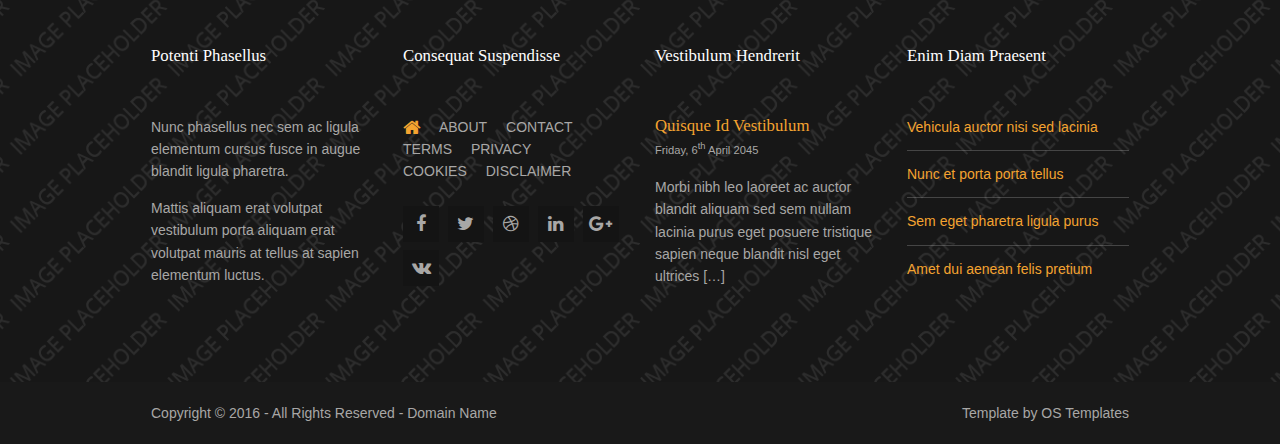
<file: Business page/carinary/pages/gallery.html>
<!DOCTYPE html>
<!--
Template Name: Carinary
Author: <a href="http://www.os-templates.com/">OS Templates</a>
Author URI: http://www.os-templates.com/
Licence: Free to use under our free template licence terms
Licence URI: http://www.os-templates.com/template-terms
-->
<html lang="">
<head>
<title>Carinary | Pages | Gallery</title>
<meta charset="utf-8">
<meta name="viewport" content="width=device-width, initial-scale=1.0, maximum-scale=1.0, user-scalable=no">
<link href="../layout/styles/layout.css" rel="stylesheet" type="text/css" media="all">
</head>
<body id="top">
<!-- ################################################################################################ -->
<!-- ################################################################################################ -->
<!-- ################################################################################################ -->
<div class="wrapper row1">
  <header id="header" class="hoc clear"> 
    <!-- ################################################################################################ -->
    <div id="logo" class="fl_left">
      <h1><a href="../index.html">Carinary</a></h1>
    </div>
    <div id="quickinfo" class="fl_right">
      <ul class="nospace inline">
        <li><strong>Maecenas:</strong><br>
          +00 (123) 456 7890</li>
        <li><strong>Condimentum:</strong><br>
          +00 (123) 456 7890</li>
      </ul>
    </div>
    <!-- ################################################################################################ -->
  </header>
</div>
<!-- ################################################################################################ -->
<!-- ################################################################################################ -->
<!-- ################################################################################################ -->
<div class="wrapper row2">
  <nav id="mainav" class="hoc clear"> 
    <!-- ################################################################################################ -->
    <ul class="clear">
      <li><a href="../index.html">Home</a></li>
      <li class="active"><a class="drop" href="#">Pages</a>
        <ul>
          <li class="active"><a href="gallery.html">Gallery</a></li>
          <li><a href="full-width.html">Full Width</a></li>
          <li><a href="sidebar-left.html">Sidebar Left</a></li>
          <li><a href="sidebar-right.html">Sidebar Right</a></li>
          <li><a href="basic-grid.html">Basic Grid</a></li>
        </ul>
      </li>
      <li><a class="drop" href="#">Dropdown</a>
        <ul>
          <li><a href="#">Level 2</a></li>
          <li><a class="drop" href="#">Level 2 + Drop</a>
            <ul>
              <li><a href="#">Level 3</a></li>
              <li><a href="#">Level 3</a></li>
              <li><a href="#">Level 3</a></li>
            </ul>
          </li>
          <li><a href="#">Level 2</a></li>
        </ul>
      </li>
      <li><a href="#">Link Text</a></li>
      <li><a href="#">Link Text</a></li>
      <li><a href="#">Link Text</a></li>
      <li><a href="#">Long Link Text</a></li>
    </ul>
    <!-- ################################################################################################ -->
  </nav>
</div>
<!-- ################################################################################################ -->
<!-- ################################################################################################ -->
<!-- ################################################################################################ -->
<div class="wrapper bgded overlay" style="background-image:url('../images/demo/backgrounds/01.png');">
  <section id="breadcrumb" class="hoc clear"> 
    <!-- ################################################################################################ -->
    <h6 class="heading">Gallery</h6>
    <!-- ################################################################################################ -->
    <ul>
      <li><a href="#">Home</a></li>
      <li><a href="#">Lorem</a></li>
      <li><a href="#">Ipsum</a></li>
      <li><a href="#">Dolor</a></li>
    </ul>
    <!-- ################################################################################################ -->
  </section>
</div>
<!-- ################################################################################################ -->
<!-- ################################################################################################ -->
<!-- ################################################################################################ -->
<div class="wrapper row3">
  <main class="hoc container clear"> 
    <!-- main body -->
    <!-- ################################################################################################ -->
    <div class="content"> 
      <!-- ################################################################################################ -->
      <div id="gallery">
        <figure>
          <header class="heading">Gallery Title Goes Here</header>
          <ul class="nospace clear">
            <li class="one_quarter first"><a href="#"><img src="../images/demo/gallery/01.png" alt=""></a></li>
            <li class="one_quarter"><a href="#"><img src="../images/demo/gallery/01.png" alt=""></a></li>
            <li class="one_quarter"><a href="#"><img src="../images/demo/gallery/01.png" alt=""></a></li>
            <li class="one_quarter"><a href="#"><img src="../images/demo/gallery/01.png" alt=""></a></li>
            <li class="one_quarter first"><a href="#"><img src="../images/demo/gallery/01.png" alt=""></a></li>
            <li class="one_quarter"><a href="#"><img src="../images/demo/gallery/01.png" alt=""></a></li>
            <li class="one_quarter"><a href="#"><img src="../images/demo/gallery/01.png" alt=""></a></li>
            <li class="one_quarter"><a href="#"><img src="../images/demo/gallery/01.png" alt=""></a></li>
            <li class="one_quarter first"><a href="#"><img src="../images/demo/gallery/01.png" alt=""></a></li>
            <li class="one_quarter"><a href="#"><img src="../images/demo/gallery/01.png" alt=""></a></li>
            <li class="one_quarter"><a href="#"><img src="../images/demo/gallery/01.png" alt=""></a></li>
            <li class="one_quarter"><a href="#"><img src="../images/demo/gallery/01.png" alt=""></a></li>
          </ul>
          <figcaption>Gallery Description Goes Here</figcaption>
        </figure>
      </div>
      <!-- ################################################################################################ -->
      <!-- ################################################################################################ -->
      <nav class="pagination">
        <ul>
          <li><a href="#">&laquo; Previous</a></li>
          <li><a href="#">1</a></li>
          <li><a href="#">2</a></li>
          <li><strong>&hellip;</strong></li>
          <li><a href="#">6</a></li>
          <li class="current"><strong>7</strong></li>
          <li><a href="#">8</a></li>
          <li><a href="#">9</a></li>
          <li><strong>&hellip;</strong></li>
          <li><a href="#">14</a></li>
          <li><a href="#">15</a></li>
          <li><a href="#">Next &raquo;</a></li>
        </ul>
      </nav>
      <!-- ################################################################################################ -->
    </div>
    <!-- ################################################################################################ -->
    <!-- / main body -->
    <div class="clear"></div>
  </main>
</div>
<!-- ################################################################################################ -->
<!-- ################################################################################################ -->
<!-- ################################################################################################ -->
<div class="wrapper row4 bgded overlay" style="background-image:url('../images/demo/backgrounds/04.png');">
  <footer id="footer" class="hoc clear"> 
    <!-- ################################################################################################ -->
    <div class="one_quarter first">
      <h6 class="heading">Potenti phasellus</h6>
      <p>Nunc phasellus nec sem ac ligula elementum cursus fusce in augue blandit ligula pharetra.</p>
      <p>Mattis aliquam erat volutpat vestibulum porta aliquam erat volutpat mauris at tellus at sapien elementum luctus.</p>
    </div>
    <div class="one_quarter">
      <h6 class="heading">Consequat suspendisse</h6>
      <nav>
        <ul class="nospace">
          <li><a href="#"><i class="fa fa-lg fa-home"></i></a></li>
          <li><a href="#">About</a></li>
          <li><a href="#">Contact</a></li>
          <li><a href="#">Terms</a></li>
          <li><a href="#">Privacy</a></li>
          <li><a href="#">Cookies</a></li>
          <li><a href="#">Disclaimer</a></li>
        </ul>
      </nav>
      <ul class="faico clear">
        <li><a class="faicon-facebook" href="#"><i class="fa fa-facebook"></i></a></li>
        <li><a class="faicon-twitter" href="#"><i class="fa fa-twitter"></i></a></li>
        <li><a class="faicon-dribble" href="#"><i class="fa fa-dribbble"></i></a></li>
        <li><a class="faicon-linkedin" href="#"><i class="fa fa-linkedin"></i></a></li>
        <li><a class="faicon-google-plus" href="#"><i class="fa fa-google-plus"></i></a></li>
        <li><a class="faicon-vk" href="#"><i class="fa fa-vk"></i></a></li>
      </ul>
    </div>
    <div class="one_quarter">
      <h6 class="heading">Vestibulum hendrerit</h6>
      <article>
        <h2 class="nospace font-x1"><a href="#">Quisque id vestibulum</a></h2>
        <time class="font-xs" datetime="2045-04-06">Friday, 6<sup>th</sup> April 2045</time>
        <p>Morbi nibh leo laoreet ac auctor blandit aliquam sed sem nullam lacinia purus eget posuere tristique sapien neque blandit nisl eget ultrices [&hellip;]</p>
      </article>
    </div>
    <div class="one_quarter">
      <h6 class="heading">Enim diam praesent</h6>
      <ul class="nospace linklist">
        <li><a href="#">Vehicula auctor nisi sed lacinia</a></li>
        <li><a href="#">Nunc et porta porta tellus</a></li>
        <li><a href="#">Sem eget pharetra ligula purus</a></li>
        <li><a href="#">Amet dui aenean felis pretium</a></li>
      </ul>
    </div>
    <!-- ################################################################################################ -->
  </footer>
</div>
<!-- ################################################################################################ -->
<!-- ################################################################################################ -->
<!-- ################################################################################################ -->
<div class="wrapper row5">
  <div id="copyright" class="hoc clear"> 
    <!-- ################################################################################################ -->
    <p class="fl_left">Copyright &copy; 2016 - All Rights Reserved - <a href="#">Domain Name</a></p>
    <p class="fl_right">Template by <a target="_blank" href="http://www.os-templates.com/" title="Free Website Templates">OS Templates</a></p>
    <!-- ################################################################################################ -->
  </div>
</div>
<!-- ################################################################################################ -->
<!-- ################################################################################################ -->
<!-- ################################################################################################ -->
<a id="backtotop" href="#top"><i class="fa fa-chevron-up"></i></a>
<!-- JAVASCRIPTS -->
<script src="../layout/scripts/jquery.min.js"></script>
<script src="../layout/scripts/jquery.backtotop.js"></script>
<script src="../layout/scripts/jquery.mobilemenu.js"></script>
</body>
</html>
</file>
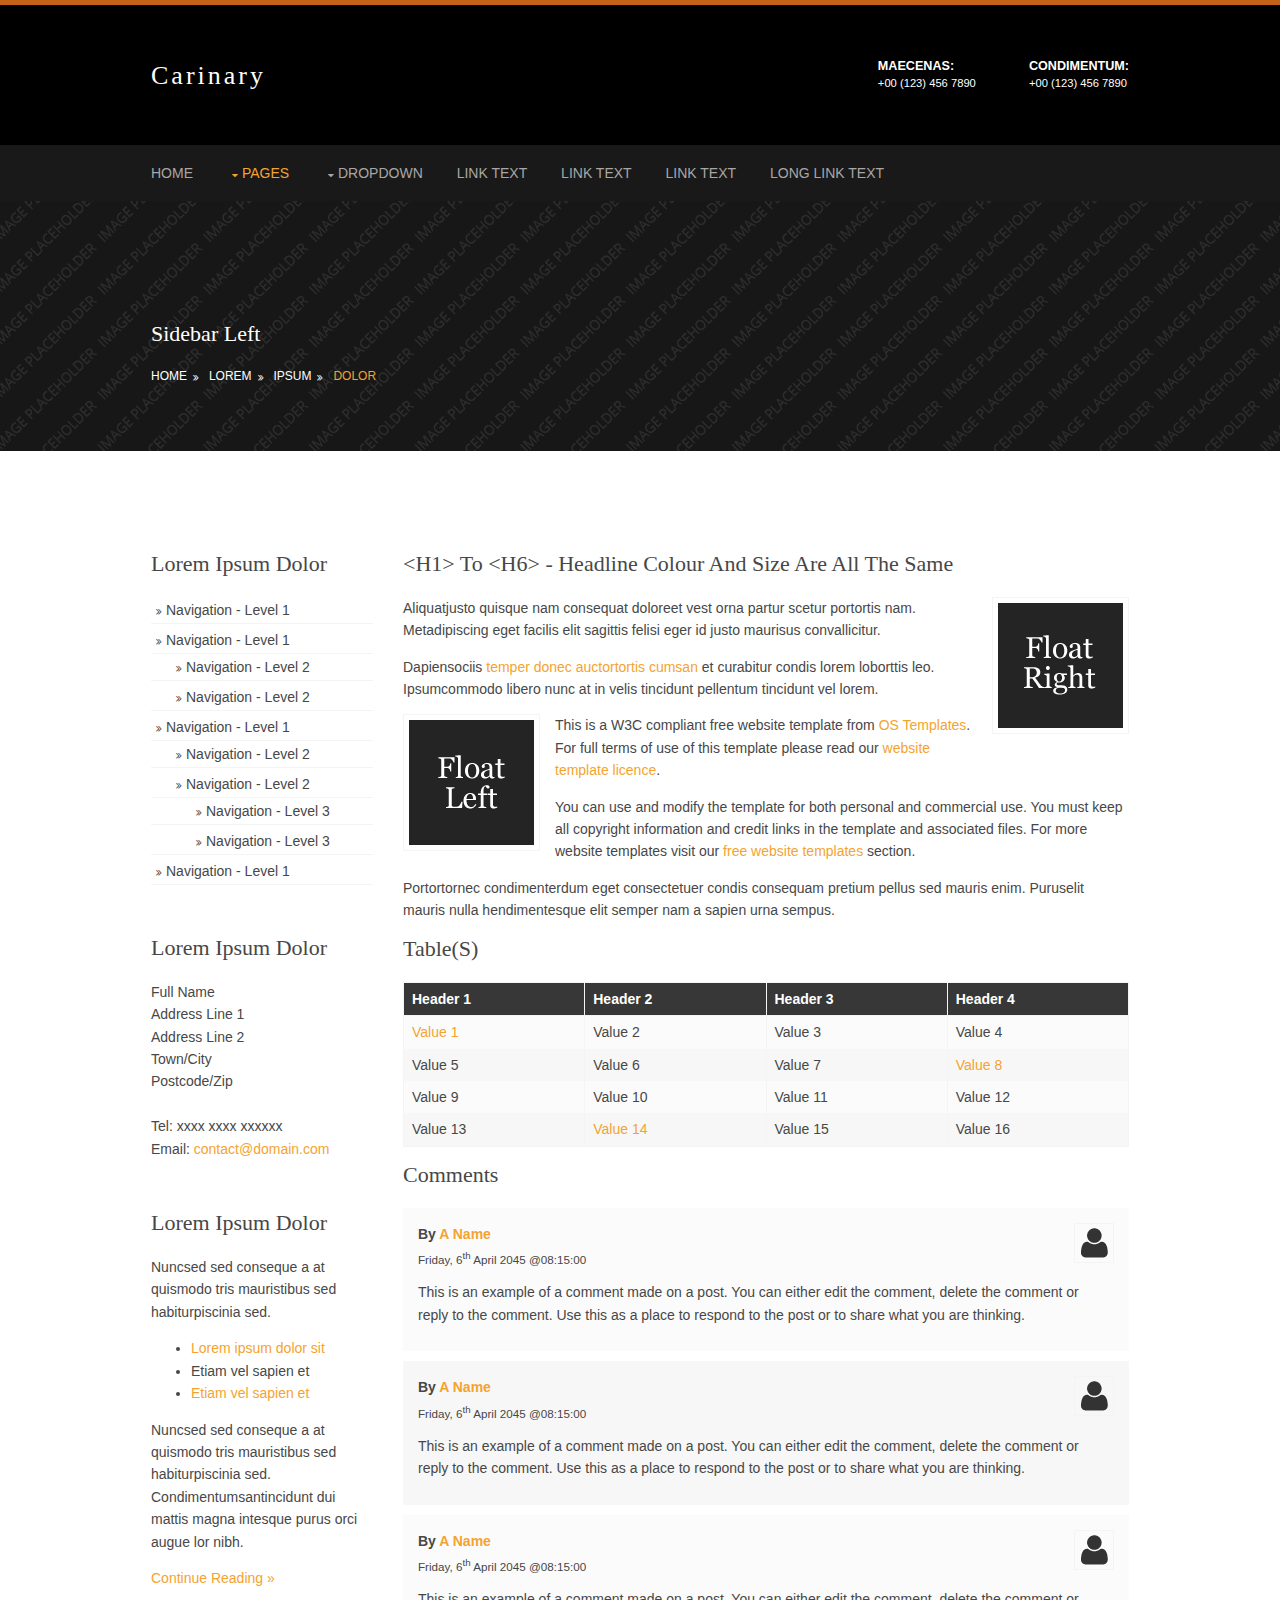
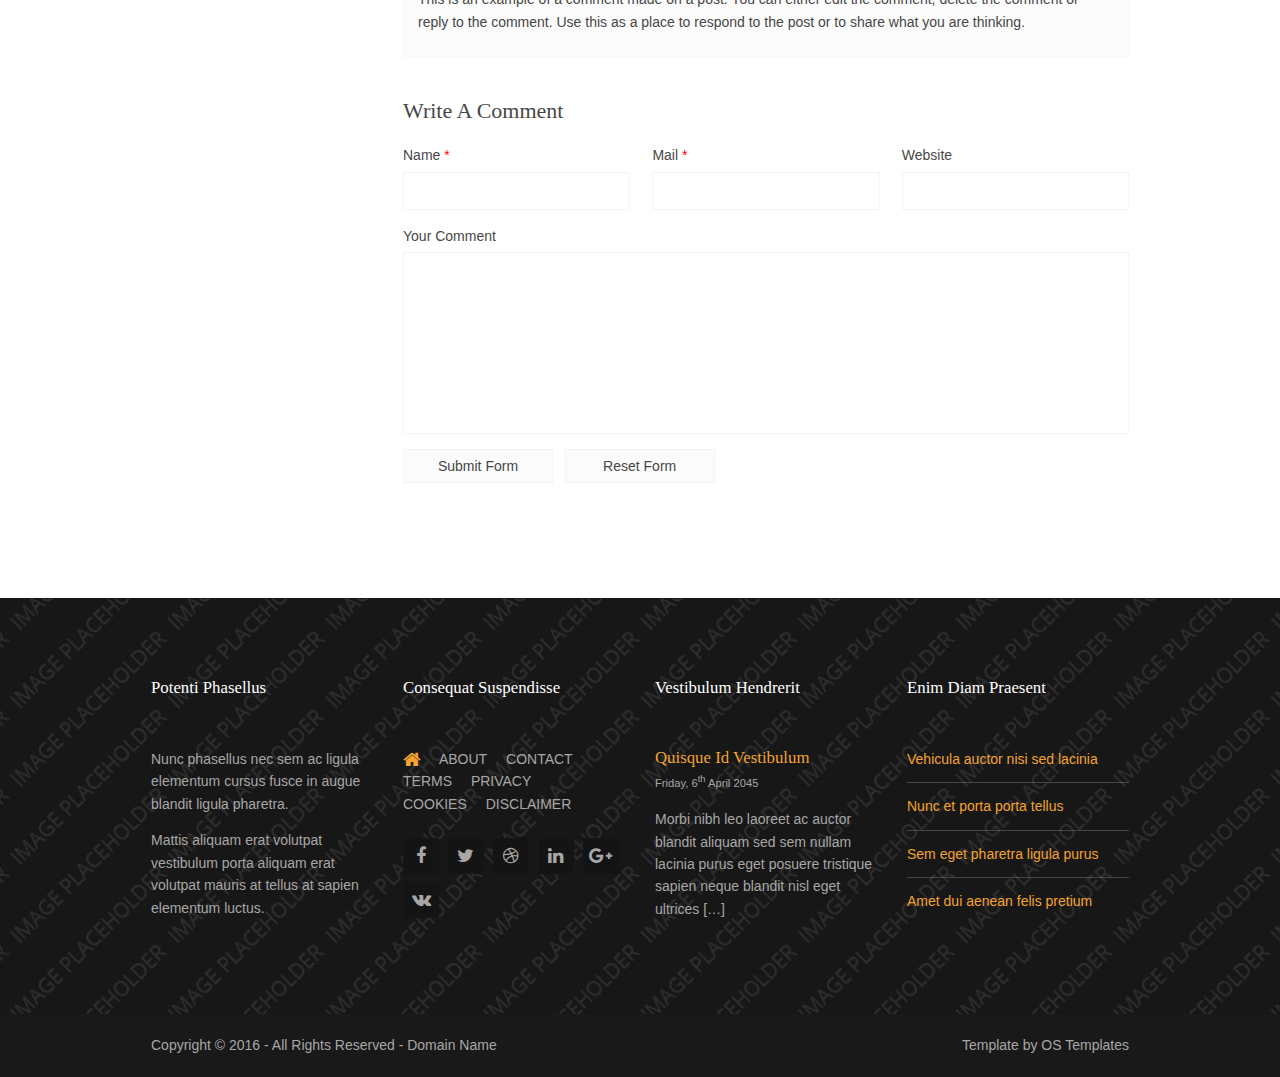
<file: Business page/carinary/pages/sidebar-left.html>
<!DOCTYPE html>
<!--
Template Name: Carinary
Author: <a href="http://www.os-templates.com/">OS Templates</a>
Author URI: http://www.os-templates.com/
Licence: Free to use under our free template licence terms
Licence URI: http://www.os-templates.com/template-terms
-->
<html lang="">
<head>
<title>Carinary | Pages | Sidebar Left</title>
<meta charset="utf-8">
<meta name="viewport" content="width=device-width, initial-scale=1.0, maximum-scale=1.0, user-scalable=no">
<link href="../layout/styles/layout.css" rel="stylesheet" type="text/css" media="all">
</head>
<body id="top">
<!-- ################################################################################################ -->
<!-- ################################################################################################ -->
<!-- ################################################################################################ -->
<div class="wrapper row1">
  <header id="header" class="hoc clear"> 
    <!-- ################################################################################################ -->
    <div id="logo" class="fl_left">
      <h1><a href="../index.html">Carinary</a></h1>
    </div>
    <div id="quickinfo" class="fl_right">
      <ul class="nospace inline">
        <li><strong>Maecenas:</strong><br>
          +00 (123) 456 7890</li>
        <li><strong>Condimentum:</strong><br>
          +00 (123) 456 7890</li>
      </ul>
    </div>
    <!-- ################################################################################################ -->
  </header>
</div>
<!-- ################################################################################################ -->
<!-- ################################################################################################ -->
<!-- ################################################################################################ -->
<div class="wrapper row2">
  <nav id="mainav" class="hoc clear"> 
    <!-- ################################################################################################ -->
    <ul class="clear">
      <li><a href="../index.html">Home</a></li>
      <li class="active"><a class="drop" href="#">Pages</a>
        <ul>
          <li><a href="gallery.html">Gallery</a></li>
          <li><a href="full-width.html">Full Width</a></li>
          <li class="active"><a href="sidebar-left.html">Sidebar Left</a></li>
          <li><a href="sidebar-right.html">Sidebar Right</a></li>
          <li><a href="basic-grid.html">Basic Grid</a></li>
        </ul>
      </li>
      <li><a class="drop" href="#">Dropdown</a>
        <ul>
          <li><a href="#">Level 2</a></li>
          <li><a class="drop" href="#">Level 2 + Drop</a>
            <ul>
              <li><a href="#">Level 3</a></li>
              <li><a href="#">Level 3</a></li>
              <li><a href="#">Level 3</a></li>
            </ul>
          </li>
          <li><a href="#">Level 2</a></li>
        </ul>
      </li>
      <li><a href="#">Link Text</a></li>
      <li><a href="#">Link Text</a></li>
      <li><a href="#">Link Text</a></li>
      <li><a href="#">Long Link Text</a></li>
    </ul>
    <!-- ################################################################################################ -->
  </nav>
</div>
<!-- ################################################################################################ -->
<!-- ################################################################################################ -->
<!-- ################################################################################################ -->
<div class="wrapper bgded overlay" style="background-image:url('../images/demo/backgrounds/01.png');">
  <section id="breadcrumb" class="hoc clear"> 
    <!-- ################################################################################################ -->
    <h6 class="heading">Sidebar Left</h6>
    <!-- ################################################################################################ -->
    <ul>
      <li><a href="#">Home</a></li>
      <li><a href="#">Lorem</a></li>
      <li><a href="#">Ipsum</a></li>
      <li><a href="#">Dolor</a></li>
    </ul>
    <!-- ################################################################################################ -->
  </section>
</div>
<!-- ################################################################################################ -->
<!-- ################################################################################################ -->
<!-- ################################################################################################ -->
<div class="wrapper row3">
  <main class="hoc container clear"> 
    <!-- main body -->
    <!-- ################################################################################################ -->
    <div class="sidebar one_quarter first"> 
      <!-- ################################################################################################ -->
      <h6>Lorem ipsum dolor</h6>
      <nav class="sdb_holder">
        <ul>
          <li><a href="#">Navigation - Level 1</a></li>
          <li><a href="#">Navigation - Level 1</a>
            <ul>
              <li><a href="#">Navigation - Level 2</a></li>
              <li><a href="#">Navigation - Level 2</a></li>
            </ul>
          </li>
          <li><a href="#">Navigation - Level 1</a>
            <ul>
              <li><a href="#">Navigation - Level 2</a></li>
              <li><a href="#">Navigation - Level 2</a>
                <ul>
                  <li><a href="#">Navigation - Level 3</a></li>
                  <li><a href="#">Navigation - Level 3</a></li>
                </ul>
              </li>
            </ul>
          </li>
          <li><a href="#">Navigation - Level 1</a></li>
        </ul>
      </nav>
      <div class="sdb_holder">
        <h6>Lorem ipsum dolor</h6>
        <address>
        Full Name<br>
        Address Line 1<br>
        Address Line 2<br>
        Town/City<br>
        Postcode/Zip<br>
        <br>
        Tel: xxxx xxxx xxxxxx<br>
        Email: <a href="#">contact@domain.com</a>
        </address>
      </div>
      <div class="sdb_holder">
        <article>
          <h6>Lorem ipsum dolor</h6>
          <p>Nuncsed sed conseque a at quismodo tris mauristibus sed habiturpiscinia sed.</p>
          <ul>
            <li><a href="#">Lorem ipsum dolor sit</a></li>
            <li>Etiam vel sapien et</li>
            <li><a href="#">Etiam vel sapien et</a></li>
          </ul>
          <p>Nuncsed sed conseque a at quismodo tris mauristibus sed habiturpiscinia sed. Condimentumsantincidunt dui mattis magna intesque purus orci augue lor nibh.</p>
          <p class="more"><a href="#">Continue Reading &raquo;</a></p>
        </article>
      </div>
      <!-- ################################################################################################ -->
    </div>
    <!-- ################################################################################################ -->
    <!-- ################################################################################################ -->
    <div class="content three_quarter"> 
      <!-- ################################################################################################ -->
      <h1>&lt;h1&gt; to &lt;h6&gt; - Headline Colour and Size Are All The Same</h1>
      <img class="imgr borderedbox inspace-5" src="../images/demo/imgr.gif" alt="">
      <p>Aliquatjusto quisque nam consequat doloreet vest orna partur scetur portortis nam. Metadipiscing eget facilis elit sagittis felisi eger id justo maurisus convallicitur.</p>
      <p>Dapiensociis <a href="#">temper donec auctortortis cumsan</a> et curabitur condis lorem loborttis leo. Ipsumcommodo libero nunc at in velis tincidunt pellentum tincidunt vel lorem.</p>
      <img class="imgl borderedbox inspace-5" src="../images/demo/imgl.gif" alt="">
      <p>This is a W3C compliant free website template from <a href="http://www.os-templates.com/" title="Free Website Templates">OS Templates</a>. For full terms of use of this template please read our <a href="http://www.os-templates.com/template-terms">website template licence</a>.</p>
      <p>You can use and modify the template for both personal and commercial use. You must keep all copyright information and credit links in the template and associated files. For more website templates visit our <a href="http://www.os-templates.com/">free website templates</a> section.</p>
      <p>Portortornec condimenterdum eget consectetuer condis consequam pretium pellus sed mauris enim. Puruselit mauris nulla hendimentesque elit semper nam a sapien urna sempus.</p>
      <h1>Table(s)</h1>
      <div class="scrollable">
        <table>
          <thead>
            <tr>
              <th>Header 1</th>
              <th>Header 2</th>
              <th>Header 3</th>
              <th>Header 4</th>
            </tr>
          </thead>
          <tbody>
            <tr>
              <td><a href="#">Value 1</a></td>
              <td>Value 2</td>
              <td>Value 3</td>
              <td>Value 4</td>
            </tr>
            <tr>
              <td>Value 5</td>
              <td>Value 6</td>
              <td>Value 7</td>
              <td><a href="#">Value 8</a></td>
            </tr>
            <tr>
              <td>Value 9</td>
              <td>Value 10</td>
              <td>Value 11</td>
              <td>Value 12</td>
            </tr>
            <tr>
              <td>Value 13</td>
              <td><a href="#">Value 14</a></td>
              <td>Value 15</td>
              <td>Value 16</td>
            </tr>
          </tbody>
        </table>
      </div>
      <div id="comments">
        <h2>Comments</h2>
        <ul>
          <li>
            <article>
              <header>
                <figure class="avatar"><img src="../images/demo/avatar.png" alt=""></figure>
                <address>
                By <a href="#">A Name</a>
                </address>
                <time datetime="2045-04-06T08:15+00:00">Friday, 6<sup>th</sup> April 2045 @08:15:00</time>
              </header>
              <div class="comcont">
                <p>This is an example of a comment made on a post. You can either edit the comment, delete the comment or reply to the comment. Use this as a place to respond to the post or to share what you are thinking.</p>
              </div>
            </article>
          </li>
          <li>
            <article>
              <header>
                <figure class="avatar"><img src="../images/demo/avatar.png" alt=""></figure>
                <address>
                By <a href="#">A Name</a>
                </address>
                <time datetime="2045-04-06T08:15+00:00">Friday, 6<sup>th</sup> April 2045 @08:15:00</time>
              </header>
              <div class="comcont">
                <p>This is an example of a comment made on a post. You can either edit the comment, delete the comment or reply to the comment. Use this as a place to respond to the post or to share what you are thinking.</p>
              </div>
            </article>
          </li>
          <li>
            <article>
              <header>
                <figure class="avatar"><img src="../images/demo/avatar.png" alt=""></figure>
                <address>
                By <a href="#">A Name</a>
                </address>
                <time datetime="2045-04-06T08:15+00:00">Friday, 6<sup>th</sup> April 2045 @08:15:00</time>
              </header>
              <div class="comcont">
                <p>This is an example of a comment made on a post. You can either edit the comment, delete the comment or reply to the comment. Use this as a place to respond to the post or to share what you are thinking.</p>
              </div>
            </article>
          </li>
        </ul>
        <h2>Write A Comment</h2>
        <form action="#" method="post">
          <div class="one_third first">
            <label for="name">Name <span>*</span></label>
            <input type="text" name="name" id="name" value="" size="22" required>
          </div>
          <div class="one_third">
            <label for="email">Mail <span>*</span></label>
            <input type="email" name="email" id="email" value="" size="22" required>
          </div>
          <div class="one_third">
            <label for="url">Website</label>
            <input type="url" name="url" id="url" value="" size="22">
          </div>
          <div class="block clear">
            <label for="comment">Your Comment</label>
            <textarea name="comment" id="comment" cols="25" rows="10"></textarea>
          </div>
          <div>
            <input type="submit" name="submit" value="Submit Form">
            &nbsp;
            <input type="reset" name="reset" value="Reset Form">
          </div>
        </form>
      </div>
      <!-- ################################################################################################ -->
    </div>
    <!-- ################################################################################################ -->
    <!-- / main body -->
    <div class="clear"></div>
  </main>
</div>
<!-- ################################################################################################ -->
<!-- ################################################################################################ -->
<!-- ################################################################################################ -->
<div class="wrapper row4 bgded overlay" style="background-image:url('../images/demo/backgrounds/04.png');">
  <footer id="footer" class="hoc clear"> 
    <!-- ################################################################################################ -->
    <div class="one_quarter first">
      <h6 class="heading">Potenti phasellus</h6>
      <p>Nunc phasellus nec sem ac ligula elementum cursus fusce in augue blandit ligula pharetra.</p>
      <p>Mattis aliquam erat volutpat vestibulum porta aliquam erat volutpat mauris at tellus at sapien elementum luctus.</p>
    </div>
    <div class="one_quarter">
      <h6 class="heading">Consequat suspendisse</h6>
      <nav>
        <ul class="nospace">
          <li><a href="#"><i class="fa fa-lg fa-home"></i></a></li>
          <li><a href="#">About</a></li>
          <li><a href="#">Contact</a></li>
          <li><a href="#">Terms</a></li>
          <li><a href="#">Privacy</a></li>
          <li><a href="#">Cookies</a></li>
          <li><a href="#">Disclaimer</a></li>
        </ul>
      </nav>
      <ul class="faico clear">
        <li><a class="faicon-facebook" href="#"><i class="fa fa-facebook"></i></a></li>
        <li><a class="faicon-twitter" href="#"><i class="fa fa-twitter"></i></a></li>
        <li><a class="faicon-dribble" href="#"><i class="fa fa-dribbble"></i></a></li>
        <li><a class="faicon-linkedin" href="#"><i class="fa fa-linkedin"></i></a></li>
        <li><a class="faicon-google-plus" href="#"><i class="fa fa-google-plus"></i></a></li>
        <li><a class="faicon-vk" href="#"><i class="fa fa-vk"></i></a></li>
      </ul>
    </div>
    <div class="one_quarter">
      <h6 class="heading">Vestibulum hendrerit</h6>
      <article>
        <h2 class="nospace font-x1"><a href="#">Quisque id vestibulum</a></h2>
        <time class="font-xs" datetime="2045-04-06">Friday, 6<sup>th</sup> April 2045</time>
        <p>Morbi nibh leo laoreet ac auctor blandit aliquam sed sem nullam lacinia purus eget posuere tristique sapien neque blandit nisl eget ultrices [&hellip;]</p>
      </article>
    </div>
    <div class="one_quarter">
      <h6 class="heading">Enim diam praesent</h6>
      <ul class="nospace linklist">
        <li><a href="#">Vehicula auctor nisi sed lacinia</a></li>
        <li><a href="#">Nunc et porta porta tellus</a></li>
        <li><a href="#">Sem eget pharetra ligula purus</a></li>
        <li><a href="#">Amet dui aenean felis pretium</a></li>
      </ul>
    </div>
    <!-- ################################################################################################ -->
  </footer>
</div>
<!-- ################################################################################################ -->
<!-- ################################################################################################ -->
<!-- ################################################################################################ -->
<div class="wrapper row5">
  <div id="copyright" class="hoc clear"> 
    <!-- ################################################################################################ -->
    <p class="fl_left">Copyright &copy; 2016 - All Rights Reserved - <a href="#">Domain Name</a></p>
    <p class="fl_right">Template by <a target="_blank" href="http://www.os-templates.com/" title="Free Website Templates">OS Templates</a></p>
    <!-- ################################################################################################ -->
  </div>
</div>
<!-- ################################################################################################ -->
<!-- ################################################################################################ -->
<!-- ################################################################################################ -->
<a id="backtotop" href="#top"><i class="fa fa-chevron-up"></i></a>
<!-- JAVASCRIPTS -->
<script src="../layout/scripts/jquery.min.js"></script>
<script src="../layout/scripts/jquery.backtotop.js"></script>
<script src="../layout/scripts/jquery.mobilemenu.js"></script>
</body>
</html>
</file>
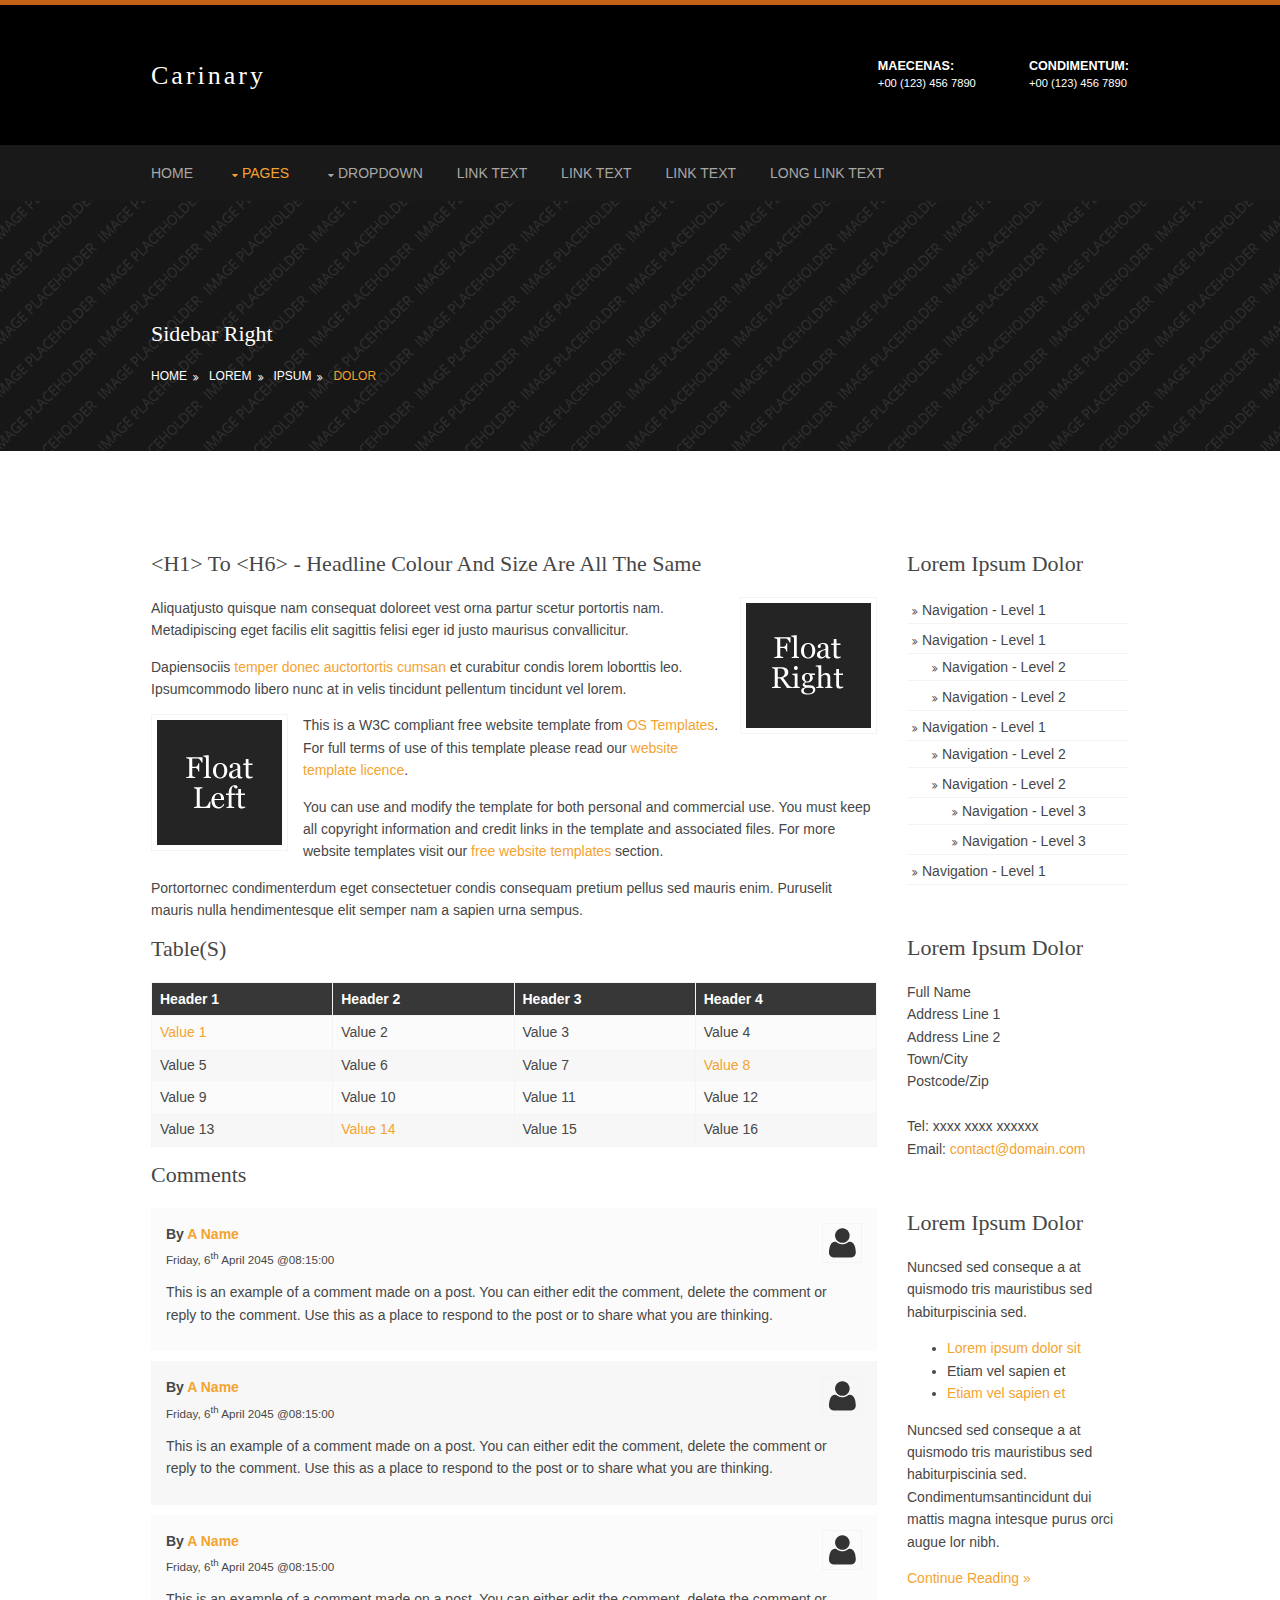
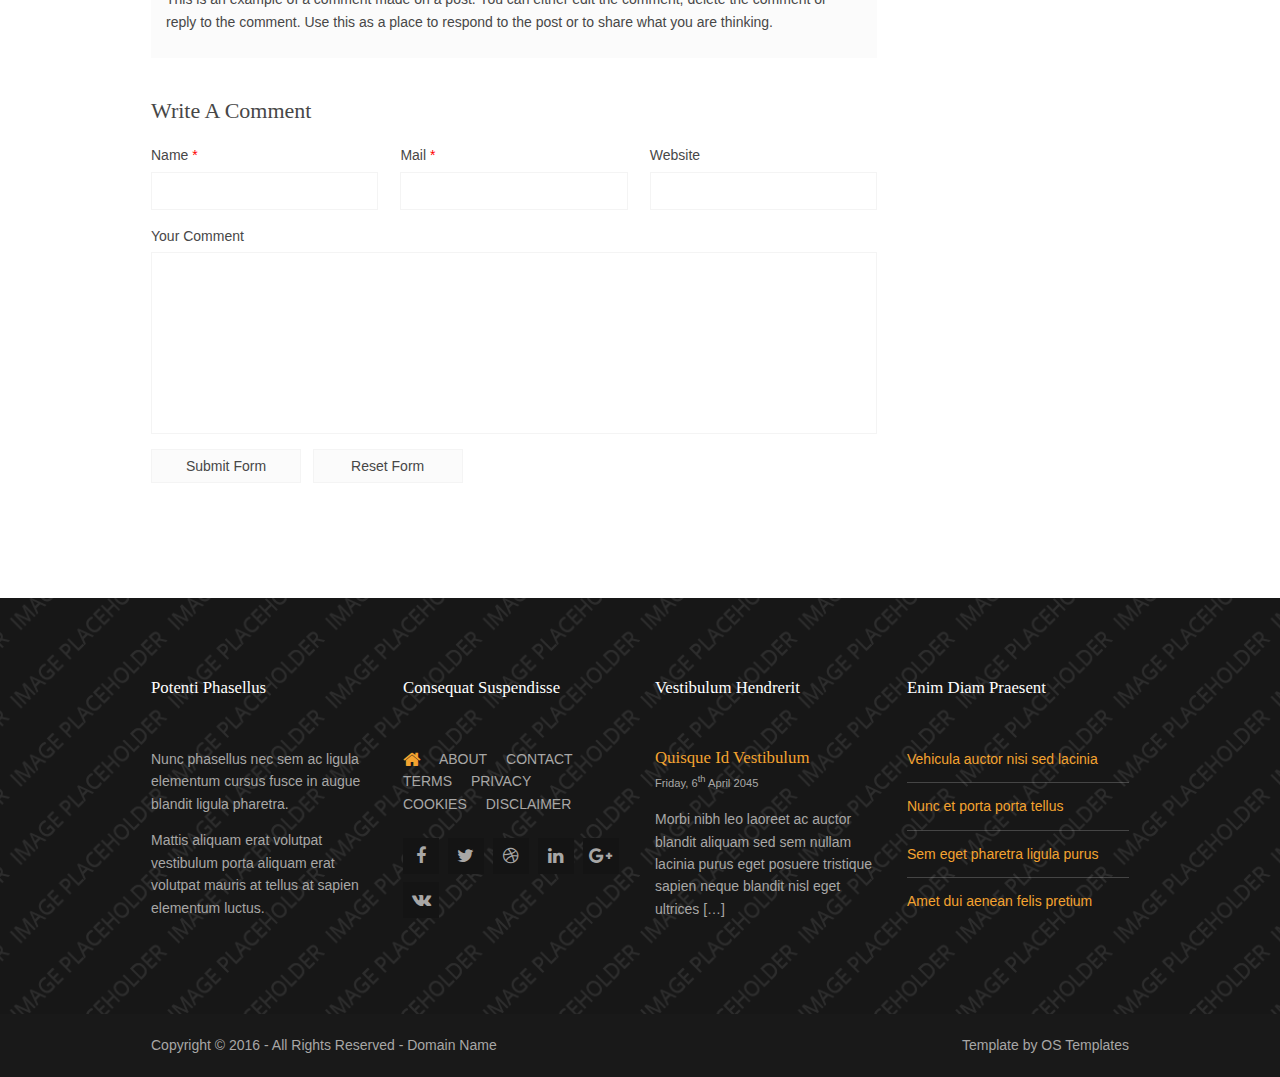
<file: Business page/carinary/pages/sidebar-right.html>
<!DOCTYPE html>
<!--
Template Name: Carinary
Author: <a href="http://www.os-templates.com/">OS Templates</a>
Author URI: http://www.os-templates.com/
Licence: Free to use under our free template licence terms
Licence URI: http://www.os-templates.com/template-terms
-->
<html lang="">
<head>
<title>Carinary | Pages | Sidebar Right</title>
<meta charset="utf-8">
<meta name="viewport" content="width=device-width, initial-scale=1.0, maximum-scale=1.0, user-scalable=no">
<link href="../layout/styles/layout.css" rel="stylesheet" type="text/css" media="all">
</head>
<body id="top">
<!-- ################################################################################################ -->
<!-- ################################################################################################ -->
<!-- ################################################################################################ -->
<div class="wrapper row1">
  <header id="header" class="hoc clear"> 
    <!-- ################################################################################################ -->
    <div id="logo" class="fl_left">
      <h1><a href="../index.html">Carinary</a></h1>
    </div>
    <div id="quickinfo" class="fl_right">
      <ul class="nospace inline">
        <li><strong>Maecenas:</strong><br>
          +00 (123) 456 7890</li>
        <li><strong>Condimentum:</strong><br>
          +00 (123) 456 7890</li>
      </ul>
    </div>
    <!-- ################################################################################################ -->
  </header>
</div>
<!-- ################################################################################################ -->
<!-- ################################################################################################ -->
<!-- ################################################################################################ -->
<div class="wrapper row2">
  <nav id="mainav" class="hoc clear"> 
    <!-- ################################################################################################ -->
    <ul class="clear">
      <li><a href="../index.html">Home</a></li>
      <li class="active"><a class="drop" href="#">Pages</a>
        <ul>
          <li><a href="gallery.html">Gallery</a></li>
          <li><a href="full-width.html">Full Width</a></li>
          <li><a href="sidebar-left.html">Sidebar Left</a></li>
          <li class="active"><a href="sidebar-right.html">Sidebar Right</a></li>
          <li><a href="basic-grid.html">Basic Grid</a></li>
        </ul>
      </li>
      <li><a class="drop" href="#">Dropdown</a>
        <ul>
          <li><a href="#">Level 2</a></li>
          <li><a class="drop" href="#">Level 2 + Drop</a>
            <ul>
              <li><a href="#">Level 3</a></li>
              <li><a href="#">Level 3</a></li>
              <li><a href="#">Level 3</a></li>
            </ul>
          </li>
          <li><a href="#">Level 2</a></li>
        </ul>
      </li>
      <li><a href="#">Link Text</a></li>
      <li><a href="#">Link Text</a></li>
      <li><a href="#">Link Text</a></li>
      <li><a href="#">Long Link Text</a></li>
    </ul>
    <!-- ################################################################################################ -->
  </nav>
</div>
<!-- ################################################################################################ -->
<!-- ################################################################################################ -->
<!-- ################################################################################################ -->
<div class="wrapper bgded overlay" style="background-image:url('../images/demo/backgrounds/01.png');">
  <section id="breadcrumb" class="hoc clear"> 
    <!-- ################################################################################################ -->
    <h6 class="heading">Sidebar Right</h6>
    <!-- ################################################################################################ -->
    <ul>
      <li><a href="#">Home</a></li>
      <li><a href="#">Lorem</a></li>
      <li><a href="#">Ipsum</a></li>
      <li><a href="#">Dolor</a></li>
    </ul>
    <!-- ################################################################################################ -->
  </section>
</div>
<!-- ################################################################################################ -->
<!-- ################################################################################################ -->
<!-- ################################################################################################ -->
<div class="wrapper row3">
  <main class="hoc container clear"> 
    <!-- main body -->
    <!-- ################################################################################################ -->
    <div class="content three_quarter first"> 
      <!-- ################################################################################################ -->
      <h1>&lt;h1&gt; to &lt;h6&gt; - Headline Colour and Size Are All The Same</h1>
      <img class="imgr borderedbox inspace-5" src="../images/demo/imgr.gif" alt="">
      <p>Aliquatjusto quisque nam consequat doloreet vest orna partur scetur portortis nam. Metadipiscing eget facilis elit sagittis felisi eger id justo maurisus convallicitur.</p>
      <p>Dapiensociis <a href="#">temper donec auctortortis cumsan</a> et curabitur condis lorem loborttis leo. Ipsumcommodo libero nunc at in velis tincidunt pellentum tincidunt vel lorem.</p>
      <img class="imgl borderedbox inspace-5" src="../images/demo/imgl.gif" alt="">
      <p>This is a W3C compliant free website template from <a href="http://www.os-templates.com/" title="Free Website Templates">OS Templates</a>. For full terms of use of this template please read our <a href="http://www.os-templates.com/template-terms">website template licence</a>.</p>
      <p>You can use and modify the template for both personal and commercial use. You must keep all copyright information and credit links in the template and associated files. For more website templates visit our <a href="http://www.os-templates.com/">free website templates</a> section.</p>
      <p>Portortornec condimenterdum eget consectetuer condis consequam pretium pellus sed mauris enim. Puruselit mauris nulla hendimentesque elit semper nam a sapien urna sempus.</p>
      <h1>Table(s)</h1>
      <div class="scrollable">
        <table>
          <thead>
            <tr>
              <th>Header 1</th>
              <th>Header 2</th>
              <th>Header 3</th>
              <th>Header 4</th>
            </tr>
          </thead>
          <tbody>
            <tr>
              <td><a href="#">Value 1</a></td>
              <td>Value 2</td>
              <td>Value 3</td>
              <td>Value 4</td>
            </tr>
            <tr>
              <td>Value 5</td>
              <td>Value 6</td>
              <td>Value 7</td>
              <td><a href="#">Value 8</a></td>
            </tr>
            <tr>
              <td>Value 9</td>
              <td>Value 10</td>
              <td>Value 11</td>
              <td>Value 12</td>
            </tr>
            <tr>
              <td>Value 13</td>
              <td><a href="#">Value 14</a></td>
              <td>Value 15</td>
              <td>Value 16</td>
            </tr>
          </tbody>
        </table>
      </div>
      <div id="comments">
        <h2>Comments</h2>
        <ul>
          <li>
            <article>
              <header>
                <figure class="avatar"><img src="../images/demo/avatar.png" alt=""></figure>
                <address>
                By <a href="#">A Name</a>
                </address>
                <time datetime="2045-04-06T08:15+00:00">Friday, 6<sup>th</sup> April 2045 @08:15:00</time>
              </header>
              <div class="comcont">
                <p>This is an example of a comment made on a post. You can either edit the comment, delete the comment or reply to the comment. Use this as a place to respond to the post or to share what you are thinking.</p>
              </div>
            </article>
          </li>
          <li>
            <article>
              <header>
                <figure class="avatar"><img src="../images/demo/avatar.png" alt=""></figure>
                <address>
                By <a href="#">A Name</a>
                </address>
                <time datetime="2045-04-06T08:15+00:00">Friday, 6<sup>th</sup> April 2045 @08:15:00</time>
              </header>
              <div class="comcont">
                <p>This is an example of a comment made on a post. You can either edit the comment, delete the comment or reply to the comment. Use this as a place to respond to the post or to share what you are thinking.</p>
              </div>
            </article>
          </li>
          <li>
            <article>
              <header>
                <figure class="avatar"><img src="../images/demo/avatar.png" alt=""></figure>
                <address>
                By <a href="#">A Name</a>
                </address>
                <time datetime="2045-04-06T08:15+00:00">Friday, 6<sup>th</sup> April 2045 @08:15:00</time>
              </header>
              <div class="comcont">
                <p>This is an example of a comment made on a post. You can either edit the comment, delete the comment or reply to the comment. Use this as a place to respond to the post or to share what you are thinking.</p>
              </div>
            </article>
          </li>
        </ul>
        <h2>Write A Comment</h2>
        <form action="#" method="post">
          <div class="one_third first">
            <label for="name">Name <span>*</span></label>
            <input type="text" name="name" id="name" value="" size="22" required>
          </div>
          <div class="one_third">
            <label for="email">Mail <span>*</span></label>
            <input type="email" name="email" id="email" value="" size="22" required>
          </div>
          <div class="one_third">
            <label for="url">Website</label>
            <input type="url" name="url" id="url" value="" size="22">
          </div>
          <div class="block clear">
            <label for="comment">Your Comment</label>
            <textarea name="comment" id="comment" cols="25" rows="10"></textarea>
          </div>
          <div>
            <input type="submit" name="submit" value="Submit Form">
            &nbsp;
            <input type="reset" name="reset" value="Reset Form">
          </div>
        </form>
      </div>
      <!-- ################################################################################################ -->
    </div>
    <!-- ################################################################################################ -->
    <!-- ################################################################################################ -->
    <div class="sidebar one_quarter"> 
      <!-- ################################################################################################ -->
      <h6>Lorem ipsum dolor</h6>
      <nav class="sdb_holder">
        <ul>
          <li><a href="#">Navigation - Level 1</a></li>
          <li><a href="#">Navigation - Level 1</a>
            <ul>
              <li><a href="#">Navigation - Level 2</a></li>
              <li><a href="#">Navigation - Level 2</a></li>
            </ul>
          </li>
          <li><a href="#">Navigation - Level 1</a>
            <ul>
              <li><a href="#">Navigation - Level 2</a></li>
              <li><a href="#">Navigation - Level 2</a>
                <ul>
                  <li><a href="#">Navigation - Level 3</a></li>
                  <li><a href="#">Navigation - Level 3</a></li>
                </ul>
              </li>
            </ul>
          </li>
          <li><a href="#">Navigation - Level 1</a></li>
        </ul>
      </nav>
      <div class="sdb_holder">
        <h6>Lorem ipsum dolor</h6>
        <address>
        Full Name<br>
        Address Line 1<br>
        Address Line 2<br>
        Town/City<br>
        Postcode/Zip<br>
        <br>
        Tel: xxxx xxxx xxxxxx<br>
        Email: <a href="#">contact@domain.com</a>
        </address>
      </div>
      <div class="sdb_holder">
        <article>
          <h6>Lorem ipsum dolor</h6>
          <p>Nuncsed sed conseque a at quismodo tris mauristibus sed habiturpiscinia sed.</p>
          <ul>
            <li><a href="#">Lorem ipsum dolor sit</a></li>
            <li>Etiam vel sapien et</li>
            <li><a href="#">Etiam vel sapien et</a></li>
          </ul>
          <p>Nuncsed sed conseque a at quismodo tris mauristibus sed habiturpiscinia sed. Condimentumsantincidunt dui mattis magna intesque purus orci augue lor nibh.</p>
          <p class="more"><a href="#">Continue Reading &raquo;</a></p>
        </article>
      </div>
      <!-- ################################################################################################ -->
    </div>
    <!-- ################################################################################################ -->
    <!-- / main body -->
    <div class="clear"></div>
  </main>
</div>
<!-- ################################################################################################ -->
<!-- ################################################################################################ -->
<!-- ################################################################################################ -->
<div class="wrapper row4 bgded overlay" style="background-image:url('../images/demo/backgrounds/04.png');">
  <footer id="footer" class="hoc clear"> 
    <!-- ################################################################################################ -->
    <div class="one_quarter first">
      <h6 class="heading">Potenti phasellus</h6>
      <p>Nunc phasellus nec sem ac ligula elementum cursus fusce in augue blandit ligula pharetra.</p>
      <p>Mattis aliquam erat volutpat vestibulum porta aliquam erat volutpat mauris at tellus at sapien elementum luctus.</p>
    </div>
    <div class="one_quarter">
      <h6 class="heading">Consequat suspendisse</h6>
      <nav>
        <ul class="nospace">
          <li><a href="#"><i class="fa fa-lg fa-home"></i></a></li>
          <li><a href="#">About</a></li>
          <li><a href="#">Contact</a></li>
          <li><a href="#">Terms</a></li>
          <li><a href="#">Privacy</a></li>
          <li><a href="#">Cookies</a></li>
          <li><a href="#">Disclaimer</a></li>
        </ul>
      </nav>
      <ul class="faico clear">
        <li><a class="faicon-facebook" href="#"><i class="fa fa-facebook"></i></a></li>
        <li><a class="faicon-twitter" href="#"><i class="fa fa-twitter"></i></a></li>
        <li><a class="faicon-dribble" href="#"><i class="fa fa-dribbble"></i></a></li>
        <li><a class="faicon-linkedin" href="#"><i class="fa fa-linkedin"></i></a></li>
        <li><a class="faicon-google-plus" href="#"><i class="fa fa-google-plus"></i></a></li>
        <li><a class="faicon-vk" href="#"><i class="fa fa-vk"></i></a></li>
      </ul>
    </div>
    <div class="one_quarter">
      <h6 class="heading">Vestibulum hendrerit</h6>
      <article>
        <h2 class="nospace font-x1"><a href="#">Quisque id vestibulum</a></h2>
        <time class="font-xs" datetime="2045-04-06">Friday, 6<sup>th</sup> April 2045</time>
        <p>Morbi nibh leo laoreet ac auctor blandit aliquam sed sem nullam lacinia purus eget posuere tristique sapien neque blandit nisl eget ultrices [&hellip;]</p>
      </article>
    </div>
    <div class="one_quarter">
      <h6 class="heading">Enim diam praesent</h6>
      <ul class="nospace linklist">
        <li><a href="#">Vehicula auctor nisi sed lacinia</a></li>
        <li><a href="#">Nunc et porta porta tellus</a></li>
        <li><a href="#">Sem eget pharetra ligula purus</a></li>
        <li><a href="#">Amet dui aenean felis pretium</a></li>
      </ul>
    </div>
    <!-- ################################################################################################ -->
  </footer>
</div>
<!-- ################################################################################################ -->
<!-- ################################################################################################ -->
<!-- ################################################################################################ -->
<div class="wrapper row5">
  <div id="copyright" class="hoc clear"> 
    <!-- ################################################################################################ -->
    <p class="fl_left">Copyright &copy; 2016 - All Rights Reserved - <a href="#">Domain Name</a></p>
    <p class="fl_right">Template by <a target="_blank" href="http://www.os-templates.com/" title="Free Website Templates">OS Templates</a></p>
    <!-- ################################################################################################ -->
  </div>
</div>
<!-- ################################################################################################ -->
<!-- ################################################################################################ -->
<!-- ################################################################################################ -->
<a id="backtotop" href="#top"><i class="fa fa-chevron-up"></i></a>
<!-- JAVASCRIPTS -->
<script src="../layout/scripts/jquery.min.js"></script>
<script src="../layout/scripts/jquery.backtotop.js"></script>
<script src="../layout/scripts/jquery.mobilemenu.js"></script>
</body>
</html>
</file>
<file: flex/stylesheet.css>
.flex-container {
  display:flex;
  width: 400px;
  height: 130px;
  background-color: transparent;
  flex-direction: row;
  justify-content: flex-item;
}

.flex-item {
  background-color: black;
  width: 90px;
  height: 90px;
  margin: 10px;
  border-style:hidden;
}

  .flex-container1 {
    display:flex;
    width: 100px;
    height: 130px;
    background-color: transparent;
    flex-direction: row;
    justify-content: flex-item;
  }

  .flex-item1 {
    background-color: white;
    width: 90px;
    height: 90px;
    margin: 10px;
    border-style:hidden;
</file>
<file: Menu /stylesheet.css>
/* Add a black background color to the top navigation */
.topnav {
    background-color: #333;
    overflow: hidden;
}

/* Style the links inside the navigation bar */
.topnav a {
    float: left;
    display: block;
    color: #f2f2f2;
    text-align: center;
    padding: 14px 16px;
    text-decoration: none;
    font-size: 17px;
}

/* Change the color of links on hover */
.topnav a:hover {
    background-color: #ddd;
    color: black;
}

/* Hide the link that should open and close the topnav on small screens */
.topnav .icon {
    display: none;
</file>
<file: Business page/carinary/layout/styles/layout.css>
@charset "utf-8";
/*
Template Name: Carinary
Author: <a href="http://www.os-templates.com/">OS Templates</a>
Author URI: http://www.os-templates.com/
Licence: Free to use under our free template licence terms
Licence URI: http://www.os-templates.com/template-terms
File: Layout CSS
*/

@import url("font-awesome.min.css");
@import url("custom.flexslider.css");
@import url("framework.css");


/* Rows
--------------------------------------------------------------------------------------------------------------- */
.row1{border-top:5px solid;}
.row2, .row2 a{}
.row3, .row3 a{}
.row4, .row4 a{}
.row5, .row5 a{}


/* Header
--------------------------------------------------------------------------------------------------------------- */
#header{padding:50px 0;}

#header #logo *{margin:0; padding:0; line-height:1;}
#header #logo h1{margin-top:8px; font-size:26px; letter-spacing:3px;}

#header #quickinfo{font-size:.8rem; text-transform:uppercase;}
#header #quickinfo li{margin-right:50px;}
#header #quickinfo li:last-child{margin-right:0;}
#header #quickinfo strong{display:block; margin:0 0 -5px 0; padding:0; font-size:.9rem;}
#header #quickinfo br{display:none;}


/* Page Intro
--------------------------------------------------------------------------------------------------------------- */
#pageintro{padding:200px 0;}

#pageintro li{}
#pageintro li article{display:block; max-width:55%;}
#pageintro li article *{word-wrap:break-word;}
#pageintro li .heading{margin-bottom:20px; font-size:3rem; font-weight:700;}
#pageintro li p{font-size:1.2rem;}
#pageintro li footer{margin-top:50px;}


/* Content Area
--------------------------------------------------------------------------------------------------------------- */
.container{padding:100px 0;}

/* Content */
.container .content{}

.sectiontitle{display:block; margin-bottom:50px; text-align:center;}
.sectiontitle *{margin:0;}
.sectiontitle .heading{display:inline-block; position:relative; padding-bottom:8px;}
.sectiontitle .heading::after{display:block; position:absolute; bottom:0; left:50%; width:50px; height:2px; margin-left:-25px; content:"";}

.services li:nth-child(-n+3){}/* Adds bottom margin to the first three elements only */
.services > li:last-child{margin-bottom:0;}/* Used when elements stack in small viewports */
.services article{display:block; position:relative; padding:20px 0 0 30px; z-index:1;}
.services article::before, .services article::after{display:table; content:"";}
.services article::after{clear:both;}
.services article *{margin:0 0 15px 0;}
.services article > :last-child{margin-bottom:0;}
.services article i{display:block; position:absolute; top:0; left:0; margin:0; padding:0; line-height:1; font-size:60px; z-index:-1;}
.services article .heading{}
.services article p{}
.services article footer{margin-top:30px;}

.testimonials{}
.testimonials article{position:relative; padding-left:130px;}
.testimonials article:last-child{margin-bottom:0;}/* Used when elements stack in small viewports */
.testimonials article img{position:absolute; top:0; left:0; border-radius:50%;}
.testimonials article blockquote{margin:0 0 20px 0; padding:0;}
.testimonials article .heading{margin:0;}
.testimonials article em{display:block; margin-top:-5px; font-size:.8rem; font-style:normal;}

.team figure{display:block; position:relative; max-width:320px;}
.team > figure:last-child{margin-bottom:0;}/* Used when elements stack in small viewports */
.team > figure > a{display:inline-block; position:relative; max-width:100%; margin-bottom:30px;}
.team > figure > a::before, .team > figure > a::after{display:block; position:absolute; content:""; text-align:center; opacity:0;}
.team > figure > a::before{top:0; right:0; bottom:0; left:0; border:2px solid;}
.team > figure > a::after{top:50%; left:50%; width:50px; height:50px; line-height:50px; margin:-25px 0 0 -25px; content:"\f06e";/* fa-eye */ font-family:"FontAwesome"; font-size:36px;}
.team > figure > a::before, .team > figure > a img{border-radius:50%; background-clip:padding-box;}
.team > figure > a:hover::before, .team > figure > a:hover::after{opacity:1;}
.team figure figcaption{text-align:center;}
.team figure figcaption *{margin:0; line-height:1;}
.team figure figcaption .heading{margin-bottom:8px;}
.team figure figcaption em{display:block; font-size:.8rem; font-style:normal;}
.team figure figcaption footer{margin-top:15px;}
.team figure figcaption footer .faico li{margin:0 5px;}
.team figure figcaption footer .faico li a{width:auto; height:auto; line-height:normal; font-size:14px;}

.logos{padding:50px 0;}
.logos li:last-child{margin-bottom:0;}/* Used when elements stack in small viewports */

/* Comments */
#comments ul{margin:0 0 40px 0; padding:0; list-style:none;}
#comments li{margin:0 0 10px 0; padding:15px;}
#comments .avatar{float:right; margin:0 0 10px 10px; padding:3px; border:1px solid;}
#comments address{font-weight:bold;}
#comments time{font-size:smaller;}
#comments .comcont{display:block; margin:0; padding:0;}
#comments .comcont p{margin:10px 5px 10px 0; padding:0;}

#comments form{display:block; width:100%;}
#comments input, #comments textarea{width:100%; padding:10px; border:1px solid;}
#comments textarea{overflow:auto;}
#comments div{margin-bottom:15px;}
#comments input[type="submit"], #comments input[type="reset"]{display:inline-block; width:auto; min-width:150px; margin:0; padding:8px 5px; cursor:pointer;}

/* Sidebar */
.container .sidebar{}

.sidebar .sdb_holder{margin-bottom:50px;}
.sidebar .sdb_holder:last-child{margin-bottom:0;}


/* Footer
--------------------------------------------------------------------------------------------------------------- */
#footer{padding:80px 0;}

#footer .heading{margin-bottom:50px; font-size:1.2rem;}

#footer nav{margin-bottom:15px; text-transform:uppercase;}
#footer nav ul{}
#footer nav ul li{display:inline-block; margin-right:15px;}
#footer nav ul li:last-child{margin-right:0;}

#footer .linklist li{display:block; margin-bottom:12px; padding:0 0 12px 0; border-bottom:1px solid;}
#footer .linklist li:last-child{margin:0; padding:0; border:none;}
#footer .linklist li::before, #footer .linklist li::after{display:table; content:"";}
#footer .linklist li, #footer .linklist li::after{clear:both;}


/* Copyright
--------------------------------------------------------------------------------------------------------------- */
#copyright{padding:20px 0;}
#copyright *{margin:0; padding:0;}


/* Transition Fade
--------------------------------------------------------------------------------------------------------------- */
*, *::before, *::after{transition:all .3s ease-in-out;}
#mainav form *{transition:none !important;}


/* ------------------------------------------------------------------------------------------------------------ */
/* ------------------------------------------------------------------------------------------------------------ */
/* ------------------------------------------------------------------------------------------------------------ */
/* ------------------------------------------------------------------------------------------------------------ */
/* ------------------------------------------------------------------------------------------------------------ */


/* Navigation
--------------------------------------------------------------------------------------------------------------- */
nav ul, nav ol{margin:0; padding:0; list-style:none;}

#mainav, #breadcrumb, .sidebar nav{line-height:normal;}
#mainav .drop::after, #mainav li li .drop::after, #breadcrumb li a::after, .sidebar nav a::after{position:absolute; font-family:"FontAwesome"; font-size:10px; line-height:10px;}

/* Top Navigation */
#mainav{}
#mainav ul{text-transform:uppercase;}
#mainav ul ul{z-index:9999; position:absolute; width:160px; text-transform:none;}
#mainav ul ul ul{left:160px; top:0;}
#mainav li{display:inline-block; position:relative; margin:0 30px 0 0; padding:0;}
#mainav li:last-child{margin-right:0;}
#mainav li li{width:100%; margin:0;}
#mainav li a{display:block; padding:20px 0;}
#mainav li li a{border:solid; border-width:0 0 1px 0;}
#mainav .drop{padding-left:15px;}
#mainav li li a, #mainav li li .drop{display:block; margin:0; padding:10px 15px;}
#mainav .drop::after, #mainav li li .drop::after{content:"\f0d7";}
#mainav .drop::after{top:25px; left:5px;}
#mainav li li .drop::after{top:15px; left:5px;}
#mainav ul ul{visibility:hidden; opacity:0;}
#mainav ul li:hover > ul{visibility:visible; opacity:1;}

#mainav form{display:none; margin:0; padding:20px 0;}
#mainav form select, #mainav form select option{display:block; cursor:pointer; outline:none;}
#mainav form select{width:100%; padding:5px; border:1px solid;}
#mainav form select option{margin:5px; padding:0; border:none;}

/* Breadcrumb */
#breadcrumb{padding:120px 0 30px;}
#breadcrumb ul{margin:0 0 30px 0; padding:0 0 8px 0; list-style:none; text-transform:uppercase;}
#breadcrumb li{display:inline-block; margin:0 6px 0 0; padding:0;}
#breadcrumb li a{display:block; position:relative; margin:0; padding:0 12px 0 0; font-size:12px;}
#breadcrumb li a::after{top:3px; right:0; content:"\f101";}
#breadcrumb li:last-child a{margin:0; padding:0;}
#breadcrumb li:last-child a::after{display:none;}

/* Sidebar Navigation */
.sidebar nav{display:block; width:100%;}
.sidebar nav li{margin:0 0 3px 0; padding:0;}
.sidebar nav a{display:block; position:relative; margin:0; padding:5px 10px 5px 15px; text-decoration:none; border:solid; border-width:0 0 1px 0;}
.sidebar nav a::after{top:9px; left:5px; content:"\f101";}
.sidebar nav ul ul a{padding-left:35px;}
.sidebar nav ul ul a::after{left:25px;}
.sidebar nav ul ul ul a{padding-left:55px;}
.sidebar nav ul ul ul a::after{left:45px;}

/* Pagination */
.pagination{display:block; width:100%; text-align:center; clear:both;}
.pagination li{display:inline-block; margin:0 2px 0 0;}
.pagination li:last-child{margin-right:0;}
.pagination a, .pagination strong{display:block; padding:8px 11px; border:1px solid; background-clip:padding-box; font-weight:normal;}

/* Back to Top */
#backtotop{z-index:999; display:inline-block; position:fixed; visibility:hidden; bottom:20px; right:20px; width:36px; height:36px; line-height:36px; font-size:16px; text-align:center; opacity:.2;}
#backtotop i{display:block; width:100%; height:100%; line-height:inherit;}
#backtotop.visible{visibility:visible; opacity:.5;}
#backtotop:hover{opacity:1;}


/* Tables
--------------------------------------------------------------------------------------------------------------- */
table, th, td{border:1px solid; border-collapse:collapse; vertical-align:top;}
table, th{table-layout:auto;}
table{width:100%; margin-bottom:15px;}
th, td{padding:5px 8px;}
td{border-width:0 1px;}


/* Gallery
--------------------------------------------------------------------------------------------------------------- */
#gallery{display:block; width:100%; margin-bottom:50px;}
#gallery figure figcaption{display:block; width:100%; clear:both;}
#gallery li{margin-bottom:30px;}


/* Font Awesome Social Icons
--------------------------------------------------------------------------------------------------------------- */
.faico{margin:0; padding:0; list-style:none;}
.faico li{display:inline-block; margin:8px 5px 0 0; padding:0; line-height:normal;}
.faico li:last-child{margin-right:0;}
.faico a{display:inline-block; width:36px; height:36px; line-height:36px; font-size:18px; text-align:center;}

.faico a{color:inherit;}
.faico a:hover{}

.faicon-dribble:hover{color:#EA4C89;}
.faicon-facebook:hover{color:#3B5998;}
.faicon-google-plus:hover{color:#DB4A39;}
.faicon-linkedin:hover{color:#0E76A8;}
.faicon-twitter:hover{color:#00ACEE;}
.faicon-vk:hover{color:#4E658E;}


/* ------------------------------------------------------------------------------------------------------------ */
/* ------------------------------------------------------------------------------------------------------------ */
/* ------------------------------------------------------------------------------------------------------------ */
/* ------------------------------------------------------------------------------------------------------------ */
/* ------------------------------------------------------------------------------------------------------------ */


/* Colours
--------------------------------------------------------------------------------------------------------------- */
body{color:#A8A7A6; background-color:#191919;}
a{color:#F4A330;}
a:active, a:focus{background:transparent;}/* IE10 + 11 Bugfix - prevents grey background */
hr, .borderedbox{border-color:#F4F4F4;}
label span{color:#FF0000; background-color:inherit;}
input:focus, textarea:focus, *:required:focus{border-color:#F4A330;}

.overlay{color:#FFFFFF; background-color:inherit;}
.overlay::after{color:inherit; background-color:rgba(0,0,0,.55);}
.overlay.light{color:#474747;}
.overlay.light::after{background-color:rgba(255,255,255,.8);}
.overlay.coloured::after{background-color:#C46219;}

.btn, .btn.inverse:hover{color:#FFFFFF; background-color:#F4A330; border-color:#F4A330;}
.btn:hover, .btn.inverse{color:inherit; background-color:transparent; border-color:inherit;}


/* Flexslider */
.flex-direction-nav a, .flex-direction-nav .flex-disabled:hover{color:#FFFFFF;}
.flex-direction-nav a:hover{color:#F4A330;}


/* Rows */
.row1{color:#FFFFFF; background-color:#000000; border-color:#C46219;}
.row2, .row2 a{}
.row3{color:#474747; background-color:#FFFFFF;}
.row4{color:#A8A7A6;}
.row5, .row5 a{color:#A8A7A6; background-color:#191919;}


/* Header */
#header #logo a{color:inherit;}


/* Page Intro */
#pageintro li{color:#FFFFFF;}


/* Content Area */
.sectiontitle .heading::after{background-color:#C46219;}

.services article i{color:rgba(255,255,255,.2);}

.team > figure > a{color:inherit;}
.team > figure > a:hover::before{background:rgba(0,0,0,.2); border-color:#F4A330;}
.team > figure > a:hover::after{color:#FFFFFF;}


/* Footer */
#footer .heading{color:#FFFFFF;}

#footer hr, #footer .borderedbox, #footer .linklist li{border-color:rgba(255,255,255,.2);}

#footer nav a{color:inherit;}
#footer nav li:first-child a, #footer nav a:hover{color:#F4A330;}

#footer .faico a{color:inherit; background-color:#141414;}
#footer .faico a:hover{color:#FFFFFF;}
#footer .faicon-dribble:hover{background-color:#EA4C89;}
#footer .faicon-facebook:hover{background-color:#3B5998;}
#footer .faicon-google-plus:hover{background-color:#DB4A39;}
#footer .faicon-linkedin:hover{background-color:#0E76A8;}
#footer .faicon-twitter:hover{background-color:#00ACEE;}
#footer .faicon-vk:hover{background-color:#4E658E;}


/* Navigation */
#mainav li a{color:inherit;}
#mainav .active a, #mainav a:hover, #mainav li:hover > a{color:#F4A330; background-color:inherit;}
#mainav li li a, #mainav .active li a{color:#FFFFFF; background-color:rgba(0,0,0,.6); border-color:rgba(0,0,0,.6);}
#mainav li li:hover > a, #mainav .active .active > a{color:#FFFFFF; background-color:#F4A330;}
#mainav form select{color:#FFFFFF; background-color:#000000; border-color:rgba(255,255,255,.2);}

#breadcrumb a{color:inherit; background-color:inherit;}
#breadcrumb li:last-child a{color:#F4A330;}

.container .sidebar nav a{color:inherit; border-color:#F4F4F4;}
.container .sidebar nav a:hover{color:#F4A330;}

.pagination a, .pagination strong{border-color:#F4F4F4;}
.pagination .current *{color:#FFFFFF; background-color:#F4A330;}

#backtotop{color:#FFFFFF; background-color:#F4A330;}


/* Tables + Comments */
table, th, td, #comments .avatar, #comments input, #comments textarea{border-color:#F4F4F4;}
#comments input:focus, #comments textarea:focus, #comments *:required:focus{border-color:#F4A330;}
th{color:#FFFFFF; background-color:#373737;}
tr, #comments li, #comments input[type="submit"], #comments input[type="reset"]{color:inherit; background-color:#FBFBFB;}
tr:nth-child(even), #comments li:nth-child(even){color:inherit; background-color:#F7F7F7;}
table a, #comments a{background-color:inherit;}


/* ------------------------------------------------------------------------------------------------------------ */
/* ------------------------------------------------------------------------------------------------------------ */
/* ------------------------------------------------------------------------------------------------------------ */
/* ------------------------------------------------------------------------------------------------------------ */
/* ------------------------------------------------------------------------------------------------------------ */


/* Media Queries
--------------------------------------------------------------------------------------------------------------- */
@-ms-viewport{width:device-width;}


/* Max Wrapper Width - Laptop, Desktop etc.
--------------------------------------------------------------------------------------------------------------- */
@media screen and (min-width:978px){
	.hoc{max-width:978px;}
}


/* Mobile Devices
--------------------------------------------------------------------------------------------------------------- */
@media screen and (max-width:900px){
	.hoc{max-width:90%;}

	#header{}

	#mainav{}
	#mainav ul{display:none;}
	#mainav form{display:block;}

	#breadcrumb{}

	.container{}
	#comments input[type="reset"]{margin-top:10px;}
	.pagination li{display:inline-block; margin:0 5px 5px 0;}

	#footer{}

	#copyright{}
	#copyright p:first-of-type{margin-bottom:10px;}
}


@media screen and (max-width:750px){
	.imgl, .imgr{display:inline-block; float:none; margin:0 0 10px 0;}
	.fl_left, .fl_right{display:block; float:none;}
	.group .group > *:last-child, .clear .clear > *:last-child, .clear .group > *:last-child, .group .clear > *:last-child{margin-bottom:0;}/* Experimental - Needs more testing in different situations, stops double margin when stacking */
	.one_half, .one_third, .two_third, .one_quarter, .two_quarter, .three_quarter{display:block; float:none; width:auto; margin:0 0 30px 0; padding:0;}

	#header{text-align:center;}
	#header #logo{margin:0 0 30px 0;}

	#pageintro li article{max-width:none;}
	#pageintro li .heading{font-size:2rem;}
}


@media screen and (max-width:450px){
	.testimonials article{padding-left:0;}
	.testimonials article img{position:relative; top:inherit; left:inherit; margin-bottom:20px;}
}


/* Other
--------------------------------------------------------------------------------------------------------------- */
@media screen and (max-width:650px){
	.scrollable{display:block; width:100%; margin:0 0 30px 0; padding:0 0 15px 0; overflow:auto; overflow-x:scroll;}
	.scrollable table{margin:0; padding:0; white-space:nowrap;}

	.inline li{display:block; margin-bottom:10px;}
	.pushright li{margin-right:0;}

	.font-x2{font-size:1.4rem;}
	.font-x3{font-size:1.6rem;}

	#header #quickinfo li{display:block; margin-right:0;}
}
</file>
<file: Business page/hoppler/layout/styles/layout.css>
@charset "utf-8";
/*
Template Name: Hoppler
Author: <a href="http://www.os-templates.com/">OS Templates</a>
Author URI: http://www.os-templates.com/
Licence: Free to use under our free template licence terms
Licence URI: http://www.os-templates.com/template-terms
File: Layout CSS
*/

@import url("font-awesome.min.css");
@import url("framework.css");

/* Rows
--------------------------------------------------------------------------------------------------------------- */
.row1{border-bottom:1px solid;}
.row2, .row2 a{}
.row3, .row3 a{}
.row4, .row4 a{}
.row5, .row5 a{}


/* Header
--------------------------------------------------------------------------------------------------------------- */
#header{}

#header #logo{margin:30px 0 0 0;}
#header #logo h1{margin:0; padding:0; font-size:22px; text-transform:uppercase;}


/* Page Intro
--------------------------------------------------------------------------------------------------------------- */
#pageintro{padding:200px 0;}

#pageintro article{display:block; max-width:75%; margin:0 auto; text-align:center;}
#pageintro article *{word-wrap:break-word;}
#pageintro .heading{margin-bottom:20px; font-size:3rem;}
#pageintro p:first-of-type{display:block; max-width:75%; margin:0 auto 30px;}
#pageintro footer{margin-top:80px;}


/* Content Area
--------------------------------------------------------------------------------------------------------------- */
.container{padding:80px 0;}

/* Content */
.container .content{}

.sectiontitle{display:block; margin-bottom:80px; text-align:center;}
.sectiontitle *{margin:0;}
.sectiontitle .heading{display:inline-block; position:relative; padding-bottom:8px;}
.sectiontitle .heading::after{display:block; position:absolute; bottom:0; left:50%; width:50px; height:2px; margin-left:-25px; content:"";}

.videocontainer iframe{border:none; border-width:0;}
.videocontainer figcaption{margin-top:10px;}

.services{text-align:center;}
.services li article{padding:30px 20px;}
.services li article *{margin:0; padding:0;}
.services li article i{margin-bottom:20px;}
.services li article .heading{margin-bottom:15px; font-size:1.2rem;}

.pricelist{display:block; max-width:480px; text-align:center; border:1px solid;}
.pricelist > li *{margin:0;}
.pricelist > li{padding:10px;}
/* This can be specifically defined as the first two elements will always be there */
.pricelist > li:nth-child(3){padding-top:30px;}
/* We have used class="last", as there could be more than the default amount of <li> elements, which would mean using nth-child would be wrong if the individual lists displayed different amounts */
/* If a fixed amount is shown (as in the default template - 8 <li> elements) you can use: .pricelist > li:nth-child(7){padding-top:30px;} */
.pricelist > li.last{padding-bottom:30px;}
.pricelist > li:first-child, .pricelist > li:nth-child(2), .pricelist > li:last-child{padding:20px 10px;}
.pricelist > li:first-child{line-height:1;}
.pricelist > li:first-child strong{font-size:2.8rem; letter-spacing:-3px;}
.pricelist > li:first-child em{font-size:.8rem; text-transform:uppercase; font-style:normal;}
.pricelist > li:nth-child(2){font-size:1.2rem; text-transform:uppercase;}
.pricelist > li:last-child{border-top:1px solid;}
.pricelist > li:last-child > p:first-of-type{margin-bottom:10px; font-size:.8rem; text-transform:uppercase;}

.team figure{display:block; position:relative; max-width:320px;}
.team > figure:last-child{margin-bottom:0;}/* Used when elements stack in smaller viewports */
.team figure figcaption{padding-top:15px; text-align:center;}
.team figure figcaption *{margin:0; line-height:1;}
.team figure figcaption .heading{margin-bottom:8px; font-size:1.2rem;}
.team figure figcaption em{display:block; font-size:.8rem; font-style:normal;}
.team figure figcaption footer{margin-top:15px;}
.team figure figcaption footer .faico li{margin:0 5px;}
.team figure figcaption footer .faico li a{width:auto; height:auto; line-height:normal; font-size:14px;}

.testimonials{}
.testimonials article{max-width:55%; margin:0 auto; text-align:center;}
.testimonials article *{margin:0; padding:0;}
.testimonials article img{margin-bottom:20px; border-radius:50%;}
.testimonials article blockquote{margin-bottom:20px;}
.testimonials article .heading{}
.testimonials article em{display:block; margin-top:-5px; font-size:.8rem; font-style:normal;}

.latest{}
.latest article{}
.latest article figure{display:block; position:relative; margin-bottom:30px;}
.latest article figure img{}
.latest article .txtwrap{}
.latest article .txtwrap .heading{margin:0; font-size:1.2rem;}
.latest article .txtwrap .meta{}
.latest article .txtwrap .meta li{display:inline-block; font-size:.8rem;}
.latest article .txtwrap .meta li::after{margin-left:5px; content:"|";}
.latest article .txtwrap .meta li:last-child::after{margin:0; content:"";}
.latest article .txtwrap p{}
.latest article .txtwrap footer{}

#stats{text-align:center;}
#stats li *{margin:0; padding:0;}
#stats li:last-child{margin-bottom:0;}/* Used when elements stack in small viewports */
#stats li i{margin-bottom:30px;}
#stats li p:first-of-type{margin-bottom:15px; text-transform:uppercase;}
#stats li p:last-of-type{font-size:1.6rem;}

/* Comments */
#comments ul{margin:0 0 40px 0; padding:0; list-style:none;}
#comments li{margin:0 0 10px 0; padding:15px;}
#comments .avatar{float:right; margin:0 0 10px 10px; padding:3px; border:1px solid;}
#comments address{font-weight:bold;}
#comments time{font-size:smaller;}
#comments .comcont{display:block; margin:0; padding:0;}
#comments .comcont p{margin:10px 5px 10px 0; padding:0;}

#comments form{display:block; width:100%;}
#comments input, #comments textarea{width:100%; padding:10px; border:1px solid;}
#comments textarea{overflow:auto;}
#comments div{margin-bottom:15px;}
#comments input[type="submit"], #comments input[type="reset"]{display:inline-block; width:auto; min-width:150px; margin:0; padding:8px 5px; cursor:pointer;}

/* Sidebar */
.container .sidebar{}

.sidebar .sdb_holder{margin-bottom:50px;}
.sidebar .sdb_holder:last-child{margin-bottom:0;}


/* Footer
--------------------------------------------------------------------------------------------------------------- */
#footer{padding:80px 0;}

#footer .heading{margin-bottom:50px; font-size:1.2rem;}

#footer nav{margin-bottom:15px; text-transform:uppercase;}
#footer nav ul{}
#footer nav ul li{display:inline-block; margin-right:15px;}
#footer nav ul li:last-child{margin-right:0;}

#footer .linklist li{display:block; margin-bottom:12px; padding:0 0 12px 0; border-bottom:1px solid;}
#footer .linklist li:last-child{margin:0; padding:0; border:none;}
#footer .linklist li::before, #footer .linklist li::after{display:table; content:"";}
#footer .linklist li, #footer .linklist li::after{clear:both;}


/* Copyright
--------------------------------------------------------------------------------------------------------------- */
#copyright{padding:20px 0;}
#copyright *{margin:0; padding:0;}


/* Transition Fade
This gives a smooth transition to "ALL" elements used in the layout - other than the navigation form used in mobile devices
If you don't want it to fade all elements, you have to list the ones you want to be faded individually
Delete it completely to stop fading
--------------------------------------------------------------------------------------------------------------- */
*, *::before, *::after{transition:all .28s ease-in-out;}
#mainav form *{transition:none !important;}


/* ------------------------------------------------------------------------------------------------------------ */
/* ------------------------------------------------------------------------------------------------------------ */
/* ------------------------------------------------------------------------------------------------------------ */
/* ------------------------------------------------------------------------------------------------------------ */
/* ------------------------------------------------------------------------------------------------------------ */


/* Navigation
--------------------------------------------------------------------------------------------------------------- */
nav ul, nav ol{margin:0; padding:0; list-style:none;}

#mainav, #breadcrumb, .sidebar nav{line-height:normal;}
#mainav .drop::after, #mainav li li .drop::after, #breadcrumb li a::after, .sidebar nav a::after{position:absolute; font-family:"FontAwesome"; font-size:10px; line-height:10px;}

/* Top Navigation */
#mainav{}
#mainav ul{text-transform:uppercase;}
#mainav ul ul{z-index:9999; position:absolute; width:180px; text-transform:none;}
#mainav ul ul ul{left:180px; top:0;}
#mainav li{display:inline-block; position:relative; margin:0 15px 0 0; padding:0;}
#mainav li:last-child{margin-right:0;}
#mainav li li{width:100%; margin:0;}
#mainav li a{display:block; padding:30px 0;}
#mainav li li a{border:solid; border-width:0 0 1px 0;}
#mainav .drop{padding-left:15px;}
#mainav li li a, #mainav li li .drop{display:block; margin:0; padding:10px 15px;}
#mainav .drop::after, #mainav li li .drop::after{content:"\f0d7";}
#mainav .drop::after{top:35px; left:5px;}
#mainav li li .drop::after{top:15px; left:5px;}
#mainav ul ul{visibility:hidden; opacity:0;}
#mainav ul li:hover > ul{visibility:visible; opacity:1;}

#mainav form{display:none; margin:0; padding:0;}
#mainav form select, #mainav form select option{display:block; cursor:pointer; outline:none;}
#mainav form select{width:100%; padding:5px; border:1px solid;}
#mainav form select option{margin:5px; padding:0; border:none;}

/* Breadcrumb */
#breadcrumb{padding:120px 0 15px;}
#breadcrumb ul{margin:0 0 30px 0; padding:0 0 8px 0; list-style:none; text-transform:uppercase;}
#breadcrumb li{display:inline-block; margin:0 6px 0 0; padding:0;}
#breadcrumb li a{display:block; position:relative; margin:0; padding:0 12px 0 0; font-size:12px;}
#breadcrumb li a::after{top:3px; right:0; content:"\f101";}
#breadcrumb li:last-child a{margin:0; padding:0;}
#breadcrumb li:last-child a::after{display:none;}

/* Sidebar Navigation */
.sidebar nav{display:block; width:100%;}
.sidebar nav li{margin:0 0 3px 0; padding:0;}
.sidebar nav a{display:block; position:relative; margin:0; padding:5px 10px 5px 15px; text-decoration:none; border:solid; border-width:0 0 1px 0;}
.sidebar nav a::after{top:9px; left:5px; content:"\f101";}
.sidebar nav ul ul a{padding-left:35px;}
.sidebar nav ul ul a::after{left:25px;}
.sidebar nav ul ul ul a{padding-left:55px;}
.sidebar nav ul ul ul a::after{left:45px;}

/* Pagination */
.pagination{display:block; width:100%; text-align:center; clear:both;}
.pagination li{display:inline-block; margin:0 2px 0 0;}
.pagination li:last-child{margin-right:0;}
.pagination a, .pagination strong{display:block; padding:8px 11px; border:1px solid; background-clip:padding-box; font-weight:normal;}

/* Back to Top */
#backtotop{z-index:999; display:inline-block; position:fixed; visibility:hidden; bottom:20px; right:20px; width:36px; height:36px; line-height:36px; font-size:16px; text-align:center; opacity:.2;}
#backtotop i{display:block; width:100%; height:100%; line-height:inherit;}
#backtotop.visible{visibility:visible; opacity:.5;}
#backtotop:hover{opacity:1;}


/* Tables
--------------------------------------------------------------------------------------------------------------- */
table, th, td{border:1px solid; border-collapse:collapse; vertical-align:top;}
table, th{table-layout:auto;}
table{width:100%; margin-bottom:15px;}
th, td{padding:5px 8px;}
td{border-width:0 1px;}


/* Gallery
--------------------------------------------------------------------------------------------------------------- */
#gallery{display:block; width:100%; margin-bottom:50px;}
#gallery figure figcaption{display:block; width:100%; clear:both;}
#gallery li{margin-bottom:30px;}


/* Font Awesome Social Icons
--------------------------------------------------------------------------------------------------------------- */
.faico{margin:0; padding:0; list-style:none;}
.faico li{display:inline-block; margin:8px 5px 0 0; padding:0; line-height:normal;}
.faico li:last-child{margin-right:0;}
.faico a{display:inline-block; width:36px; height:36px; line-height:36px; font-size:18px; text-align:center;}

.faico a{color:inherit;}
.faico a:hover{}

.faicon-dribble:hover{color:#EA4C89;}
.faicon-facebook:hover{color:#3B5998;}
.faicon-google-plus:hover{color:#DB4A39;}
.faicon-linkedin:hover{color:#0E76A8;}
.faicon-twitter:hover{color:#00ACEE;}
.faicon-vk:hover{color:#4E658E;}


/* ------------------------------------------------------------------------------------------------------------ */
/* ------------------------------------------------------------------------------------------------------------ */
/* ------------------------------------------------------------------------------------------------------------ */
/* ------------------------------------------------------------------------------------------------------------ */
/* ------------------------------------------------------------------------------------------------------------ */


/* Colours
--------------------------------------------------------------------------------------------------------------- */
body{color:#CBCBCB; background-color:#2B2F32;}
a{color:#FE0000;}
a:active, a:focus{background:transparent;}/* IE10 + 11 Bugfix - prevents grey background */
hr, .borderedbox{border-color:#D7D7D7;}
label span{color:#FF0000; background-color:inherit;}
input:focus, textarea:focus, *:required:focus{border-color:#56AED4;}

.overlay{color:#FFFFFF; background-color:inherit;}
.overlay::after{color:inherit; background-color:rgba(0,0,0,.55);}
.overlay.light{color:#474747;}
.overlay.light::after{background-color:rgba(255,255,255,.8);}

.btn, .btn.inverse:hover{color:#FFFFFF; background-color:#FE0000; border-color:#FE0000;}
.btn:hover, .btn.inverse{color:inherit; background-color:transparent; border-color:inherit;}

.imgover:hover::before{background:rgba(0,0,0,.55);}
.imgover, .imgover:hover::after{color:#FFFFFF;}


/* Rows */
.row1{color:#FFFFFF; border-color:rgba(255,255,255,.4);}
.row2{color:#474747; background-color:#FAFAFA;}
.row3{color:#474747; background-color:#FFFFFF;}
.row4{color:#CBCBCB; background-color:#33363B;}
.row5, .row5 a{color:#CBCBCB; background-color:#2B2F32;}


/* Header */
#header a{color:inherit;}


/* Content Area */
.sectiontitle .heading::after{background-color:#FE0000;}

.services li article{color:inherit; background-color:inherit;}
.services li article a{color:inherit;}
.services li article:hover{color:inherit; background-color:#FFFFFF; box-shadow:0px 0px 15px rgba(0,0,0,.2);}
.services li article:hover > a{color:#FE0000;}

.pricelist{background-color:#FFFFFF;}
.pricelist > li:nth-child(2){color:#FFFFFF; background-color:#2B2F32;}
.pricelist, .pricelist > li:last-child{border-color:#D7D7D7;}
.pricelist:hover, .pricelist.bargain{box-shadow:0px 0px 15px rgba(0,0,0,.2);}


/* Footer */
#footer .heading{color:#FFFFFF;}
#footer hr, #footer .borderedbox, #footer .linklist li{border-color:rgba(255,255,255,.1);}

#footer nav a{color:inherit;}
#footer nav li:first-child a, #footer nav a:hover{color:#FE0000;}

#footer .faico a{color:inherit; background-color:#2B2F32;}
#footer .faico a:hover{color:#FFFFFF;}
#footer .faicon-dribble:hover{background-color:#EA4C89;}
#footer .faicon-facebook:hover{background-color:#3B5998;}
#footer .faicon-google-plus:hover{background-color:#DB4A39;}
#footer .faicon-linkedin:hover{background-color:#0E76A8;}
#footer .faicon-twitter:hover{background-color:#00ACEE;}
#footer .faicon-vk:hover{background-color:#4E658E;}


/* Navigation */
#mainav li a{color:#FFFFFF;}
#mainav .active a, #mainav a:hover, #mainav li:hover > a{color:#FE0000; background-color:inherit;}
#mainav li li a, #mainav .active li a{color:#FFFFFF; background-color:rgba(51,54,59,.65)/* #33363B */; border-color:rgba(51,54,59,.65)/* #33363B */;}
#mainav li li:hover > a, #mainav .active .active > a{color:#FFFFFF; background-color:#FE0000;}
#mainav form select{color:#FFFFFF; background-color:#2B2F32; border-color:rgba(255,255,255,.2);/* #FFFFFF */}

#breadcrumb a{color:inherit; background-color:inherit;}
#breadcrumb li:last-child a{color:#FE0000;}

.container .sidebar nav a{color:inherit; border-color:#D7D7D7;}
.container .sidebar nav a:hover{color:#FE0000;}

.pagination a, .pagination strong{border-color:#D7D7D7;}
.pagination .current *{color:#FFFFFF; background-color:#FE0000;}

#backtotop{color:#FFFFFF; background-color:#FE0000;}


/* Tables + Comments */
table, th, td, #comments .avatar, #comments input, #comments textarea{border-color:#D7D7D7;}
#comments input:focus, #comments textarea:focus, #comments *:required:focus{border-color:#FE0000;}
th{color:#FFFFFF; background-color:#373737;}
tr, #comments li, #comments input[type="submit"], #comments input[type="reset"]{color:inherit; background-color:#FBFBFB;}
tr:nth-child(even), #comments li:nth-child(even){color:inherit; background-color:#F7F7F7;}
table a, #comments a{background-color:inherit;}


/* ------------------------------------------------------------------------------------------------------------ */
/* ------------------------------------------------------------------------------------------------------------ */
/* ------------------------------------------------------------------------------------------------------------ */
/* ------------------------------------------------------------------------------------------------------------ */
/* ------------------------------------------------------------------------------------------------------------ */


/* Media Queries
--------------------------------------------------------------------------------------------------------------- */
@-ms-viewport{width:device-width;}


/* Max Wrapper Width - Laptop, Desktop etc.
--------------------------------------------------------------------------------------------------------------- */
@media screen and (min-width:978px){
	.hoc{max-width:978px;}
}


/* Mobile Devices
--------------------------------------------------------------------------------------------------------------- */
@media screen and (max-width:900px){
	.hoc{max-width:90%;}

	#header{padding:30px 0;}
	#header #logo{margin-top:3px;}

	#mainav{}
	#mainav ul{display:none;}
	#mainav form{display:block;}

	#breadcrumb{}

	.container{}
	#comments input[type="reset"]{margin-top:10px;}
	.pagination li{display:inline-block; margin:0 5px 5px 0;}

	#footer{}

	#copyright{}
	#copyright p:first-of-type{margin-bottom:10px;}
}


@media screen and (max-width:750px){
	.imgl, .imgr{display:inline-block; float:none; margin:0 0 10px 0;}
	.fl_left, .fl_right{display:block; float:none;}
	.group .group > *:last-child, .clear .clear > *:last-child, .clear .group > *:last-child, .group .clear > *:last-child{margin-bottom:0;}/* Experimental - Needs more testing in different situations, stops double margin when stacking */
	.one_half, .one_third, .two_third, .one_quarter, .two_quarter, .three_quarter{display:block; float:none; width:auto; margin:0 0 50px 0; padding:0;}

	#header{text-align:center;}
	#header #logo{margin:0 0 15px 0;}

	.sectiontitle, .testimonials article{text-align:left;}
	.testimonials article{max-width:none;}

	#footer{padding-bottom:30px;}/* Not needed, just looks better. Compensates for the grid elements bottom margin when stacked */
}


/* Other
--------------------------------------------------------------------------------------------------------------- */
@media screen and (max-width:650px){
	.scrollable{display:block; width:100%; margin:0 0 30px 0; padding:0 0 15px 0; overflow:auto; overflow-x:scroll;}
	.scrollable table{margin:0; padding:0; white-space:nowrap;}

	.inline li{display:block; margin-bottom:10px;}
	.pushright li{margin-right:0;}


	.font-x2{font-size:1.4rem;}
	.font-x3{font-size:1.6rem;}

	#pageintro article, #pageintro p:first-of-type{max-width:none; width:100%;}
	#pageintro .heading{font-size:1.6rem;}
}
</file>
<file: Fruittown/Corn section/stilmall.css>
@import url('https://fonts.googleapis.com/css?family=Oswald|Raleway');

html, body {
  margin: 0;
  padding: 0;
  height: 100%;
  width: 100%;
}

ul {
list-style-type: none;
margin: 0;
padding: 0;
overflow: hidden;
background-color: #333;
}
li {
float: left;
}
li a, .dropbtn {
font-family: 'Raleway', sans-serif;
color: rgb(255, 255, 255);
text-shadow: 0px 0px 300px #000;
font-weight: 600;
display: inline-block;
color: white;
text-align: center;
padding: 14px 16px;
text-decoration: none;
}
li a:hover, .dropdown:hover .dropbtn {
font-family: 'Raleway', sans-serif;
color: rgb(255, 255, 255);
text-shadow: 0px 0px 300px #000;
font-size: 105%;
background-color: #036A81;
}
li.dropdown {
display: inline-block;
}
.dropdown-content {
display: none;
position: absolute;
background-color: #f9f9f9;
min-width: 160px;
box-shadow: 0px 8px 16px 0px rgba(0,0,0,0.2);
z-index: 1;
}
.dropdown-content a {
font-family: 'Raleway', sans-serif;
text-shadow: 0px 0px 300px #000;
color: black;
padding: 12px 16px;
text-decoration: none;
display: block;
text-align: left;
}
.dropdown-content a:hover {background-color: rgb(0, 0, 0, 0.5)}
.dropdown:hover .dropdown-content {
display: block;
}

.flex-container {
  width: 200%;
  height: 200px;
  background-color: transparent;
  border-style: solid;
  display: flex;
}

.intro {
  width: 100%;
  height: 830px;
  background: url(fruit.jpg);
  margin: auto;
  display: table;
  top: 0;
  background-size: cover;
}

.intro2 {
  width: 100%;
  height: 60%;
  background: url(blackcorn.jpg);
  margin: auto;
  display: table;
  top: 0;
  background-size: cover;
}

.intro3 {
  width: 100%;
  height: 100%;
  background: url(cornfield.jpg);
  margin: auto;
  display: table;
  top: 0;
  background-size: cover;
}

.intro .inner {
  display: table-cell;
  vertical-align: middle;
  width: 100%;
  max-width: none;
}

.intro2 .inner2 {
  display: table-cell;
  vertical-align: middle;
  width: 100%;
  max-width: none;
}

.spacing {
  width: 100%;
  height: 30px;
  background: ;
  margin: auto;
  display: table;
  top: 0;
  background-size: cover;
  box-shadow: 5px 10px;
}

.content {
  max-width: 500px;
  margin: 0 auto;
  text-align: center;
}

.content h1 {
  font-family: 'Raleway', sans-serif;
  color: rgb(255, 255, 0);
  text-shadow: 0px 0px 300px #000;
  font-size: 500%;
}

.content h2 {
  font-family: 'Raleway', sans-serif;
  color: rgb(255,255, 255);
  text-shadow: 1px 1px 10px #000;
  font-size: 500%;
}

.content p {
    font-family: 'Raleway', sans-serif;
    color: white;
    text-shadow: 0px 0px 300px #000;
    font-size: 22px;
  }

.button {
  border-radius: 9px;
  font-family: 'Oswald', sans-serif;
  color: #353333;
  font-size: 135%;
  padding: 10px 20px;
  border: solid #353333 3px;
  text-decoration: none;
  text-transform: uppercase;
  -webkit-transition-duration: 0.4s;
  transition-duration: 0.4s;
  cursor: pointer;
}

.button:hover {
  color: #fff;
  border: solid #fff 3px;
  background-color: rgb(0, 0, 0, 0.2);
}

.button2 {
  border-radius: 9px;
  font-family: 'Oswald', sans-serif;
  color: white;
  font-size: 135%;
  padding: 10px 20px;
  border: solid #353333 3px;
  text-decoration: none;
  text-transform: uppercase;
  -webkit-transition-duration: 0.4s;
  transition-duration: 0.4s;
  cursor: pointer;
}

.button2:hover {
  color: #fff;
  border: solid #fff 3px;
  background-color: rgb(0, 0, 0, 0.2);
}

@media screen and (max-width: 768px {
  .content h1 {
    font-size: 250%;
  }
  .button {
    font-size: 110%;
    padding: 7px 15px;
  }
  p {
    font-size: 100%;
    line-height: 160%;
  }
}
</file>
<file: flex/pingdrop/markups-eventoz/markups-eventoz/assets/css/theme-color/default-theme.css>
/*=======================================
Template Design By MarkUps	
Author URI : http://www.markups.io/
========================================*/

.mu-hero-overlay,
.mu-video-overlay {
	background-color: #EE3268;/* fallback for old browsers */
    background: -webkit-linear-gradient(to right, #64b3f4, #EE3268);  /* Chrome 10-25, Safari 5.1-6 */
    background: linear-gradient(to right, #64b3f4, #EE3268); /* W3C, IE 10+/ Edge, Firefox 16+, Chrome 26+, Opera 12+, Safari 7+ */

}

.mu-primary-btn:hover,
.mu-primary-btn:focus,
.mu-copy-right a:hover,
.mu-copy-right a:focus,
.mu-send-msg-btn:hover,
.mu-send-msg-btn:focus,
.mu-faq-content .panel-title a:hover,
.mu-faq-content .panel-title a:focus,
.mu-faq-content .panel-title a[aria-expanded="true"],
.mu-faq-content .panel-title a>span,
.mu-menu ul li a:hover,
.mu-menu ul li a:focus,
.mu-single-speakers-info p,
.mu-single-speakers-social li a:hover,
.mu-single-speakers-social li a:focus,
.mu-logo,
.mu-logo:hover,
.mu-logo:focus,
#mu-hero .navbar-default .navbar-brand,
.mu-navbar .mu-menu li a:hover,
.mu-navbar .mu-menu li a:focus,
.mu-single-event .mu-event-time {
	color: #EE3268;
}

.mu-speakers-slider .slick-next,
.mu-speakers-slider .slick-prev,
#mu-venue,
.mu-popular-price .mu-price-tag,
.mu-navbar .navbar-toggle,
.mu-navbar .navbar-toggle:hover,
.mu-navbar .navbar-toggle:focus,
.navbar-default .navbar-nav > .active > a, 
.navbar-default .navbar-nav > .active > a:focus, 
.navbar-default .navbar-nav > .active > a:hover,
.mu-schedule-menu li a:hover,
.mu-schedule-menu li a:focus,
.mu-schedule-menu li.active a,
.mu-schedule-menu li.active a:hover,
.mu-schedule-menu li.active a:focus {
	background-color: #EE3268;
}

.mu-social-media a:hover,
.mu-social-media a:focus {
	border: 1px solid #EE3268;
	color: #EE3268;
}

.mu-contact-form .form-control:focus,
.mu-schedule-menu li a {
	border: 1px solid #EE3268;    
} 

.mu-send-msg-btn,
.mu-send-msg-btn:focus,
.mu-register-btn:hover,
.mu-register-btn:focus,
.mu-popular-price .mu-register-btn {
	border: 1px solid #EE3268;
	background-color: #EE3268;
}

.mu-faq-content .panel-default > .panel-heading + .panel-collapse > .panel-body {
	border-top-color: #EE3268;

}

.mu-reg-submit-btn:hover,
.mu-reg-submit-btn:focus {
	background-color: #EE3268;
	border: 2px solid #EE3268;
}
</file>
<file: flex/pingdrop/markups-eventoz/markups-eventoz/style.css>
/*
Template Name: Eventoz	
Author: MarkUps
Author URI: http://www.markups.io/
Version: 1.0
*/


/* Table of Content
==================================================
#BASIC TYPOGRAPHY
#HEADER	
#MENU 
#ABOUT US
#VIDEO
#SCHEDULE
#SPEAKERS
#VENUE
#PRICING PLANS
#REGISTER FORM
#FAQ
#OUR
#CONTACT US
#FOOTER
#RESPONSIVE STYLE
*/


/*--------------------*/
/* BASIC TYPOGRAPHY */
/*--------------------*/

body,
html {
	overflow-x:hidden;
}

body {
	font-family: 'Open Sans', sans-serif;
	font-size: 15px;
	letter-spacing: 0.5px;
	line-height: 1.5;
	color: #1c1b1b;
}

ul {
	padding: 0;
	margin: 0;
}

ul li {
	list-style: disc;
	font-size: 17px;
	line-height: 1.59;
}

a { 
	text-decoration: none;
	color: #2f2f2f;  
}

a:hover,
a:focus {
	outline: none;
	text-decoration: none;
}

h1,
h2,
h3,
h4,
h5,
h6 {
	font-family: 'Montserrat', sans-serif;
	font-weight: 700;
	margin-top: 0;
}


h1 {
	font-size: 38px;
}

h2 {  
	font-size: 32px; 
	line-height: 1.13; 
}

h3 {  
	font-size: 26px;  
}

h4 {  
	font-size: 22px;  
}

h5 {  
	font-size: 20px;  
}

h6 {  
	font-size: 18px;  
}

img {
	border: none;
	max-width: 100%;
}

code {
	background-color: #ee6e73;
	border-radius: 2px;
	color: #fff;
	padding: 2px 4px;
}

pre {
	background-color: #f8f8f8;
	border: 1px solid #eee;
	border-radius: 4px;
	padding: 10px;
}

pre code {
	background-color: transparent;
	color: #333;
}

del{
	text-decoration-color: #ee6e73;
}

kbd {
	background-color: #ddd;
	padding: 4px 6px;
	border-radius: 2px;
	color: ;
}

address {
	line-height: 1.5;
	padding-left: 10px;
}

dl dt {
	font-weight: 700;
}

dl dd {
	margin-left: 0;
}

blockquote {
	background-color: #f8f8f8;
	border-radius: 0 4px 4px 0;
	padding: 5px 15px;
	
}

blockquote p {
	margin-top: 10px;
}

button {
	padding: 5px 15px;
	border: none;
}

button:focus {
	outline: none;
	border: none;
}


/* ========= BUTTON =========*/

.mu-primary-btn {
	background-color: transparent;
	border-radius: 4px;
	border: 2px solid #ffffff;
	color: #fff;
	display: inline-block;
	font-size: 14px;
	font-weight: 700;
	letter-spacing: 1.5px;
	padding: 12px 35px;
	-webkit-transition: all 0.5s;
	transition: all 0.5s;
}

.mu-primary-btn:hover,
.mu-primary-btn:focus {
	background-color: #fff;
}

.mu-send-msg-btn {
	color: #555;
	font-size: 13px;
	font-weight: 600;
	letter-spacing: 1px;
	text-align: center;
	padding: 14px 24px;
	margin-top: 10px;
	-webkit-transition: all 0.5s;
	transition: all 0.5s;
	width: 250px;
	color: #fff;
	border-radius: 5px;
}

.mu-send-msg-btn:hover,
.mu-send-msg-btn:focus {
	background-color: #fff;
}



/*--------------------*/
/* HEADER */
/*--------------------*/

#mu-hero {
	background-image: url("assets/images/head-featured-bg.jpg");
	display: inline;
	float: left;
	width: 100%;
	background-position: center center;
	background-attachment: fixed;
	-webkit-background-size: cover;
	background-size: cover;
}

.mu-hero-overlay {
	display: inline;
	float: left;
	opacity: 0.94;
	width: 100%;
}

.mu-logo-area {
	display: inline;
	float: left;
	text-align: center;
	width: 100%;
}

.mu-logo {
	font-size: 35px;
	font-family: 'Montserrat', sans-serif;
	display: inline-block;
	font-weight: 600;
	background: #fff;
	padding: 5px 20px;
	margin-bottom: 30px;
}


.mu-menu-btn {
	position: fixed;
	right: 15%;
	top: 50px;
	color: #fff;
	font-size: 25px;
	border: 2px solid #fff;
	padding: 5px 14px;
	z-index: 999;
	-webkit-transition: all 0.5s;
	-o-transition: all 0.5s;
	transition: all 0.5s;
}

.mu-menu-btn:hover,
.mu-menu-btn:focus {
	border: 2px solid #fff;
}



/*=== Featured section ===*/

.mu-hero-featured-area {
	display: inline;
	float: left;
	padding: 60px 0 150px;
	width: 100%;
}

.mu-hero-featured-content {
	display: inline;
	float: right;
	margin-top: 50px;
	text-align: center;
	width: 100%;
}

.mu-hero-featured-content h1 {
	font-size: 45px;
	color: #fff;
	font-weight: 300;
	margin-bottom: 15px;
}


.mu-hero-featured-content h2 {
	color: #fff;
	font-size: 25px;
	font-weight: 300;
}

.mu-event-date-line {
	background-color: #fff;
	color: #333;
	padding: 5px 10px;
	display: inline-block;
	margin-top: 10px;
	font-weight: 600;
}

.mu-event-counter-area {
	display: inline;
	float: left;
	margin-top: 50px;
	width: 100%;
}

#mu-event-counter{
	display: inline;
	float: left;
	width: 100%;
	text-align: center;
}

.mu-event-counter-block {
	border: 2px solid #fff;
	border-radius: 50%;
	display: inline-block;
	height: 180px;
	width: 180px;
	text-align: center;
	font-size: 22px;
	color: #fff;
	margin: 0 20px;
	font-weight: 300;
}

.mu-event-counter-block span {
	display: block;
	font-size: 40px;
	font-weight: 700;
	padding-top: 56px;
	line-height: 40px;
}

/*--------------------*/
/* MENU */
/*--------------------*/

#mu-hero .navbar-default {
	background-color: #fff;
	border-color: #e7e7e7;
	padding: 5px 0;
}

.mu-navbar {
	top: -150px;
	transition: all 0.5s;
}

.mu-nav-show {
	top: 0px;
}

#mu-hero .navbar-default .navbar-brand {
	padding: 15px 15px;
	font-size: 28px;
	line-height: 20px;
}

.mu-navbar .mu-menu li a {
	color: #333;
	-webkit-transition: all 0.5s;
	-o-transition: all 0.5s;
	transition: all 0.5s;
}

.navbar-default .navbar-nav > .active > a, 
.navbar-default .navbar-nav > .active > a:focus, 
.navbar-default .navbar-nav > .active > a:hover {
	color: #fff;
}



/*--------------------*/
/* ABOUT US */
/*--------------------*/


#mu-about {
	background-color: #fff;
	display: inline;
	float: left;
	width: 100%;
}

.mu-about-area {
	display: inline;
	float: left;
	padding: 100px 0;
	width: 100%;
}

.mu-title-area {
	display: inline;
	float: left;
	text-align: center;
	padding: 0 120px;
	width: 100%;
}

.mu-title {
	color: #1c1b1b;
	margin-bottom: 15px;
	padding: 0;
	z-index: 10;
	text-transform: capitalize;
}

.mu-about-left {
	display: inline;
	float: left;
	width: 100%;
}

.mu-about-right {
	display: inline;
	float: left;
	margin-top: 30px;
	width: 100%;
}



/*--------------------*/
/* VIDEO */
/*--------------------*/


#mu-video {
	background-image: url("assets/images/about-video-bg.jpg");
	background-attachment: fixed;
	background-position: center center;
	-webkit-background-size: cover;
	background-size: cover;
	display: inline;
	float: left;
	width: 100%;
}

.mu-video-overlay {
	display: inline;
	float: left;
	opacity: 0.85;
	width: 100%;
}

.mu-video-area {
	display: inline;
	float: left;
	padding: 200px 0;
	text-align: center;
	width: 100%;
}

.mu-video-area h2 {
	color: #fff;
}

.mu-video-content {
	display: inline;
	float: left;
	width: 100%;
}

.mu-video-play-btn,
.mu-video-close-btn {
	color: #fff;
	font-size: 22px;
	border: 2px solid #fff;
	border-radius: 50%;
	width: 60px;
	display: inline-block;
	height: 60px;
	line-height: 55px;
	text-align: center;
	margin-top: 100px;
	-webkit-transition: all 0.5s;
	-o-transition: all 0.5s;
	transition: all 0.5s;
}

.mu-video-play-btn:hover,
.mu-video-play-btn:focus {
	color: #fff;
	-webkit-transform: scale(1.2);
	        transform: scale(1.2);
}

.mu-video-close-btn {
	border-radius: 50%;
	color: #fff;
	font-size: 18px;
	border: 2px solid #fff;
	position: absolute;
	top: 0;
	right: 15%;
	display: inline-block;
	height: 50px;
	line-height: 45px;
	text-align: center;
	margin-top: 100px;
	-webkit-transition: all 0.5s;
	-o-transition: all 0.5s;
	transition: all 0.5s;
	width: 50px;
}

.mu-video-close-btn:hover,
.mu-video-close-btn:focus {
	color: #fff;
	-webkit-transform: scale(1.2);
	        transform: scale(1.2);
}

.mu-video-iframe-area {
	background-color: rgba(0,0,0,0.84);
	position: fixed;
	top: 0;
	left: 0;
	right: 0;
	bottom: 0;
	width: 100%;
	height: 100%;
	padding: 12% 0;
	text-align: center;
	z-index: 9999;
	display: none;
	-webkit-transition: all 0.5s;
	-o-transition: all 0.5s;
	transition: all 0.5s;
}

.mu-video-iframe-display {
	display: block;
}

.mu-video-iframe-area iframe {

}


/*--------------------*/
/* EVENT SCHEDULE */
/*--------------------*/

#mu-schedule {
	background-color: #f8f8f8;
	display: inline;
	float: left;
	width: 100%;
}

.mu-schedule-area {
	display: inline;
	float: left;
	padding: 100px 0;
	width: 100%;
}

.mu-schedule-content-area  {
	display: inline;
	float: left;
	margin-top: 50px;
	width: 100%;
}

.mu-schedule-menu {
	text-align: center;
	border: none;
}


.mu-schedule-menu li {
	float: none;
	display: inline-block;
}

.mu-schedule-menu li a {
	border-radius: 0;
	margin: 0 10px;
	-webkit-transition: all 0.5s;
	-o-transition: all 0.5s;
	transition: all 0.5s;
}

.mu-schedule-menu li a:hover,
.mu-schedule-menu li a:focus,
.mu-schedule-menu li.active a,
.mu-schedule-menu li.active a:hover,
.mu-schedule-menu li.active a:focus {
	color: #fff;
}

.mu-schedule-content{
	margin-top: 50px;
}

.mu-event-timeline ul li {
	list-style-type: none;
	position: relative;
	width: 2px;
	margin: 0 auto;
	padding-top: 50px;
	background-color: #ddd;
	-webkit-transition: all 0.5s;
	-o-transition: all 0.5s;
	transition: all 0.5s;
}

.mu-event-timeline ul li::after {
	content: '';
	position: absolute;
	left: 50%;
	top: 70px;
	transform: translateX(-50%);
	height: 24px;
	width: 24px;
	border-radius: 50%;
	background: inherit;
}


.mu-event-timeline ul li .mu-single-event {
	background-color: #fff;
	-webkit-box-shadow: 0 0 16px 0 rgba(32,32,47,0.16);
	-moz-box-shadow: 0 0 16px 0 rgba(32,32,47,0.16);
	box-shadow: 0 0 16px 0 rgba(32,32,47,0.16);
	position: relative;
	top: 0;
	width: 400px;
	padding: 15px;
	text-align: left;
}

.mu-event-timeline ul li:nth-child(2n) .mu-single-event {
	left: 50px;
}

.mu-event-timeline ul li:nth-child(2n+1) .mu-single-event {
	left: -450px;
	text-align: right;
}

.mu-event-timeline ul li .mu-single-event img {
	height: 80px;
	width: 80px;
	float: left;
	border-radius: 50%;
	margin-right: 15px;
}

.mu-event-timeline ul li:nth-child(2n+1) .mu-single-event img {
	float: right;
	margin-right: 0;
	margin-left: 15px;
}

.mu-event-timeline ul li .mu-single-event::before {
	content: '';
	position: absolute;
	top: 23px;
	width: 0;
	height: 0;
	border-style: solid;
}

.mu-event-timeline ul li:nth-child(2n+1) .mu-single-event::before {
	right: -15px;
	border-width: 8px 0 8px 16px;
	border-color: transparent transparent transparent #fff;
}

.mu-event-timeline ul li:nth-child(2n) .mu-single-event::before {
	left: -16px;
	border-width: 8px 16px 8px 0;
	border-color: transparent #fff transparent transparent;
}

.mu-event-timeline ul li .mu-single-event h3 {
	margin-bottom: 5px;
	font-size: 16px;
}

.mu-event-timeline ul li .mu-single-event p {
	margin-bottom: 5px;
}

.mu-event-timeline ul li .mu-single-event span {
	font-size: 12px;
}


/*--------------------*/
/* SPEAKERS */
/*--------------------*/


#mu-speakers {
	background-color: #fff;
	display: inline;
	float: left;
	width: 100%;
}

.mu-speakers-area {
	display: inline;
	float: left;
	padding: 100px 0;
	width: 100%;
}

.mu-speakers-content{
	display: inline;
	float: left;
	margin-top: 50px;
	width: 100%;
}

.mu-single-speakers {
	padding: 0 10px;
	outline: none;
	text-align: center;
	-webkit-transition: all 0.3s ease 0s;
	transition: all 0.3s ease 0s;
}

.mu-speakers-slider .slick-next {
	right: -60px;
}

.mu-speakers-slider .slick-prev {
	left: -60px;
}

.mu-single-speakers-info {
	display: inline;
	float: left;
	margin-top: 20px;
	width: 100%;
}

.mu-single-speakers-info h3 {
	margin-bottom: 4px;
	font-size: 22px;
}

.mu-single-speakers-info p {
	margin-bottom: 5px;
}

.mu-single-speakers-social {

}

.mu-single-speakers-social li {
	display: inline-block;
}

.mu-single-speakers-social li a {
	display: inline-block;
	margin-right: 5px;
	-webkit-transition: all 0.5s;
	-o-transition: all 0.5s;
	transition: all 0.5s;
}


/*--------------------*/
/* VENUE */
/*--------------------*/

#mu-venue {
	display: inline;
	float: left;
	width: 100%;
}

.mu-venue-area {
	display: inline;
	float: left;
	width: 100%;
}

.mu-venue-map {
	display: inline;
	float: left;
	width: 100%;
}

.mu-venue-map iframe {
	margin-bottom: -8px;
}

.mu-venue-address {
	display: inline;
	float: left;
	width: 100%;
	padding: 10% 5%;
	color: #fff;
}

.mu-venue-address h2 i {
	margin-top: -4px;
	font-size: 22px;
	display: inline-block;
	vertical-align: middle;
}

.mu-venue-address h3 {
	margin-top: 15px;
	margin-bottom: 0px;
}

.mu-venue-address h4 {
	font-size: 18px;
	font-weight: 300;
	margin-top: 10px;
	margin-bottom: 25px;
}


/*--------------------*/
/* PRICING */
/*--------------------*/


#mu-pricing {
	background-color: #fff;
	display: inline;
	float: left;
	width: 100%;
}

.mu-pricing-area {
	display: inline;
	float: left;
	padding: 100px 0;
	width: 100%;
}

.mu-pricing-conten {
	display: inline;
	float: left;
	margin-top: 50px;
	width: 100%;
}

.mu-single-price {
	background-color: #f8f8f8;
	display: inline;
	float: left;
	text-align: center;
	position: relative;
	width: 100%;
	padding: 15px;
	overflow: hidden;
}

.mu-single-price-head {
	color: #555;
	display: inline;
	float: left;
	width: 100%;
	margin-bottom: 10px;
	margin-top: 10px;
}

.mu-single-price-head .mu-currency {
	font-weight: bold;
	font-size: 30px;
}

.mu-single-price-head .mu-rate {
	font-size: 60px;
	font-weight: bold;
	line-height: 0.9;
	letter-spacing: 3px;
}

.mu-single-price-head .mu-time {
	font-size: 16px;
	font-weight: 300;
	line-height: 0;
	font-style: italic;
}

.mu-single-price .mu-price-title {
	color: #555;
	font-size: 22px;
	padding: 10px 0;
}

.mu-single-price ul {
	list-style: none;
}

.mu-single-price ul li{
	list-style: none;
	color: #555;
}

.mu-register-btn {
	background-color: #fff;
	border: 1px solid #555;
	color: #555;
	margin-top: 20px;
	padding: 10px 40px;
	text-align: center;
	display: inline-block;
	margin-bottom: 20px;
	text-transform: uppercase;
	letter-spacing: 1.5px;
	-webkit-transition: all 0.5s;
	-o-transition: all 0.5s;
	transition: all 0.5s;
}

.mu-register-btn:hover,
.mu-register-btn:focus,
.mu-popular-price .mu-register-btn {
	color: #fff;
}

.mu-popular-price .mu-price-tag {
	color: #fff;
	display: inline-block;
	position: absolute;
	top: 15px;
	left: -62px;
	padding: 10px 60px;
	font-size: 15px;
	text-transform: uppercase;
	letter-spacing: 1.5px;
	font-weight: 700;
	transform: rotate(-45deg);
	text-align: center;
}

/*--------------------*/
/* REGISTER */
/*--------------------*/

#mu-register {
	background-image: url("assets/images/register-bg.jpg");
	background-position: center center;
	background-size: cover;
	background-attachment: fixed;
	display: inline;
	float: left;
	position: relative;
	width: 100%;
}

#mu-register::before {
	background: rgba(0,0,0,0.9);
	bottom: 0;
	content: '';
	left: 0;
	top: 0;
	right: 0;
	position: absolute;
	opacity: 0.9;
}

.mu-register-area {
	display: inline;
	float: left;
	padding: 150px 0;
	width: 100%;
}

.mu-register-area .mu-title,
.mu-register-area p {
	color: #fff;
}

.mu-register-content {
	display: inline;
	float: left;
	width: 100%;
	text-align: center;
	padding: 0 200px;
	margin-top: 50px;
}

.mu-register-form .form-group {
	margin-bottom: 25px;
}

.mu-register-form .form-control {
	height: 50px;
	color: #fff;
	background-color: transparent;
	border: 2px solid #fff;
}

.mu-register-form select.form-control option{
	color: #333;
}

.mu-register-form .form-control::-webkit-input-placeholder {
	color: #fff;
	font-size: 15px;
}

.mu-register-form .form-control:-moz-placeholder { /* Firefox 18- */
	color: #fff;
	font-size: 15px; 
}

.mu-register-form .form-control::-moz-placeholder {  /* Firefox 19+ */
	color: #fff;
	font-size: 15px;
}

.mu-register-form .form-control:-ms-input-placeholder {  
	color: #fff;
	font-size: 15px;
}

.mu-reg-submit-btn {
	background-color: transparent;
	border: 2px solid #fff;
	color: #fff;
	padding: 12px 75px;
	margin-top: 20px;
	letter-spacing: 1px;
	-webkit-transition: all 0.5s;
	-o-transition: all 0.5s;
	transition: all 0.5s;
}


/*--------------------*/
/* SPONSORS */
/*--------------------*/

#mu-sponsors {
	background-color: #fff;
	display: inline;
	float: left;
	width: 100%;
}

.mu-sponsors-area {
	display: inline;
	float: left;
	padding: 100px 0;
	width: 100%;
}

.mu-sponsors-content {
	display: inline;
	float: left;
	margin-top: 50px;
	width: 100%;
}

.mu-sponsors-single {
	background: #eee;
	display: inline;
	float: left;
	margin-top: 10px;
	margin-bottom: 15px;
	width: 100%;
}


/*--------------------*/
/* FAQ */
/*--------------------*/

#mu-faq {
	background-color: #f8f8f8;
	display: inline;
	float: left;
	position: relative;
	width: 100%;
}

.mu-faq-area {
	display: inline;
	float: left;
	padding: 150px 0;
	width: 100%;
}

.mu-faq-content {
	display: inline;
	float: left;
	width: 100%;
	text-align: center;
	padding: 0 150px;
	margin-top: 50px;
}

.mu-faq-content .panel-default {
	border-radius: 0;
	border-color: #fff;
	box-shadow: 0 2px 3px 0 rgba(0,0,0,0.06);
}

.mu-faq-content .panel-default > .panel-heading {
	color: #333;
	background-color: #fff;
	border-color: #ddd;
	padding: 0;

}

.mu-faq-content .panel-default > .panel-heading + .panel-collapse > .panel-body {
	text-align: left;
}


.mu-faq-content .panel-title {
	text-align: left;
	font-weight: 300;
}

.mu-faq-content .panel-title a {
	display: block;
	padding: 12px 15px;
	-webkit-transition: all 0.5s;
	-o-transition: all 0.5s;
	transition: all 0.5s;
}

.mu-faq-content .panel-title a>span {
	margin-right: 5px;
}


/*--------------------*/
/* CONTACT US */
/*--------------------*/

#mu-contact {
	background-color: #f8f8f8;
	display: inline;
	float: left;
	width: 100%;
}

.mu-contact-area {
	display: inline;
	float: left;
	padding: 100px 0 50px;
	width: 100%;
}

.mu-contact-header {
	display: inline;
	float: left;
	text-align: center;
	width: 100%;
	padding: 0 120px;
}

.mu-contact-content{
	display: inline;
	float: left;
	margin-top: 50px;
	padding: 0 20%;
	width: 100%;
}


.mu-contact-form-area {
	display: inline;
	float: left;
	width: 100%;
}

.mu-contact-form {
	text-align: center;
}

.mu-contact-form .form-group input {
	background: transparent;
	border-radius: 5px;
	color: #333;
	font-size: 15px;
	border: 1px solid #888;
	height: 45px;
	margin-bottom: 24px;
}

.mu-contact-form .form-group textarea {
	background: transparent;
	border: 1px solid #888;
	border-radius: 5px;
	color: #333;
	font-size: 18px;
	padding: 10px;
	height: 190px;
}

.mu-contact-form .form-control:focus {
	background-color: #fff;
    outline: 0;
    box-shadow: none;    
} 

.mu-contact-form .form-control::-webkit-input-placeholder {
	color: #888;
	font-size: 15px;
}

.mu-contact-form .form-control:-moz-placeholder { /* Firefox 18- */
	color: #888;
	font-size: 15px; 
}

.mu-contact-form .form-control::-moz-placeholder {  /* Firefox 19+ */
	color: #888;
	font-size: 15px;
}

.mu-contact-form .form-control:-ms-input-placeholder {  
	color: #888;
	font-size: 15px;
}

.mu-contact-form .button-default::after,
.mu-contact-form .button-default > span {
	padding: 12px 40px;  
}

#form-messages {
	margin-bottom: 10px;
    background-color: #fff;
}

.success {
	padding: 1em;
	margin-bottom: 0.75rem;
	text-shadow: 0 1px 0 rgba(255, 255, 255, 0.5);
	color: #468847;
	background-color: #dff0d8;
	border: 1px solid #d6e9c6;
	-webkit-border-radius: 4px;
	 -moz-border-radius: 4px;
	      border-radius: 4px;
}

.error {
	padding: 1em;
	margin-bottom: 0.75rem;
	text-shadow: 0 1px 0 rgba(255, 255, 255, 0.5);
	color: #b94a48;
	background-color: #f2dede;
	border: 1px solid rgba(185, 74, 72, 0.3);
	-webkit-border-radius: 4px;
	 -moz-border-radius: 4px;
	      border-radius: 4px;
}



/*--------------------*/
/* FOOTER */
/*--------------------*/


#mu-footer {
	background-color: #f8f8f8;
	display: inline;
	float: left;
	width: 100%;
}

.mu-footer-area{
	display: inline;
	float: left;
	padding: 30px 0;
	text-align: center;
	width: 100%;
}

.mu-footer-top {
	display: inline;
	float: left;
	width: 100%;
}

.mu-social-media {
	display: inline;
	float: left;
	padding: 10px 0;
	width: 100%;
}

.mu-social-media a {
	border: 1px solid #19191a;
	border-radius: 50px;
	color: #19191a;
	display: inline-block;
	font-size: 12px;
	margin-right: 10px;
	text-align: center;
	text-decoration: none;
	transition: all 0.2s ease-in-out 0s;
	width: 35px;
	height: 35px;
	line-height: 35px;
	font-size: 15px;
}

.mu-footer-bottom {
	display: inline;
	float: left;
	width: 100%;
}

.mu-copy-right {
	margin-bottom: 0;
}

.mu-copy-right a {
	font-weight: 600;
	-webkit-transition: all 0.5s;
	-o-transition: all 0.5s;
	transition: all 0.5s;
}



/*--------------------*/
/* RESPONSIVE STYLE */
/*--------------------*/

@media (max-width: 1199px) {

	.mu-register-content {
		padding: 0 150px;
	}

	.mu-video-iframe-area {
		padding: 16% 0;
	}

	.mu-video-close-btn {
		top: 5%;
		right: 5%;
		margin-top: 0;
	}

	.mu-apps-screenshot-slider .slick-prev {
		left: -25px;
	}

	.mu-apps-screenshot-slider .slick-next {
		right: -25px;
	}

		
}

@media (max-width: 991px) {	

	.mu-primary-btn {
		font-size: 14px;
		padding: 12px 22px;
	}

	.mu-navbar .mu-menu {
		margin-top: 5px;
	}

	.mu-navbar .mu-menu li a {
		font-size: 15px;
		padding: 10px 6px;
	}

	.mu-hero-featured-content h1 {
		font-size: 35px;
	}

	.mu-hero-featured-content h2 {
		font-size: 18px;
	}

	.mu-event-date-line {
		font-size: 14px;
	}

	.mu-event-counter-block {
		height: 130px;
		width: 130px;
		font-size: 16px;
		margin: 0 10px;
	}

	.mu-event-counter-block span {
		font-size: 30px;
		padding-top: 32px;
		line-height: 32px;
	}

	.mu-event-timeline ul li {
		margin-left: 15%;
	}

	.mu-event-timeline ul li:nth-child(2n+1) .mu-single-event {
		left: 50px;
		text-align: left;
	}

	.mu-event-timeline ul li:nth-child(2n+1) .mu-single-event::before {
		right: auto;
		left: -16px;
		border-width: 8px 16px 8px 0;
		border-color: transparent #fff transparent transparent;
	}

	.mu-event-timeline ul li:nth-child(2n+1) .mu-single-event img {
		float: left;
		margin-right: 15px;
		margin-left: 0;
	}

	.mu-video-iframe-area {
		padding: 16% 5%;
	}

	.mu-video-iframe-area iframe {
		width: 100%;
	}

	.mu-title-area {
		padding: 0 50px;
	}

	.mu-faq-content {
		padding: 0;
	}

	.mu-contact-right {
		margin-top: 50px;
	}

	.mu-menu-btn {
		right: 5%;
	}

	.mu-speakers-slider .slick-next {
		right: 0;
	}

	.mu-speakers-slider .slick-prev {
		left: 0;
	}

	.mu-speakers-slider .slick-next,
	.mu-speakers-slider .slick-prev {
		width: 40px;
		height: 40px;
	}

	.mu-speakers-slider .slick-prev::before, 
	.mu-speakers-slider .slick-next::before {
		font-size: 18px;
	}

	.mu-single-speakers-info h3 {
		font-size: 18px;
	}

	.mu-pricing-conten {
		padding: 0 5%;
	}

	.mu-single-price {
		margin-bottom: 30px;
	}


		
}

@media (max-width: 767px) {

	.mu-logo img {
		width: 150px;
	}

	
	.mu-navbar .navbar-toggle .icon-bar {
		background-color: #fff;
	}

	.mu-navbar .mu-menu {
		padding: 0 15px;
	}

	.mu-video-close-btn {
		font-size: 16px;
		height: 40px;
		line-height: 35px;
		width: 40px;
	}

		
		
}


@media (max-width: 640px){
	
	.mu-event-counter-block {
		height: 100px;
		width: 100px;
		font-size: 15px;
	}

	.mu-event-counter-block span {
		font-size: 22px;
		padding-top: 22px;
		line-height: 25px;
	}

	.mu-title-area {
		padding: 0;
	}

	.mu-video-iframe-area {
		padding: 5% 5%;
	}

	.mu-video-iframe-area iframe {
		width: 100%;
		height: 100%;
	}

	.mu-register-content {
		padding: 0 100px;
	}

	.mu-contact-content {
		padding: 0 10%;
	}
				

}


@media (max-width: 480px) {

	body {
		font-size: 14px;
	}

	.mu-logo {
		margin-bottom: 10px;
		font-size: 30px;
	}

	.mu-hero-featured-area {
		padding: 60px 0 60px;
	}

	.mu-hero-featured-content {
		margin-top: 20px;
	}

	.mu-hero-featured-content h1 {
		font-size: 25px;
	}

	.mu-hero-featured-content h2 {
		font-size: 14px;
	}

	.mu-event-date-line {
		font-size: 12px;
	}

	.mu-event-counter-area {
		margin-top: 20px;
	}
	
	.mu-event-counter-block span {
		font-size: 18px;
		padding-top: 16px;
		line-height: 20px;
	}

	.mu-event-counter-block {
		height: 75px;
		width: 75px;
		font-size: 12px;
		margin: 0 5px;
	}
	
	.mu-video-close-btn {
		top: 2%;
		right: 5%;
		height: 40px;
		line-height: 35px;
		width: 40px;
	}

	.mu-menu-close-btn {
		right: 5%;
		top: 30px;
	}

	.mu-video-area {
		padding: 100px 0;
	}

	.mu-video-iframe-area {
		padding: 10% 5%;
	}

	.mu-video-iframe-area iframe {
		height: 250px;
	}

	h2 {
		font-size: 28px;
	}

	h3 {
		font-size: 24px;
	}

	h4 {
		font-size: 20px;
	}

	.mu-schedule-content {
		margin-top: 30px;
	}
	
	.mu-schedule-menu li {
		margin-bottom: 15px;
	}

	.mu-schedule-menu li a {
		font-size: 15px;
	}

	.mu-event-timeline ul li {
		margin-left: 5%;
	}

	.mu-event-timeline ul li .mu-single-event,
	.mu-event-timeline ul li:nth-child(2n+1) .mu-single-event,
	.mu-event-timeline ul li:nth-child(2n) .mu-single-event {
		left: 30px;
		width: 350px;
	}

	.mu-event-timeline ul li .mu-single-event h3 {
		margin-bottom: 5px;
		font-size: 14px;
	}

	.mu-venue-address h4 {
		font-size: 16px;
	}

	.mu-register-content,
	.mu-contact-content {
		padding: 0 5%;
	}

	.mu-faq-content .panel-title {
		font-size: 14px;
	}
					
	
}


@media (max-width: 360px) {

	.mu-logo img {
		width: 120px;
	}

	.mu-hero-featured-area {
		padding: 30px 0 30px;
	}

	.mu-event-counter-block {
		height: 56px;
		width: 56px;
		font-size: 10px;
	}

	.mu-event-counter-block span {
		font-size: 16px;
		padding-top: 10px;
		line-height: 16px;
	}

	.mu-video-area {
		padding: 50px 0;
	}

	.mu-video-iframe-area {
		padding: 15% 5%;
	}

	.mu-video-play-btn, .mu-video-close-btn {
		font-size: 18px;
		width: 50px;
		height: 50px;
		line-height: 46px;
		margin-top: 50px;
	}

	h2 {
		font-size: 25px;
	}

	.mu-event-timeline ul li .mu-single-event, 
	.mu-event-timeline ul li:nth-child(2n+1) .mu-single-event, 
	.mu-event-timeline ul li:nth-child(2n) .mu-single-event {
		left: 30px;
		width: 280px;
	}
}



@media (max-width: 320px) {

	.mu-video-iframe-area {
		padding: 30% 5%;
	}

	.mu-event-timeline ul li .mu-single-event, 
	.mu-event-timeline ul li:nth-child(2n+1) .mu-single-event, 
	.mu-event-timeline ul li:nth-child(2n) .mu-single-event {
		left: 30px;
		width: 250px;
	}

	h2 {
		font-size: 22px;
	}
	
	
	
}
</file>
